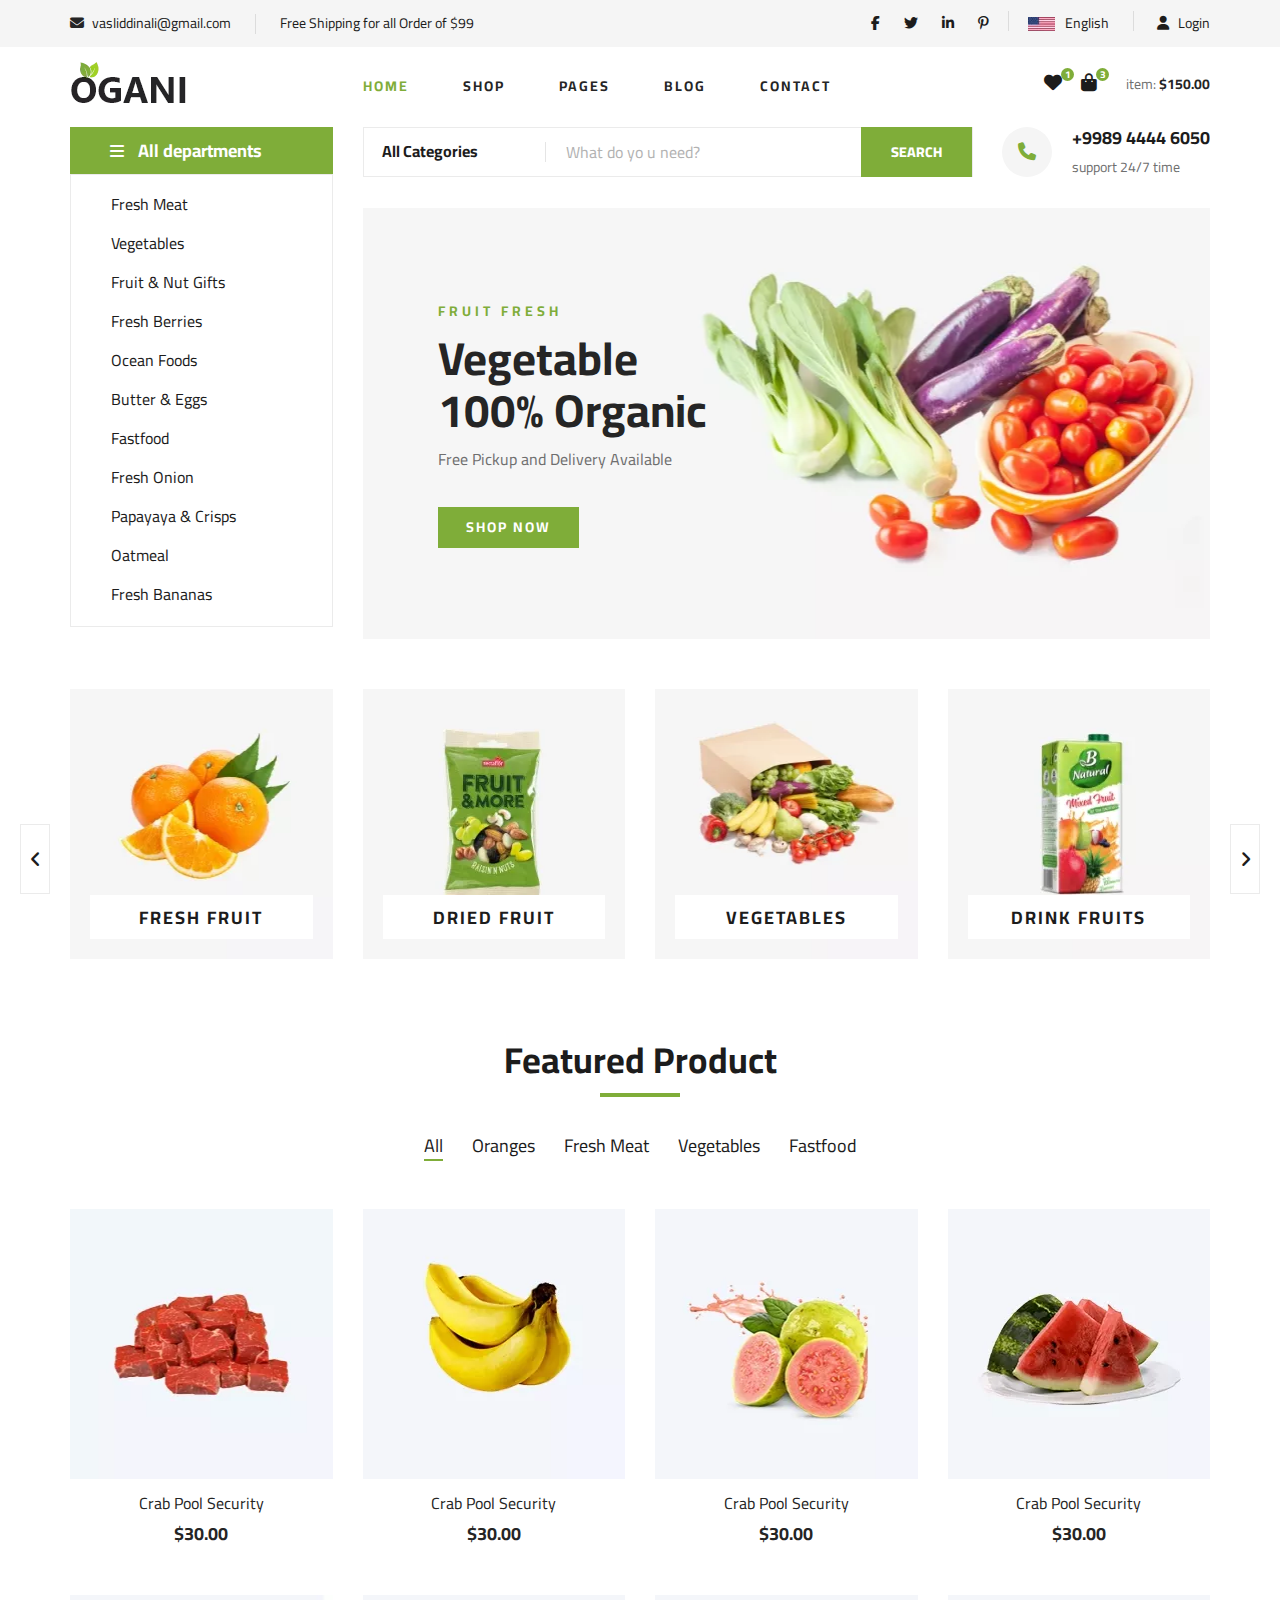
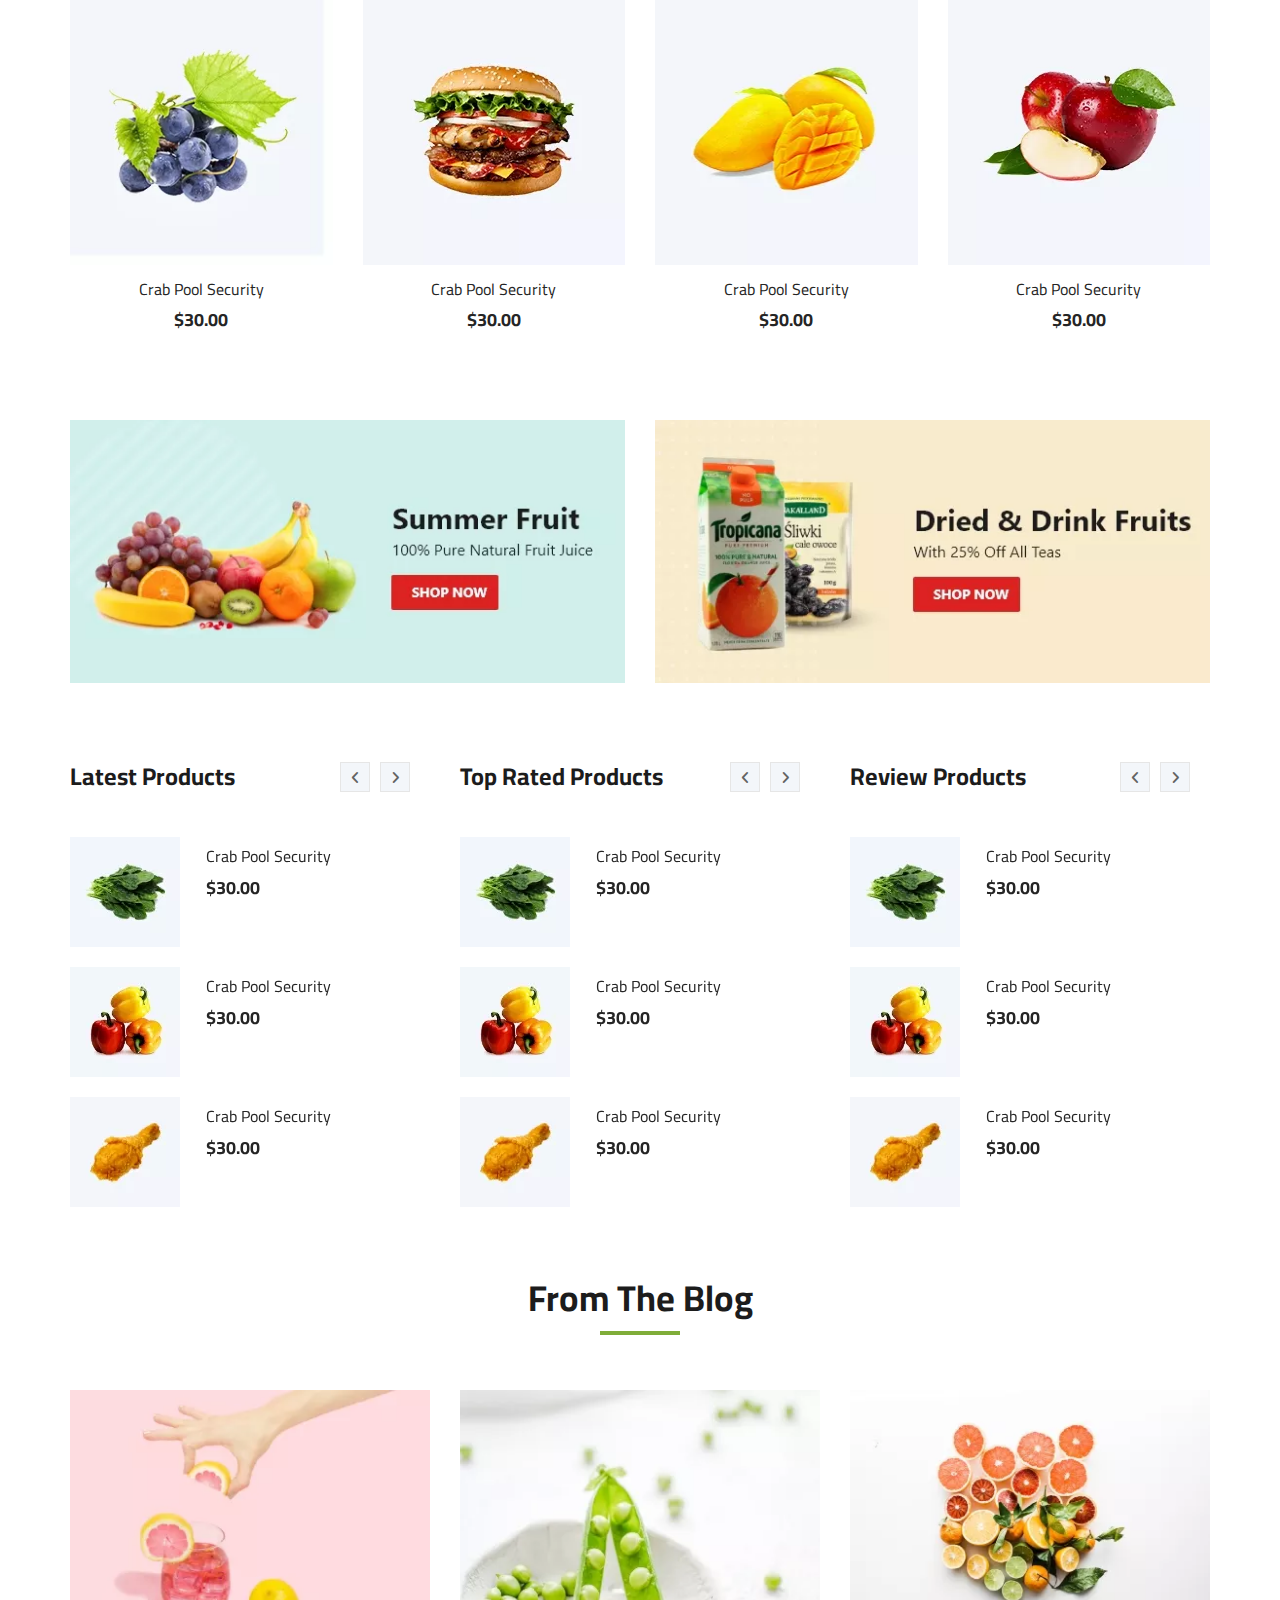
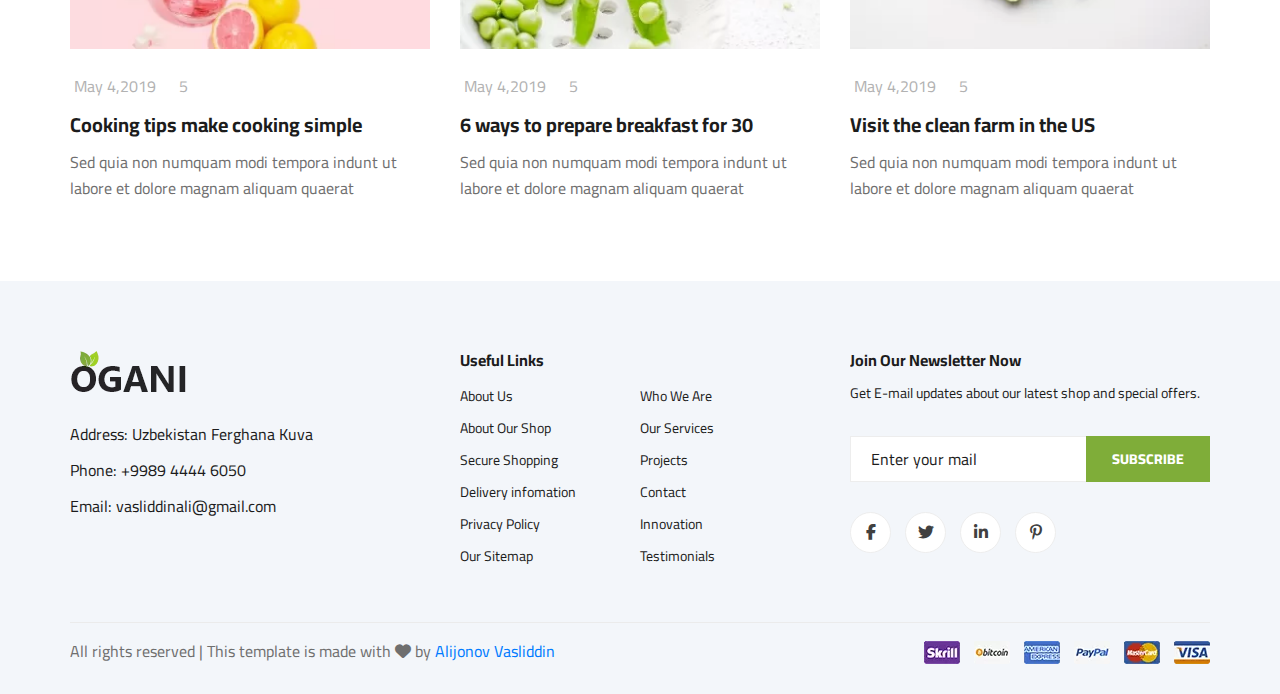
<file: index.html>
<!DOCTYPE html>
<html lang="en">

<head>
    <meta charset="UTF-8">
    <meta name="viewport" content="width=device-width, initial-scale=1.0">
    <meta http-equiv="X-UA-Compatible" content="ie=edge">
    <title>Ogani | Template</title>

    <link href="https://fonts.googleapis.com/css2?family=Cairo:wght@200;300;400;600;900&display=swap" rel="stylesheet">
    <link rel="stylesheet" href="./css/bootstrap.min.css" type="text/css">
    <link rel="stylesheet" href="https://cdnjs.cloudflare.com/ajax/libs/font-awesome/6.3.0/css/all.min.css" />
    <link rel="stylesheet" href="css/owl.carousel.css" type="text/css">
    <link rel="stylesheet" href="css/style.css" type="text/css">
    <link rel="stylesheet" href="./css/slicknav.min.css">
</head>

<body>

    <div id="preloder">
        <div class="loader"></div>
    </div>


    <div class="humberger__menu__overlay"></div>
    <div class="humberger__menu__wrapper">
        <div class="humberger__menu__logo">
            <a href="index.html"><img src="img/logo.png" alt=""></a>
        </div>
        <div class="humberger__menu__cart">
            <ul>
                <li><a href="#"><i class="fa fa-heart"></i> <span>1</span></a></li>
                <li><a href="#"><i class="fa fa-shopping-bag"></i> <span>3</span></a></li>
            </ul>
            <div class="header__cart__price">item: <span>$150.00</span></div>
        </div>
        <div class="humberger__menu__widget">
            <div class="header__top__right__language">
                <img src="img/language.png" alt="">
                <div>English</div>
                <span class="arrow_carrot-down"></span>
                <ul>
                    <li><a href="#">Spanis</a></li>
                    <li><a href="#">English</a></li>
                </ul>
            </div>
            <div class="header__top__right__auth">
                <a href="#"><i class="fa fa-user"></i> Login</a>
            </div>
        </div>
        <nav class="humberger__menu__nav mobile-menu">
            <ul>
                <li class="active"><a href="index.html">Home</a></li>
                <li><a href="shop.html">Shop</a></li>
                <li><a href="pages.html">Pages</a>
                    <ul class="header__menu__dropdown">
                        <li><a href="pages_shop.html">Shop Details</a></li>
                        <li><a href="pages_cart.html">Shoping Cart</a></li>
                        <li><a href="pages_check.html">Check Out</a></li>
                        <li><a href="pages_blog.html">Blog Details</a></li>
                    </ul>
                </li>
                <li><a href="blog.html">Blog</a></li>
                <li><a href="contact.html">Contact</a></li>
            </ul>
        </nav>
        <div id="mobile-menu-wrap"></div>
        <div class="header__top__right__social">
            <a href="#"><i class="fa-brands fa-facebook-f"></i></a>
            <a href="#"><i class="fa-brands fa-twitter"></i></a>
            <a href="#"><i class="fa-brands fa-linkedin"></i></a>
            <a href="#"><i class="fa-brands fa-pinterest-p"></i></a>
        </div>
        <div class="humberger__menu__contact">
            <ul>
                <li><i class="fa fa-envelope"></i> vasliddinali@gmail.com</li>
                <li>Free Shipping for all Order of $99</li>
            </ul>
        </div>
    </div>


    <header class="header">
        <div class="header__top">
            <div class="container">
                <div class="row">
                    <div class="col-lg-6 col-md-6">
                        <div class="header__top__left">
                            <ul>
                                <li><i class="fa fa-envelope"></i> vasliddinali@gmail.com</li>
                                <li>Free Shipping for all Order of $99</li>
                            </ul>
                        </div>
                    </div>
                    <div class="col-lg-6 col-md-6">
                        <div class="header__top__right">
                            <div class="header__top__right__social">
                                <a href="#"><i class="fa-brands fa-facebook-f"></i></a>
                                <a href="#"><i class="fa-brands fa-twitter"></i></a>
                                <a href="#"><i class="fa-brands fa-linkedin-in"></i></a>
                                <a href="#"><i class="fa-brands fa-pinterest-p"></i></a>
                            </div>
                            <div class="header__top__right__language">
                                <img src="img/language.png" alt="">
                                <div>English</div>
                                <span class="arrow_carrot-down"></span>
                                <ul>
                                    <li><a href="#">Spanis</a></li>
                                    <li><a href="#">English</a></li>
                                </ul>
                            </div>
                            <div class="header__top__right__auth">
                                <a href="#"><i class="fa fa-user"></i> Login</a>
                            </div>
                        </div>
                    </div>
                </div>
            </div>
        </div>
        <div class="container">
            <div class="row">
                <div class="col-lg-3">
                    <div class="header__logo">
                        <a href="./index.html"><img src="img/logo.png" alt=""></a>
                    </div>
                </div>
                <div class="col-lg-6">
                    <nav class="header__menu">
                        <ul>
                            <li class="active"><a href="index.html">Home</a></li>
                            <li><a href="shop.html">Shop</a></li>
                            <li><a href="pages.html">Pages</a>
                                <ul class="header__menu__dropdown">
                                    <li><a href="pages_shop.html">Shop Details</a></li>
                                    <li><a href="pages_cart.html">Shoping Cart</a></li>
                                    <li><a href="pages_check.html">Check Out</a></li>
                                    <li><a href="pages_blog.html">Blog Details</a></li>
                                </ul>
                            </li>
                            <li><a href="blog.html">Blog</a></li>
                            <li><a href="contact.html">Contact</a></li>
                        </ul>
                    </nav>
                </div>
                <div class="col-lg-3">
                    <div class="header__cart">
                        <ul>
                            <li><a href="#"><i class="fa fa-heart"></i> <span>1</span></a></li>
                            <li><a href="pages_cart.html"><i class="fa fa-shopping-bag"></i> <span>3</span></a></li>
                        </ul>
                        <div class="header__cart__price">item: <span>$150.00</span></div>
                    </div>
                </div>
            </div>
            <div class="humberger__open">
                <i class="fa fa-bars"></i>
            </div>
        </div>
    </header>


    <section class="hero">
        <div class="container">
            <div class="row">
                <div class="col-lg-3">
                    <div class="hero__categories">
                        <div class="hero__categories__all">
                            <i class="fa fa-bars"></i>
                            <span>All departments</span>
                        </div>
                        <ul>
                            <li><a href="#">Fresh Meat</a></li>
                            <li><a href="#">Vegetables</a></li>
                            <li><a href="#">Fruit & Nut Gifts</a></li>
                            <li><a href="#">Fresh Berries</a></li>
                            <li><a href="#">Ocean Foods</a></li>
                            <li><a href="#">Butter & Eggs</a></li>
                            <li><a href="#">Fastfood</a></li>
                            <li><a href="#">Fresh Onion</a></li>
                            <li><a href="#">Papayaya & Crisps</a></li>
                            <li><a href="#">Oatmeal</a></li>
                            <li><a href="#">Fresh Bananas</a></li>
                        </ul>
                    </div>
                </div>
                <div class="col-lg-9">
                    <div class="hero__search">
                        <div class="hero__search__form">
                            <form action="#">
                                <div class="hero__search__categories">
                                    All Categories
                                    <span class="arrow_carrot-down"></span>
                                </div>
                                <input type="text" placeholder="What do yo u need?">
                                <button type="submit" class="site-btn">SEARCH</button>
                            </form>
                        </div>
                        <div class="hero__search__phone">
                            <div class="hero__search__phone__icon">
                                <i class="fa fa-phone"></i>
                            </div>
                            <div class="hero__search__phone__text">
                                <h5>+9989 4444 6050</h5>
                                <span>support 24/7 time</span>
                            </div>
                        </div>
                    </div>
                    <div class="hero__item set-bg" data-setbg="img/banner.jpg">
                        <div class="hero__text">
                            <span>FRUIT FRESH</span>
                            <h2>Vegetable <br />100% Organic</h2>
                            <p>Free Pickup and Delivery Available</p>
                            <a href="#" class="primary-btn">SHOP NOW</a>
                        </div>
                    </div>
                </div>
            </div>
        </div>
    </section>



    <section class="categories">
        <div class="container">
            <div class="row">
                <div class="categories__slider owl-carousel">
                    <div class="col-lg-3">
                        <div class="categories__item set-bg" data-setbg="img/cat-1.jpg">
                            <h5><a href="#">Fresh Fruit</a></h5>
                        </div>
                    </div>
                    <div class="col-lg-3">
                        <div class="categories__item set-bg" data-setbg="img/cat-2.jpg">
                            <h5><a href="#">Dried Fruit</a></h5>
                        </div>
                    </div>
                    <div class="col-lg-3">
                        <div class="categories__item set-bg" data-setbg="img/cat-3.jpg">
                            <h5><a href="#">Vegetables</a></h5>
                        </div>
                    </div>
                    <div class="col-lg-3">
                        <div class="categories__item set-bg" data-setbg="img/cat-4.jpg">
                            <h5><a href="#">drink fruits</a></h5>
                        </div>
                    </div>
                    <div class="col-lg-3">
                        <div class="categories__item set-bg" data-setbg="img/cat-5.jpg">
                            <h5><a href="#">drink fruits</a></h5>
                        </div>
                    </div>
                </div>
            </div>
        </div>
    </section>


    <section class="featured spad">
        <div class="container">
            <div class="row">
                <div class="col-lg-12">
                    <div class="section-title">
                        <h2>Featured Product</h2>
                    </div>
                    <div class="featured__controls">
                        <ul>
                            <li class="active" data-filter="*">All</li>
                            <li data-filter=".oranges">Oranges</li>
                            <li data-filter=".fresh-meat">Fresh Meat</li>
                            <li data-filter=".vegetables">Vegetables</li>
                            <li data-filter=".fastfood">Fastfood</li>
                        </ul>
                    </div>
                </div>
            </div>
            <div class="row featured__filter">
                <div class="col-lg-3 col-md-4 col-sm-6 mix oranges fresh-meat">
                    <div class="featured__item">
                        <div class="featured__item__pic set-bg" data-setbg="img/feature-1.jpg">
                            <ul class="featured__item__pic__hover">
                                <li><a href="#"><i class="fa fa-heart"></i></a></li>
                                <li><a href="#"><i class="fa fa-retweet"></i></a></li>
                                <li><a href="#"><i class="fa fa-shopping-cart"></i></a></li>
                            </ul>
                        </div>
                        <div class="featured__item__text">
                            <h6><a href="#">Crab Pool Security</a></h6>
                            <h5>$30.00</h5>
                        </div>
                    </div>
                </div>
                <div class="col-lg-3 col-md-4 col-sm-6 mix vegetables fastfood">
                    <div class="featured__item">
                        <div class="featured__item__pic set-bg" data-setbg="img/feature-2.jpg">
                            <ul class="featured__item__pic__hover">
                                <li><a href="#"><i class="fa fa-heart"></i></a></li>
                                <li><a href="#"><i class="fa fa-retweet"></i></a></li>
                                <li><a href="#"><i class="fa fa-shopping-cart"></i></a></li>
                            </ul>
                        </div>
                        <div class="featured__item__text">
                            <h6><a href="#">Crab Pool Security</a></h6>
                            <h5>$30.00</h5>
                        </div>
                    </div>
                </div>
                <div class="col-lg-3 col-md-4 col-sm-6 mix vegetables fresh-meat">
                    <div class="featured__item">
                        <div class="featured__item__pic set-bg" data-setbg="img/feature-3.jpg">
                            <ul class="featured__item__pic__hover">
                                <li><a href="#"><i class="fa fa-heart"></i></a></li>
                                <li><a href="#"><i class="fa fa-retweet"></i></a></li>
                                <li><a href="#"><i class="fa fa-shopping-cart"></i></a></li>
                            </ul>
                        </div>
                        <div class="featured__item__text">
                            <h6><a href="#">Crab Pool Security</a></h6>
                            <h5>$30.00</h5>
                        </div>
                    </div>
                </div>
                <div class="col-lg-3 col-md-4 col-sm-6 mix fastfood oranges">
                    <div class="featured__item">
                        <div class="featured__item__pic set-bg" data-setbg="img/feature-4.jpg">
                            <ul class="featured__item__pic__hover">
                                <li><a href="#"><i class="fa fa-heart"></i></a></li>
                                <li><a href="#"><i class="fa fa-retweet"></i></a></li>
                                <li><a href="#"><i class="fa fa-shopping-cart"></i></a></li>
                            </ul>
                        </div>
                        <div class="featured__item__text">
                            <h6><a href="#">Crab Pool Security</a></h6>
                            <h5>$30.00</h5>
                        </div>
                    </div>
                </div>
                <div class="col-lg-3 col-md-4 col-sm-6 mix fresh-meat vegetables">
                    <div class="featured__item">
                        <div class="featured__item__pic set-bg" data-setbg="img/feature-5.jpg">
                            <ul class="featured__item__pic__hover">
                                <li><a href="#"><i class="fa fa-heart"></i></a></li>
                                <li><a href="#"><i class="fa fa-retweet"></i></a></li>
                                <li><a href="#"><i class="fa fa-shopping-cart"></i></a></li>
                            </ul>
                        </div>
                        <div class="featured__item__text">
                            <h6><a href="#">Crab Pool Security</a></h6>
                            <h5>$30.00</h5>
                        </div>
                    </div>
                </div>
                <div class="col-lg-3 col-md-4 col-sm-6 mix oranges fastfood">
                    <div class="featured__item">
                        <div class="featured__item__pic set-bg" data-setbg="img/feature-6.jpg">
                            <ul class="featured__item__pic__hover">
                                <li><a href="#"><i class="fa fa-heart"></i></a></li>
                                <li><a href="#"><i class="fa fa-retweet"></i></a></li>
                                <li><a href="#"><i class="fa fa-shopping-cart"></i></a></li>
                            </ul>
                        </div>
                        <div class="featured__item__text">
                            <h6><a href="#">Crab Pool Security</a></h6>
                            <h5>$30.00</h5>
                        </div>
                    </div>
                </div>
                <div class="col-lg-3 col-md-4 col-sm-6 mix fresh-meat vegetables">
                    <div class="featured__item">
                        <div class="featured__item__pic set-bg" data-setbg="img/feature-7.jpg">
                            <ul class="featured__item__pic__hover">
                                <li><a href="#"><i class="fa fa-heart"></i></a></li>
                                <li><a href="#"><i class="fa fa-retweet"></i></a></li>
                                <li><a href="#"><i class="fa fa-shopping-cart"></i></a></li>
                            </ul>
                        </div>
                        <div class="featured__item__text">
                            <h6><a href="#">Crab Pool Security</a></h6>
                            <h5>$30.00</h5>
                        </div>
                    </div>
                </div>
                <div class="col-lg-3 col-md-4 col-sm-6 mix fastfood vegetables">
                    <div class="featured__item">
                        <div class="featured__item__pic set-bg" data-setbg="img/feature-8.jpg">
                            <ul class="featured__item__pic__hover">
                                <li><a href="#"><i class="fa fa-heart"></i></a></li>
                                <li><a href="#"><i class="fa fa-retweet"></i></a></li>
                                <li><a href="#"><i class="fa fa-shopping-cart"></i></a></li>
                            </ul>
                        </div>
                        <div class="featured__item__text">
                            <h6><a href="#">Crab Pool Security</a></h6>
                            <h5>$30.00</h5>
                        </div>
                    </div>
                </div>
            </div>
        </div>
    </section>



    <div class="banner">
        <div class="container">
            <div class="row">
                <div class="col-lg-6 col-md-6 col-sm-6">
                    <div class="banner__pic">
                        <img src="img/banner-1.jpg" alt="">
                    </div>
                </div>
                <div class="col-lg-6 col-md-6 col-sm-6">
                    <div class="banner__pic">
                        <img src="img/banner-2.jpg" alt="">
                    </div>
                </div>
            </div>
        </div>
    </div>


    <section class="latest-product spad">
        <div class="container">
            <div class="row">
                <div class="col-lg-4 col-md-6">
                    <div class="latest-product__text">
                        <h4>Latest Products</h4>
                        <div class="latest-product__slider owl-carousel">
                            <div class="latest-prdouct__slider__item">
                                <a href="#" class="latest-product__item">
                                    <div class="latest-product__item__pic">
                                        <img src="img/lp-1.jpg" alt="">
                                    </div>
                                    <div class="latest-product__item__text">
                                        <h6>Crab Pool Security</h6>
                                        <span>$30.00</span>
                                    </div>
                                </a>
                                <a href="#" class="latest-product__item">
                                    <div class="latest-product__item__pic">
                                        <img src="img/lp-2.jpg" alt="">
                                    </div>
                                    <div class="latest-product__item__text">
                                        <h6>Crab Pool Security</h6>
                                        <span>$30.00</span>
                                    </div>
                                </a>
                                <a href="#" class="latest-product__item">
                                    <div class="latest-product__item__pic">
                                        <img src="img/lp-3.jpg" alt="">
                                    </div>
                                    <div class="latest-product__item__text">
                                        <h6>Crab Pool Security</h6>
                                        <span>$30.00</span>
                                    </div>
                                </a>
                            </div>
                            <div class="latest-prdouct__slider__item">
                                <a href="#" class="latest-product__item">
                                    <div class="latest-product__item__pic">
                                        <img src="img/lp-1.jpg" alt="">
                                    </div>
                                    <div class="latest-product__item__text">
                                        <h6>Crab Pool Security</h6>
                                        <span>$30.00</span>
                                    </div>
                                </a>
                                <a href="#" class="latest-product__item">
                                    <div class="latest-product__item__pic">
                                        <img src="img/lp-2.jpg" alt="">
                                    </div>
                                    <div class="latest-product__item__text">
                                        <h6>Crab Pool Security</h6>
                                        <span>$30.00</span>
                                    </div>
                                </a>
                                <a href="#" class="latest-product__item">
                                    <div class="latest-product__item__pic">
                                        <img src="img/lp-3.jpg" alt="">
                                    </div>
                                    <div class="latest-product__item__text">
                                        <h6>Crab Pool Security</h6>
                                        <span>$30.00</span>
                                    </div>
                                </a>
                            </div>
                        </div>
                    </div>
                </div>
                <div class="col-lg-4 col-md-6">
                    <div class="latest-product__text">
                        <h4>Top Rated Products</h4>
                        <div class="latest-product__slider owl-carousel">
                            <div class="latest-prdouct__slider__item">
                                <a href="#" class="latest-product__item">
                                    <div class="latest-product__item__pic">
                                        <img src="img/lp-1.jpg" alt="">
                                    </div>
                                    <div class="latest-product__item__text">
                                        <h6>Crab Pool Security</h6>
                                        <span>$30.00</span>
                                    </div>
                                </a>
                                <a href="#" class="latest-product__item">
                                    <div class="latest-product__item__pic">
                                        <img src="img/lp-2.jpg" alt="">
                                    </div>
                                    <div class="latest-product__item__text">
                                        <h6>Crab Pool Security</h6>
                                        <span>$30.00</span>
                                    </div>
                                </a>
                                <a href="#" class="latest-product__item">
                                    <div class="latest-product__item__pic">
                                        <img src="img/lp-3.jpg" alt="">
                                    </div>
                                    <div class="latest-product__item__text">
                                        <h6>Crab Pool Security</h6>
                                        <span>$30.00</span>
                                    </div>
                                </a>
                            </div>
                            <div class="latest-prdouct__slider__item">
                                <a href="#" class="latest-product__item">
                                    <div class="latest-product__item__pic">
                                        <img src="img/lp-1.jpg" alt="">
                                    </div>
                                    <div class="latest-product__item__text">
                                        <h6>Crab Pool Security</h6>
                                        <span>$30.00</span>
                                    </div>
                                </a>
                                <a href="#" class="latest-product__item">
                                    <div class="latest-product__item__pic">
                                        <img src="img/lp-2.jpg" alt="">
                                    </div>
                                    <div class="latest-product__item__text">
                                        <h6>Crab Pool Security</h6>
                                        <span>$30.00</span>
                                    </div>
                                </a>
                                <a href="#" class="latest-product__item">
                                    <div class="latest-product__item__pic">
                                        <img src="img/lp-3.jpg" alt="">
                                    </div>
                                    <div class="latest-product__item__text">
                                        <h6>Crab Pool Security</h6>
                                        <span>$30.00</span>
                                    </div>
                                </a>
                            </div>
                        </div>
                    </div>
                </div>
                <div class="col-lg-4 col-md-6">
                    <div class="latest-product__text">
                        <h4>Review Products</h4>
                        <div class="latest-product__slider owl-carousel">
                            <div class="latest-prdouct__slider__item">
                                <a href="#" class="latest-product__item">
                                    <div class="latest-product__item__pic">
                                        <img src="img/lp-1.jpg" alt="">
                                    </div>
                                    <div class="latest-product__item__text">
                                        <h6>Crab Pool Security</h6>
                                        <span>$30.00</span>
                                    </div>
                                </a>
                                <a href="#" class="latest-product__item">
                                    <div class="latest-product__item__pic">
                                        <img src="img/lp-2.jpg" alt="">
                                    </div>
                                    <div class="latest-product__item__text">
                                        <h6>Crab Pool Security</h6>
                                        <span>$30.00</span>
                                    </div>
                                </a>
                                <a href="#" class="latest-product__item">
                                    <div class="latest-product__item__pic">
                                        <img src="img/lp-3.jpg" alt="">
                                    </div>
                                    <div class="latest-product__item__text">
                                        <h6>Crab Pool Security</h6>
                                        <span>$30.00</span>
                                    </div>
                                </a>
                            </div>
                            <div class="latest-prdouct__slider__item">
                                <a href="#" class="latest-product__item">
                                    <div class="latest-product__item__pic">
                                        <img src="img/lp-1.jpg" alt="">
                                    </div>
                                    <div class="latest-product__item__text">
                                        <h6>Crab Pool Security</h6>
                                        <span>$30.00</span>
                                    </div>
                                </a>
                                <a href="#" class="latest-product__item">
                                    <div class="latest-product__item__pic">
                                        <img src="img/lp-2.jpg" alt="">
                                    </div>
                                    <div class="latest-product__item__text">
                                        <h6>Crab Pool Security</h6>
                                        <span>$30.00</span>
                                    </div>
                                </a>
                                <a href="#" class="latest-product__item">
                                    <div class="latest-product__item__pic">
                                        <img src="img/lp-3.jpg" alt="">
                                    </div>
                                    <div class="latest-product__item__text">
                                        <h6>Crab Pool Security</h6>
                                        <span>$30.00</span>
                                    </div>
                                </a>
                            </div>
                        </div>
                    </div>
                </div>
            </div>
        </div>
    </section>


    <section class="from-blog spad">
        <div class="container">
            <div class="row">
                <div class="col-lg-12">
                    <div class="section-title from-blog__title">
                        <h2>From The Blog</h2>
                    </div>
                </div>
            </div>
            <div class="row">
                <div class="col-lg-4 col-md-4 col-sm-6">
                    <div class="blog__item">
                        <div class="blog__item__pic">
                            <img src="img/blog-1.jpg" alt="">
                        </div>
                        <div class="blog__item__text">
                            <ul>
                                <li><i class="fa fa-calendar-o"></i> May 4,2019</li>
                                <li><i class="fa fa-comment-o"></i> 5</li>
                            </ul>
                            <h5><a href="#">Cooking tips make cooking simple</a></h5>
                            <p>Sed quia non numquam modi tempora indunt ut labore et dolore magnam aliquam quaerat </p>
                        </div>
                    </div>
                </div>
                <div class="col-lg-4 col-md-4 col-sm-6">
                    <div class="blog__item">
                        <div class="blog__item__pic">
                            <img src="img/blog-2.jpg" alt="">
                        </div>
                        <div class="blog__item__text">
                            <ul>
                                <li><i class="fa fa-calendar-o"></i> May 4,2019</li>
                                <li><i class="fa fa-comment-o"></i> 5</li>
                            </ul>
                            <h5><a href="#">6 ways to prepare breakfast for 30</a></h5>
                            <p>Sed quia non numquam modi tempora indunt ut labore et dolore magnam aliquam quaerat </p>
                        </div>
                    </div>
                </div>
                <div class="col-lg-4 col-md-4 col-sm-6">
                    <div class="blog__item">
                        <div class="blog__item__pic">
                            <img src="img/blog-3.jpg" alt="">
                        </div>
                        <div class="blog__item__text">
                            <ul>
                                <li><i class="fa fa-calendar-o"></i> May 4,2019</li>
                                <li><i class="fa fa-comment-o"></i> 5</li>
                            </ul>
                            <h5><a href="#">Visit the clean farm in the US</a></h5>
                            <p>Sed quia non numquam modi tempora indunt ut labore et dolore magnam aliquam quaerat </p>
                        </div>
                    </div>
                </div>
            </div>
        </div>
    </section>


    <footer class="footer spad">
        <div class="container">
            <div class="row">
                <div class="col-lg-3 col-md-6 col-sm-6">
                    <div class="footer__about">
                        <div class="footer__about__logo">
                            <a href="./index.html"><img src="img/logo.png" alt=""></a>
                        </div>
                        <ul>
                            <li>Address: Uzbekistan Ferghana Kuva</li>
                            <li>Phone: <a href="tel:+99894 444 60 50" style="color: #1c1c1c;">+9989 4444 6050</a></li>
                            <li>Email: vasliddinali@gmail.com</li>
                        </ul>
                    </div>
                </div>
                <div class="col-lg-4 col-md-6 col-sm-6 offset-lg-1">
                    <div class="footer__widget">
                        <h6>Useful Links</h6>
                        <ul>
                            <li><a href="#">About Us</a></li>
                            <li><a href="#">About Our Shop</a></li>
                            <li><a href="#">Secure Shopping</a></li>
                            <li><a href="#">Delivery infomation</a></li>
                            <li><a href="#">Privacy Policy</a></li>
                            <li><a href="#">Our Sitemap</a></li>
                        </ul>
                        <ul>
                            <li><a href="#">Who We Are</a></li>
                            <li><a href="#">Our Services</a></li>
                            <li><a href="#">Projects</a></li>
                            <li><a href="#">Contact</a></li>
                            <li><a href="#">Innovation</a></li>
                            <li><a href="#">Testimonials</a></li>
                        </ul>
                    </div>
                </div>
                <div class="col-lg-4 col-md-12">
                    <div class="footer__widget">
                        <h6>Join Our Newsletter Now</h6>
                        <p>Get E-mail updates about our latest shop and special offers.</p>
                        <form>
                            <input type="email" name="email" placeholder="Enter your mail" required>
                            <button type="submit" class="site-btn">Subscribe</button>
                        </form>
                        <div class="footer__widget__social">
                            <a href="#"><i class="fa-brands fa-facebook-f"></i></a>
                            <a href="#"><i class="fa-brands fa-twitter"></i></a>
                            <a href="#"><i class="fa-brands fa-linkedin-in"></i></a>
                            <a href="#"><i class="fa-brands fa-pinterest-p"></i></a>
                        </div>
                    </div>
                </div>
            </div>
            <div class="row">
                <div class="col-lg-12">
                    <div class="footer__copyright">
                        <div class="footer__copyright__text">
                            <p> All rights reserved | This template is made with <i class="fa fa-heart"
                                    aria-hidden="true"></i> by <a href="https://t.me/dasturchi_4444"
                                    target="_blank">Alijonov Vasliddin</a></p>
                        </div>
                        <div class="footer__copyright__payment"><img src="img/payment-item.png" alt=""></div>
                    </div>
                </div>
            </div>
        </div>
    </footer>




    <script src="https://cdn.jsdelivr.net/npm/bootstrap@5.0.2/dist/js/bootstrap.bundle.min.js"></script>
    <script src="./js/jquery.min.js"></script>
    <script src="./js/owl.carousel.js"></script>
    <script src="./js/jquery.slicknav.js"></script>
    <script src="./js/mixtup.min.js"></script>
    <script src="./js/script.js"></script>


</body>

</html>
</file>
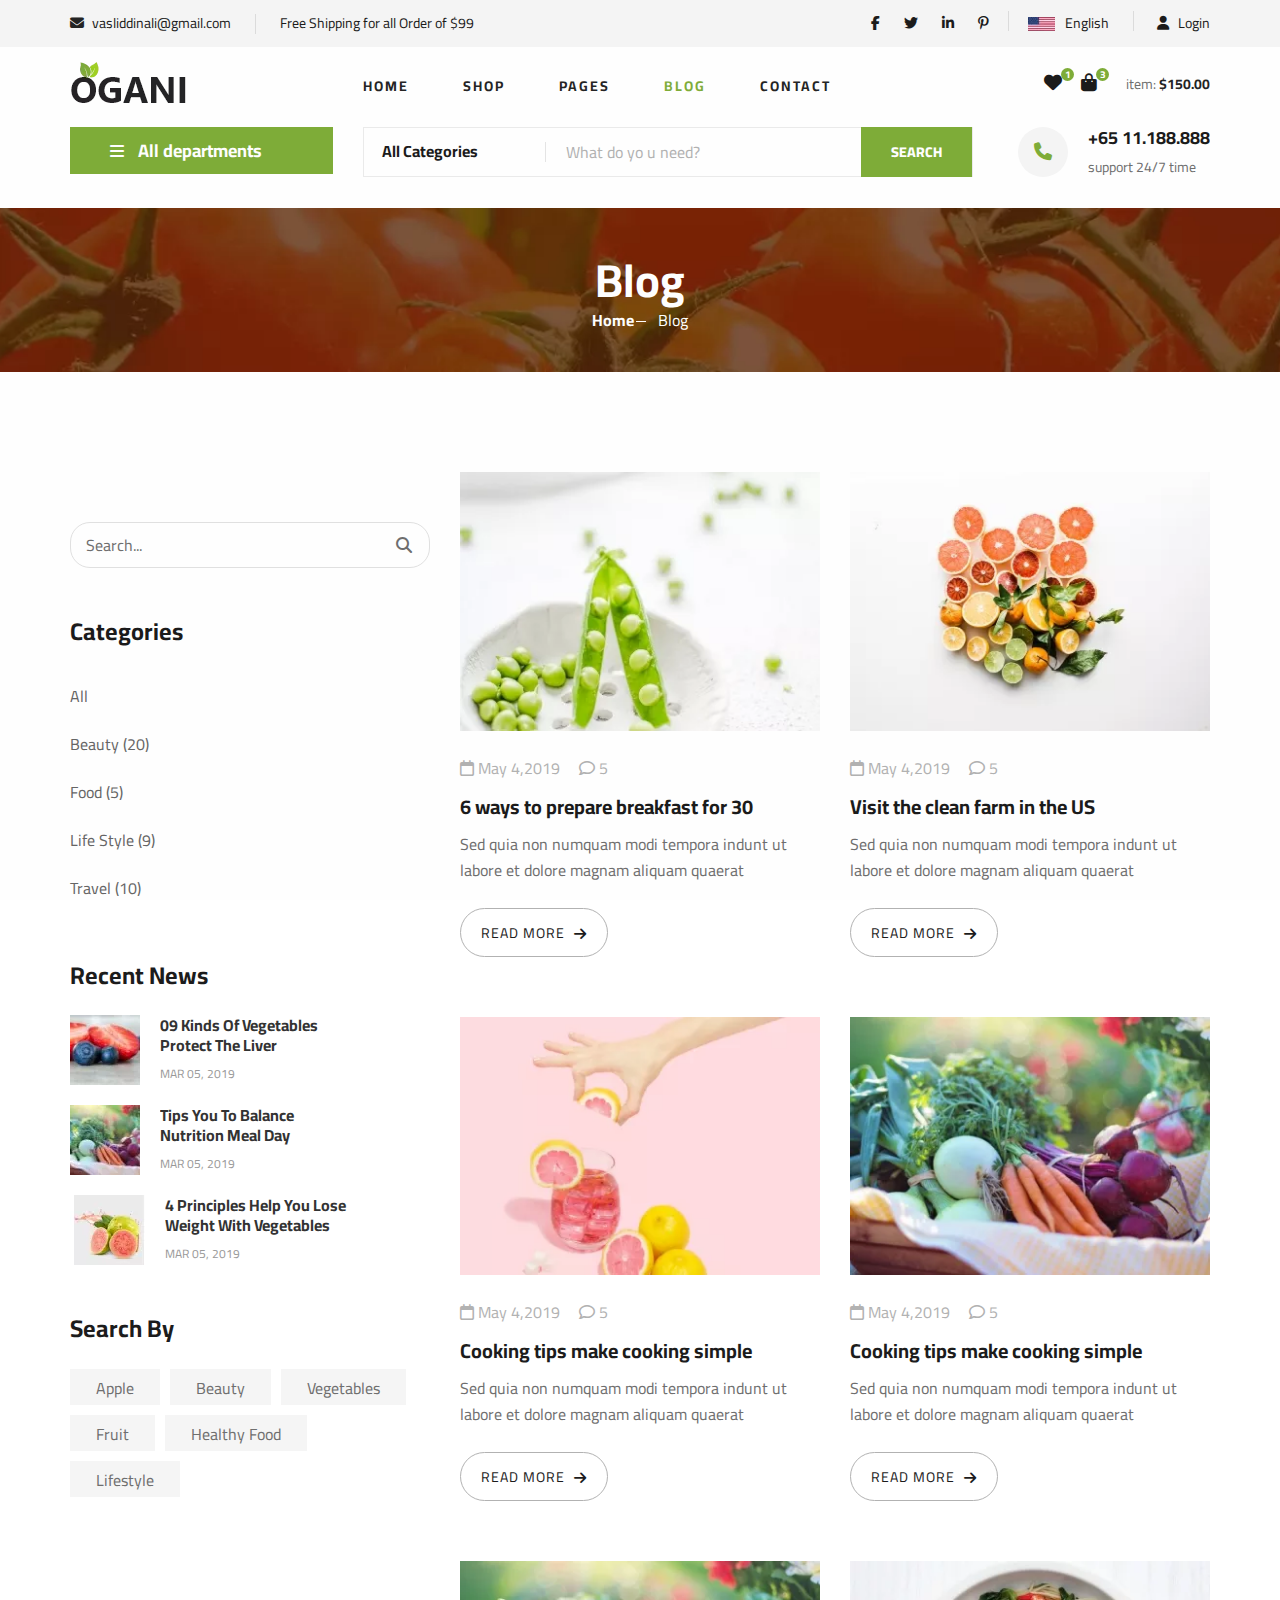
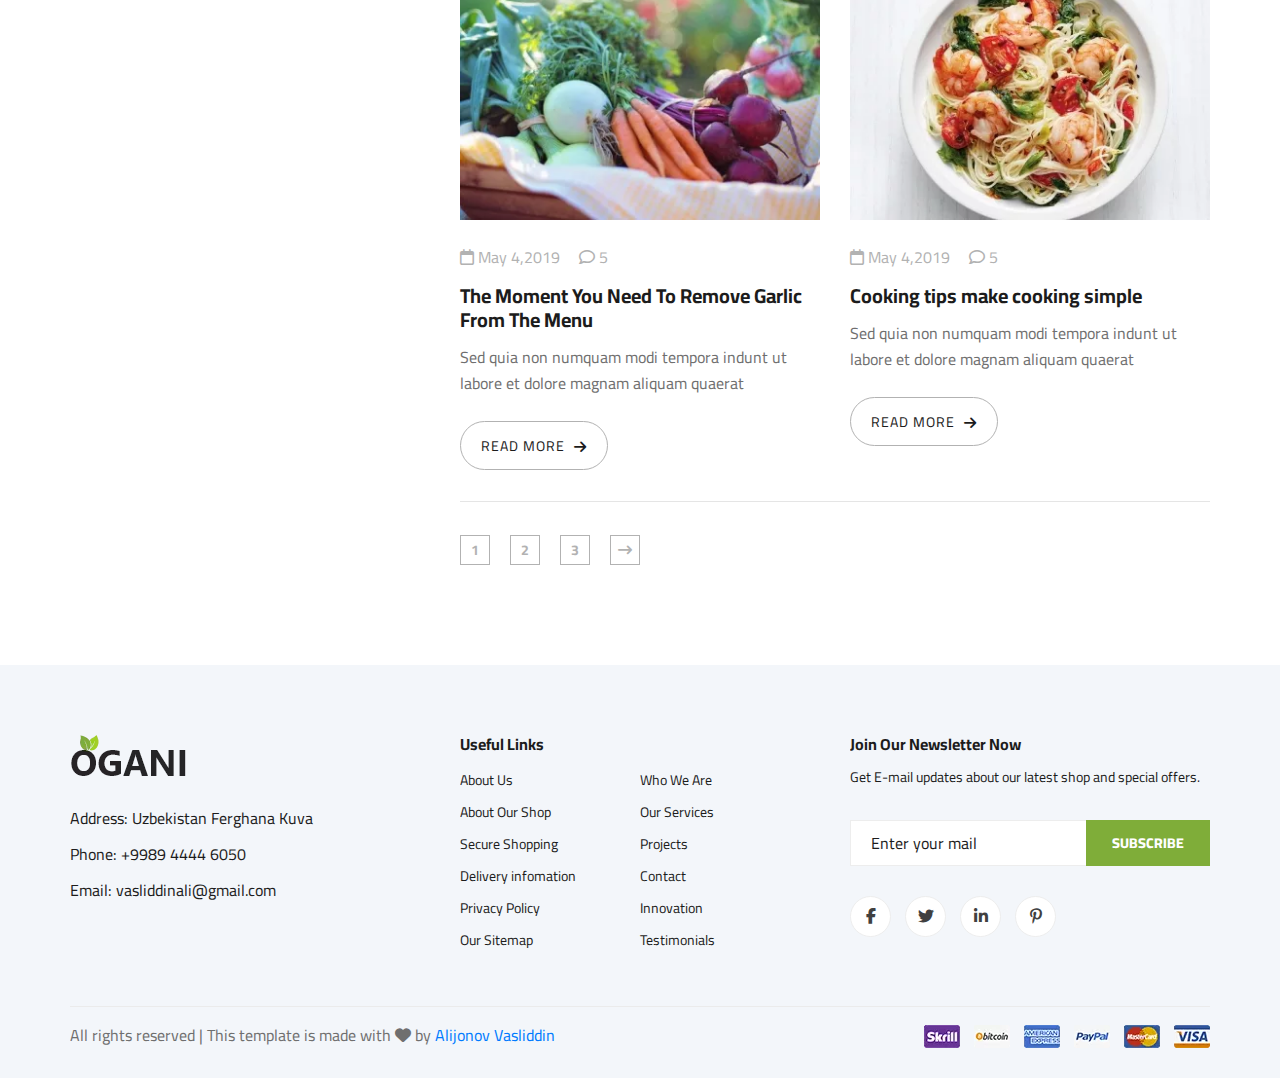
<file: blog.html>
<!DOCTYPE html>
<html lang="en">

<head>
    <meta charset="UTF-8">
    <meta name="viewport" content="width=device-width, initial-scale=1.0">
    <meta http-equiv="X-UA-Compatible" content="ie=edge">
    <title>Ogani | Template</title>

    <link href="https://fonts.googleapis.com/css2?family=Cairo:wght@200;300;400;600;900&display=swap" rel="stylesheet">
    <link rel="stylesheet" href="./css/bootstrap.min.css" type="text/css">
    <link rel="stylesheet" href="https://cdnjs.cloudflare.com/ajax/libs/font-awesome/6.3.0/css/all.min.css" />
    <link rel="stylesheet" href="css/owl.carousel.css" type="text/css">
    <link rel="stylesheet" href="css/style.css" type="text/css">
    <link rel="stylesheet" href="./css/slicknav.min.css">
</head>

<body>

    <div id="preloder">
        <div class="loader"></div>
    </div>


    <div class="humberger__menu__overlay"></div>

    <div class="humberger__menu__wrapper">
        <div class="humberger__menu__logo">
            <a href="index.html"><img src="img/logo.png" alt=""></a>
        </div>
        <div class="humberger__menu__cart">
            <ul>
                <li><a href="#"><i class="fa fa-heart"></i> <span>1</span></a></li>
                <li><a href="#"><i class="fa fa-shopping-bag"></i> <span>3</span></a></li>
            </ul>
            <div class="header__cart__price">item: <span>$150.00</span></div>
        </div>
        <div class="humberger__menu__widget">
            <div class="header__top__right__language">
                <img src="img/language.png" alt="">
                <div>English</div>
                <span class="arrow_carrot-down"></span>
                <ul>
                    <li><a href="#">Spanis</a></li>
                    <li><a href="#">English</a></li>
                </ul>
            </div>
            <div class="header__top__right__auth">
                <a href="#"><i class="fa fa-user"></i> Login</a>
            </div>
        </div>
        <nav class="humberger__menu__nav mobile-menu">
            <ul>
                <li class="active"><a href="index.html">Home</a></li>
                <li><a href="shop.html">Shop</a></li>
                <li><a href="pages.html">Pages</a>
                    <ul class="header__menu__dropdown">
                        <li><a href="pages_shop.html">Shop Details</a></li>
                        <li><a href="pages_cart.html">Shoping Cart</a></li>
                        <li><a href="pages_check.html">Check Out</a></li>
                        <li><a href="pages_blog.html">Blog Details</a></li>
                    </ul>
                </li>
                <li><a href="blog.html">Blog</a></li>
                <li><a href="contact.html">Contact</a></li>
            </ul>
        </nav>
        <div id="mobile-menu-wrap"></div>
        <div class="header__top__right__social">
            <a href="#"><i class="fa-brands fa-facebook-f"></i></a>
            <a href="#"><i class="fa-brands fa-twitter"></i></a>
            <a href="#"><i class="fa-brands fa-linkedin"></i></a>
            <a href="#"><i class="fa-brands fa-pinterest-p"></i></a>
        </div>
        <div class="humberger__menu__contact">
            <ul>
                <li><i class="fa fa-envelope"></i> vasliddinali@gmail.com</li>
                <li>Free Shipping for all Order of $99</li>
            </ul>
        </div>
    </div>


    <header class="header">
        <div class="header__top">
            <div class="container">
                <div class="row">
                    <div class="col-lg-6 col-md-6">
                        <div class="header__top__left">
                            <ul>
                                <li><i class="fa fa-envelope"></i> vasliddinali@gmail.com</li>
                                <li>Free Shipping for all Order of $99</li>
                            </ul>
                        </div>
                    </div>
                    <div class="col-lg-6 col-md-6">
                        <div class="header__top__right">
                            <div class="header__top__right__social">
                                <a href="#"><i class="fa-brands fa-facebook-f"></i></a>
                                <a href="#"><i class="fa-brands fa-twitter"></i></a>
                                <a href="#"><i class="fa-brands fa-linkedin-in"></i></a>
                                <a href="#"><i class="fa-brands fa-pinterest-p"></i></a>
                            </div>
                            <div class="header__top__right__language">
                                <img src="img/language.png" alt="">
                                <div>English</div>
                                <span class="arrow_carrot-down"></span>
                                <ul>
                                    <li><a href="#">Spanis</a></li>
                                    <li><a href="#">English</a></li>
                                </ul>
                            </div>
                            <div class="header__top__right__auth">
                                <a href="#"><i class="fa fa-user"></i> Login</a>
                            </div>
                        </div>
                    </div>
                </div>
            </div>
        </div>
        <div class="container">
            <div class="row">
                <div class="col-lg-3">
                    <div class="header__logo">
                        <a href="./index.html"><img src="img/logo.png" alt=""></a>
                    </div>
                </div>
                <div class="col-lg-6">
                    <nav class="header__menu">
                        <ul>
                            <li><a href="index.html">Home</a></li>
                            <li><a href="shop.html">Shop</a></li>
                            <li><a href="#">Pages</a>
                                <ul class="header__menu__dropdown">
                                    <li><a href="pages_shop.html">Shop Details</a></li>
                                    <li><a href="pages_cart.html">Shoping Cart</a></li>
                                    <li><a href="pages_check.html">Check Out</a></li>
                                    <li><a href="pages_blog.html">Blog Details</a></li>
                                </ul>
                            </li>
                            <li class="active"><a href="blog.html">Blog</a></li>
                            <li><a href="contact.html">Contact</a></li>
                        </ul>
                    </nav>
                </div>
                <div class="col-lg-3">
                    <div class="header__cart">
                        <ul>
                            <li><a href="#"><i class="fa fa-heart"></i> <span>1</span></a></li>
                            <li><a href="pages_cart.html"><i class="fa fa-shopping-bag"></i> <span>3</span></a></li>
                        </ul>
                        <div class="header__cart__price">item: <span>$150.00</span></div>
                    </div>
                </div>
            </div>
            <div class="humberger__open">
                <i class="fa fa-bars"></i>
            </div>
        </div>
    </header>



    <section class="hero hero-normal">
        <div class="container">
            <div class="row">
                <div class="col-lg-3">
                    <div class="hero__categories">
                        <div class="hero__categories__all">
                            <i class="fa fa-bars"></i>
                            <span>All departments</span>
                        </div>
                        <ul>
                            <li><a href="#">Fresh Meat</a></li>
                            <li><a href="#">Vegetables</a></li>
                            <li><a href="#">Fruit & Nut Gifts</a></li>
                            <li><a href="#">Fresh Berries</a></li>
                            <li><a href="#">Ocean Foods</a></li>
                            <li><a href="#">Butter & Eggs</a></li>
                            <li><a href="#">Fastfood</a></li>
                            <li><a href="#">Fresh Onion</a></li>
                            <li><a href="#">Papayaya & Crisps</a></li>
                            <li><a href="#">Oatmeal</a></li>
                            <li><a href="#">Fresh Bananas</a></li>
                        </ul>
                    </div>
                </div>
                <div class="col-lg-9">
                    <div class="hero__search">
                        <div class="hero__search__form">
                            <form action="#">
                                <div class="hero__search__categories">
                                    All Categories
                                    <span class="arrow_carrot-down"></span>
                                </div>
                                <input type="text" placeholder="What do yo u need?">
                                <button type="submit" class="site-btn">SEARCH</button>
                            </form>
                        </div>
                        <div class="hero__search__phone">
                            <div class="hero__search__phone__icon">
                                <i class="fa fa-phone"></i>
                            </div>
                            <div class="hero__search__phone__text">
                                <h5>+65 11.188.888</h5>
                                <span>support 24/7 time</span>
                            </div>
                        </div>
                    </div>
                </div>
            </div>
        </div>
    </section>


    <section class="breadcrumb-section set-bg" data-setbg="img/breadcrumb.jpg">
        <div class="container">
            <div class="row">
                <div class="col-lg-12 text-center">
                    <div class="breadcrumb__text">
                        <h2>Blog</h2>
                        <div class="breadcrumb__option">
                            <a href="./index.html">Home</a>
                            <span>Blog</span>
                        </div>
                    </div>
                </div>
            </div>
        </div>
    </section>


    <section class="blog spad">
        <div class="container">
            <div class="row">
                <div class="col-lg-4 col-md-5">
                    <div class="blog__sidebar">
                        <div class="blog__sidebar__search">
                            <form action="#">
                                <input type="text" placeholder="Search...">
                                <button type="submit"><span class="icon_search"><i
                                            class="fa-solid fa-magnifying-glass"></i></span></button>
                            </form>
                        </div>
                        <div class="blog__sidebar__item">
                            <h4>Categories</h4>
                            <ul>
                                <li><a href="#">All</a></li>
                                <li><a href="#">Beauty (20)</a></li>
                                <li><a href="#">Food (5)</a></li>
                                <li><a href="#">Life Style (9)</a></li>
                                <li><a href="#">Travel (10)</a></li>
                            </ul>
                        </div>
                        <div class="blog__sidebar__item">
                            <h4>Recent News</h4>
                            <div class="blog__sidebar__recent">
                                <a href="#" class="blog__sidebar__recent__item">
                                    <div class="blog__sidebar__recent__item__pic">
                                        <img src="img/blog/sidebar/sr-1.jpg" alt="">
                                    </div>
                                    <div class="blog__sidebar__recent__item__text">
                                        <h6>09 Kinds Of Vegetables<br /> Protect The Liver</h6>
                                        <span>MAR 05, 2019</span>
                                    </div>
                                </a>
                                <a href="#" class="blog__sidebar__recent__item">
                                    <div class="blog__sidebar__recent__item__pic">
                                        <img src="img/blog/sidebar/sr-2.jpg" alt="">
                                    </div>
                                    <div class="blog__sidebar__recent__item__text">
                                        <h6>Tips You To Balance<br /> Nutrition Meal Day</h6>
                                        <span>MAR 05, 2019</span>
                                    </div>
                                </a>
                                <a href="#" class="blog__sidebar__recent__item">
                                    <div class="blog__sidebar__recent__item__pic">
                                        <img src="img/blog/sidebar/sr-3.jpg" alt="">
                                    </div>
                                    <div class="blog__sidebar__recent__item__text">
                                        <h6>4 Principles Help You Lose <br />Weight With Vegetables</h6>
                                        <span>MAR 05, 2019</span>
                                    </div>
                                </a>
                            </div>
                        </div>
                        <div class="blog__sidebar__item">
                            <h4>Search By</h4>
                            <div class="blog__sidebar__item__tags">
                                <a href="#">Apple</a>
                                <a href="#">Beauty</a>
                                <a href="#">Vegetables</a>
                                <a href="#">Fruit</a>
                                <a href="#">Healthy Food</a>
                                <a href="#">Lifestyle</a>
                            </div>
                        </div>
                    </div>
                </div>
                <div class="col-lg-8 col-md-7">
                    <div class="row">
                        <div class="col-lg-6 col-md-6 col-sm-6">
                            <div class="blog__item">
                                <div class="blog__item__pic">
                                    <img src="img/blog/blog-2.jpg" alt="">
                                </div>
                                <div class="blog__item__text">
                                    <ul>
                                        <li><i class="fa-regular fa-calendar"></i> May 4,2019</li>
                                        <li><i class="fa-regular fa-comment"></i> 5</li>
                                    </ul>
                                    <h5><a href="#">6 ways to prepare breakfast for 30</a></h5>
                                    <p>Sed quia non numquam modi tempora indunt ut labore et dolore magnam aliquam
                                        quaerat </p>
                                    <a href="#" class="blog__btn">READ MORE <span class="arrow_right"><i
                                                class="fa-solid fa-arrow-right"></i></span></a>
                                </div>
                            </div>
                        </div>
                        <div class="col-lg-6 col-md-6 col-sm-6">
                            <div class="blog__item">
                                <div class="blog__item__pic">
                                    <img src="img/blog/blog-3.jpg" alt="">
                                </div>
                                <div class="blog__item__text">
                                    <ul>
                                        <li><i class="fa-regular fa-calendar"></i> May 4,2019</li>
                                        <li><i class="fa-regular fa-comment"></i> 5</li>
                                    </ul>
                                    <h5><a href="#">Visit the clean farm in the US</a></h5>
                                    <p>Sed quia non numquam modi tempora indunt ut labore et dolore magnam aliquam
                                        quaerat </p>
                                    <a href="#" class="blog__btn">READ MORE <span class="arrow_right"><i
                                                class="fa-solid fa-arrow-right"></i></span></a>
                                </div>
                            </div>
                        </div>
                        <div class="col-lg-6 col-md-6 col-sm-6">
                            <div class="blog__item">
                                <div class="blog__item__pic">
                                    <img src="img/blog/blog-1.jpg" alt="">
                                </div>
                                <div class="blog__item__text">
                                    <ul>
                                        <li><i class="fa-regular fa-calendar"></i> May 4,2019</li>
                                        <li><i class="fa-regular fa-comment"></i> 5</li>
                                    </ul>
                                    <h5><a href="#">Cooking tips make cooking simple</a></h5>
                                    <p>Sed quia non numquam modi tempora indunt ut labore et dolore magnam aliquam
                                        quaerat </p>
                                    <a href="#" class="blog__btn">READ MORE <span class="arrow_right"><i
                                                class="fa-solid fa-arrow-right"></i></span></a>
                                </div>
                            </div>
                        </div>
                        <div class="col-lg-6 col-md-6 col-sm-6">
                            <div class="blog__item">
                                <div class="blog__item__pic">
                                    <img src="img/blog/blog-4.jpg" alt="">
                                </div>
                                <div class="blog__item__text">
                                    <ul>
                                        <li><i class="fa-regular fa-calendar"></i> May 4,2019</li>
                                        <li><i class="fa-regular fa-comment"></i> 5</li>
                                    </ul>
                                    <h5><a href="#">Cooking tips make cooking simple</a></h5>
                                    <p>Sed quia non numquam modi tempora indunt ut labore et dolore magnam aliquam
                                        quaerat </p>
                                    <a href="#" class="blog__btn">READ MORE <span class="arrow_right"><i
                                                class="fa-solid fa-arrow-right"></i></span></a>
                                </div>
                            </div>
                        </div>
                        <div class="col-lg-6 col-md-6 col-sm-6">
                            <div class="blog__item">
                                <div class="blog__item__pic">
                                    <img src="img/blog/blog-4.jpg" alt="">
                                </div>
                                <div class="blog__item__text">
                                    <ul>
                                        <li><i class="fa-regular fa-calendar"></i> May 4,2019</li>
                                        <li><i class="fa-regular fa-comment"></i> 5</li>
                                    </ul>
                                    <h5><a href="#">The Moment You Need To Remove Garlic From The Menu</a></h5>
                                    <p>Sed quia non numquam modi tempora indunt ut labore et dolore magnam aliquam
                                        quaerat </p>
                                    <a href="#" class="blog__btn">READ MORE <span class="arrow_right"><i
                                                class="fa-solid fa-arrow-right"></i></span></a>
                                </div>
                            </div>
                        </div>
                        <div class="col-lg-6 col-md-6 col-sm-6">
                            <div class="blog__item">
                                <div class="blog__item__pic">
                                    <img src="img/blog/blog-6.jpg" alt="">
                                </div>
                                <div class="blog__item__text">
                                    <ul>
                                        <li><i class="fa-regular fa-calendar"></i> May 4,2019</li>
                                        <li><i class="fa-regular fa-comment"></i> 5</li>
                                    </ul>
                                    <h5><a href="#">Cooking tips make cooking simple</a></h5>
                                    <p>Sed quia non numquam modi tempora indunt ut labore et dolore magnam aliquam
                                        quaerat </p>
                                    <a href="#" class="blog__btn">READ MORE <span class="arrow_right"><i
                                                class="fa-solid fa-arrow-right"></i></span></a>
                                </div>
                            </div>
                        </div>
                        <div class="col-lg-12">
                            <div class="product__pagination blog__pagination">
                                <a href="#">1</a>
                                <a href="#">2</a>
                                <a href="#">3</a>
                                <a href="#"><i class="fa fa-long-arrow-right"></i></a>
                            </div>
                        </div>
                    </div>
                </div>
            </div>
        </div>
    </section>


    <footer class="footer spad">
        <div class="container">
            <div class="row">
                <div class="col-lg-3 col-md-6 col-sm-6">
                    <div class="footer__about">
                        <div class="footer__about__logo">
                            <a href="./index.html"><img src="img/logo.png" alt=""></a>
                        </div>
                        <ul>
                            <li>Address: Uzbekistan Ferghana Kuva</li>
                            <li>Phone: <a href="tel:+99894 444 60 50" style="color: #1c1c1c;">+9989 4444 6050</a></li>
                            <li>Email: vasliddinali@gmail.com</li>
                        </ul>
                    </div>
                </div>
                <div class="col-lg-4 col-md-6 col-sm-6 offset-lg-1">
                    <div class="footer__widget">
                        <h6>Useful Links</h6>
                        <ul>
                            <li><a href="#">About Us</a></li>
                            <li><a href="#">About Our Shop</a></li>
                            <li><a href="#">Secure Shopping</a></li>
                            <li><a href="#">Delivery infomation</a></li>
                            <li><a href="#">Privacy Policy</a></li>
                            <li><a href="#">Our Sitemap</a></li>
                        </ul>
                        <ul>
                            <li><a href="#">Who We Are</a></li>
                            <li><a href="#">Our Services</a></li>
                            <li><a href="#">Projects</a></li>
                            <li><a href="#">Contact</a></li>
                            <li><a href="#">Innovation</a></li>
                            <li><a href="#">Testimonials</a></li>
                        </ul>
                    </div>
                </div>
                <div class="col-lg-4 col-md-12">
                    <div class="footer__widget">
                        <h6>Join Our Newsletter Now</h6>
                        <p>Get E-mail updates about our latest shop and special offers.</p>
                        <form>
                            <input type="email" name="email" placeholder="Enter your mail" required>
                            <button type="submit" class="site-btn">Subscribe</button>
                        </form>
                        <div class="footer__widget__social">
                            <a href="#"><i class="fa-brands fa-facebook-f"></i></a>
                            <a href="#"><i class="fa-brands fa-twitter"></i></a>
                            <a href="#"><i class="fa-brands fa-linkedin-in"></i></a>
                            <a href="#"><i class="fa-brands fa-pinterest-p"></i></a>
                        </div>
                    </div>
                </div>
            </div>
            <div class="row">
                <div class="col-lg-12">
                    <div class="footer__copyright">
                        <div class="footer__copyright__text">
                            <p> All rights reserved | This template is made with <i class="fa fa-heart"
                                    aria-hidden="true"></i> by <a href="https://t.me/dasturchi_4444"
                                    target="_blank">Alijonov Vasliddin</a></p>
                        </div>
                        <div class="footer__copyright__payment"><img src="img/payment-item.png" alt=""></div>
                    </div>
                </div>
            </div>
        </div>
    </footer>




    <script src="https://cdn.jsdelivr.net/npm/bootstrap@5.0.2/dist/js/bootstrap.bundle.min.js"></script>
    <script src="./js/jquery.min.js"></script>
    <script src="./js/owl.carousel.js"></script>
    <script src="./js/jquery.slicknav.js"></script>
    <script src="./js/mixtup.min.js"></script>
    <script src="./js/script.js"></script>


</body>

</html>
</file>
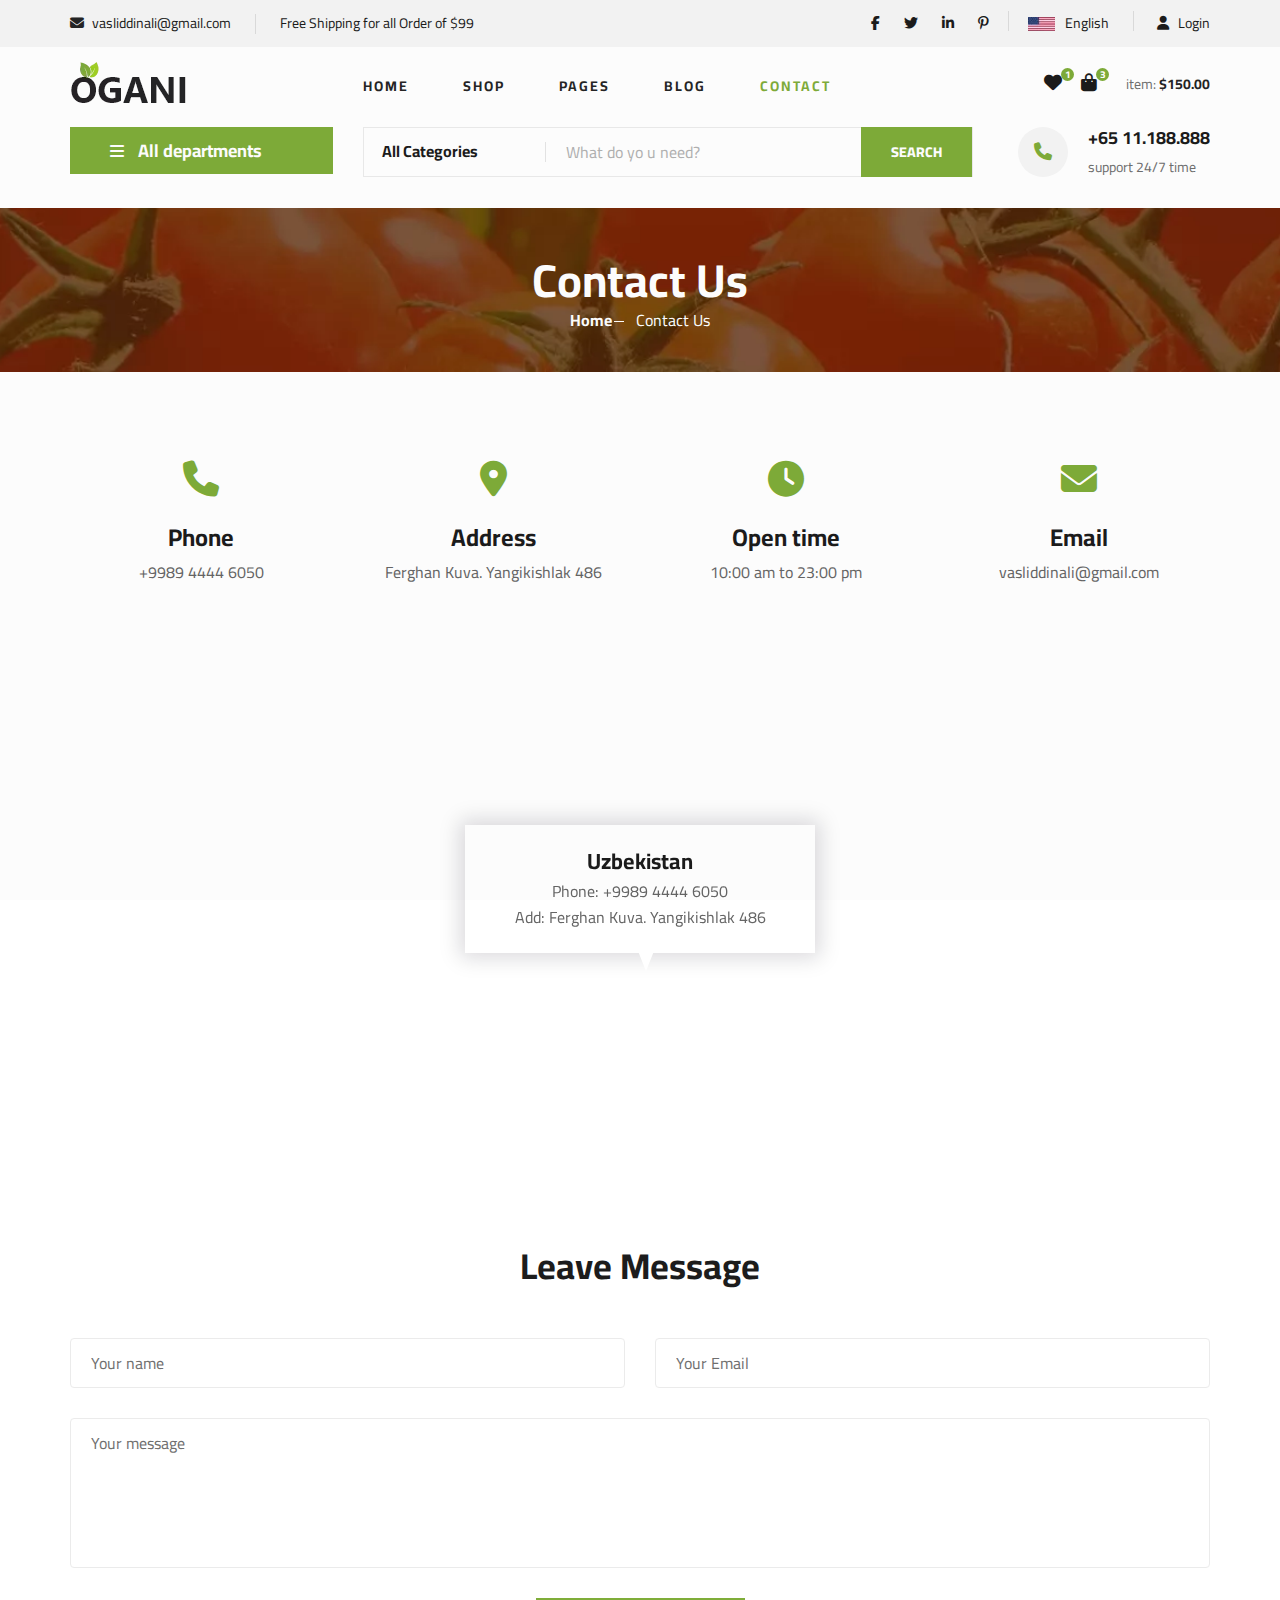
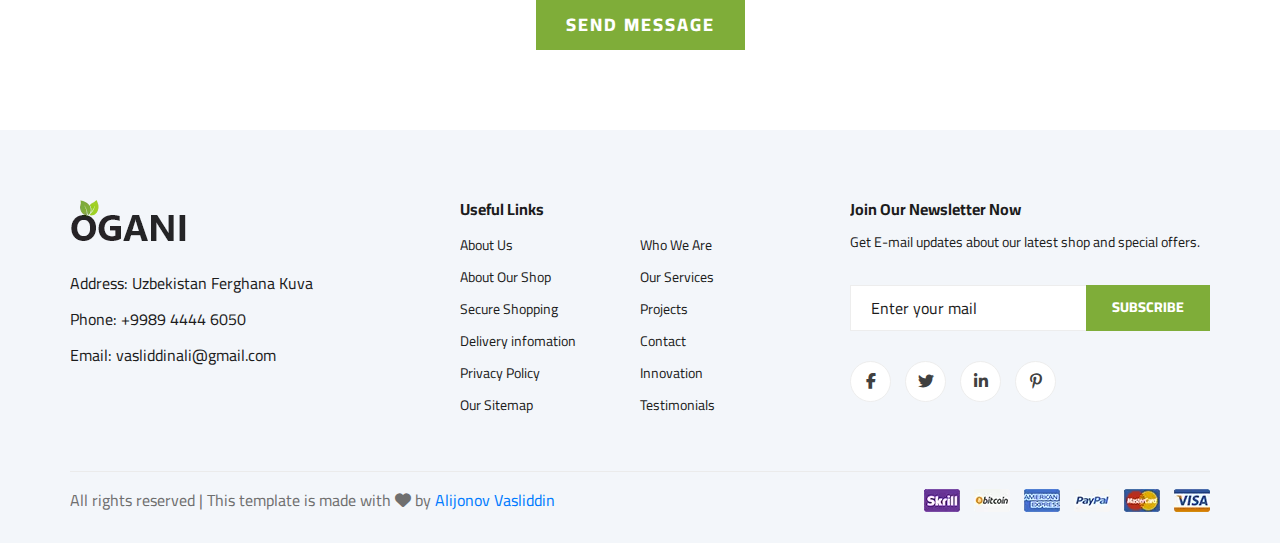
<file: contact.html>
<!DOCTYPE html>
<html lang="en">

<head>
    <meta charset="UTF-8">
    <meta name="viewport" content="width=device-width, initial-scale=1.0">
    <meta http-equiv="X-UA-Compatible" content="ie=edge">
    <title>Ogani | Template</title>

    <link href="https://fonts.googleapis.com/css2?family=Cairo:wght@200;300;400;600;900&display=swap" rel="stylesheet">
    <link rel="stylesheet" href="./css/bootstrap.min.css" type="text/css">
    <link rel="stylesheet" href="https://cdnjs.cloudflare.com/ajax/libs/font-awesome/6.3.0/css/all.min.css" />
    <link rel="stylesheet" href="css/owl.carousel.css" type="text/css">
    <link rel="stylesheet" href="css/style.css" type="text/css">
    <link rel="stylesheet" href="./css/slicknav.min.css">
</head>

<body>

    <div id="preloder">
        <div class="loader"></div>
    </div>


    <div class="humberger__menu__overlay"></div>
    <div class="humberger__menu__wrapper">
        <div class="humberger__menu__logo">
            <a href="index.html"><img src="img/logo.png" alt=""></a>
        </div>
        <div class="humberger__menu__cart">
            <ul>
                <li><a href="#"><i class="fa fa-heart"></i> <span>1</span></a></li>
                <li><a href="#"><i class="fa fa-shopping-bag"></i> <span>3</span></a></li>
            </ul>
            <div class="header__cart__price">item: <span>$150.00</span></div>
        </div>
        <div class="humberger__menu__widget">
            <div class="header__top__right__language">
                <img src="img/language.png" alt="">
                <div>English</div>
                <span class="arrow_carrot-down"></span>
                <ul>
                    <li><a href="#">Spanis</a></li>
                    <li><a href="#">English</a></li>
                </ul>
            </div>
            <div class="header__top__right__auth">
                <a href="#"><i class="fa fa-user"></i> Login</a>
            </div>
        </div>
        <nav class="humberger__menu__nav mobile-menu">
            <ul>
                <li class="active"><a href="index.html">Home</a></li>
                <li><a href="shop.html">Shop</a></li>
                <li><a href="pages.html">Pages</a>
                    <ul class="header__menu__dropdown">
                        <li><a href="pages_shop.html">Shop Details</a></li>
                        <li><a href="pages_cart.html">Shoping Cart</a></li>
                        <li><a href="pages_check.html">Check Out</a></li>
                        <li><a href="pages_blog.html">Blog Details</a></li>
                    </ul>
                </li>
                <li><a href="blog.html">Blog</a></li>
                <li><a href="contact.html">Contact</a></li>
            </ul>
        </nav>
        <div id="mobile-menu-wrap"></div>
        <div class="header__top__right__social">
            <a href="#"><i class="fa-brands fa-facebook-f"></i></a>
            <a href="#"><i class="fa-brands fa-twitter"></i></a>
            <a href="#"><i class="fa-brands fa-linkedin"></i></a>
            <a href="#"><i class="fa-brands fa-pinterest-p"></i></a>
        </div>
        <div class="humberger__menu__contact">
            <ul>
                <li><i class="fa fa-envelope"></i> vasliddinali@gmail.com</li>
                <li>Free Shipping for all Order of $99</li>
            </ul>
        </div>
    </div>


    <header class="header">
        <div class="header__top">
            <div class="container">
                <div class="row">
                    <div class="col-lg-6 col-md-6">
                        <div class="header__top__left">
                            <ul>
                                <li><i class="fa fa-envelope"></i> vasliddinali@gmail.com</li>
                                <li>Free Shipping for all Order of $99</li>
                            </ul>
                        </div>
                    </div>
                    <div class="col-lg-6 col-md-6">
                        <div class="header__top__right">
                            <div class="header__top__right__social">
                                <a href="#"><i class="fa-brands fa-facebook-f"></i></a>
                                <a href="#"><i class="fa-brands fa-twitter"></i></a>
                                <a href="#"><i class="fa-brands fa-linkedin-in"></i></a>
                                <a href="#"><i class="fa-brands fa-pinterest-p"></i></a>
                            </div>
                            <div class="header__top__right__language">
                                <img src="img/language.png" alt="">
                                <div>English</div>
                                <span class="arrow_carrot-down"></span>
                                <ul>
                                    <li><a href="#">Spanis</a></li>
                                    <li><a href="#">English</a></li>
                                </ul>
                            </div>
                            <div class="header__top__right__auth">
                                <a href="#"><i class="fa fa-user"></i> Login</a>
                            </div>
                        </div>
                    </div>
                </div>
            </div>
        </div>
        <div class="container">
            <div class="row">
                <div class="col-lg-3">
                    <div class="header__logo">
                        <a href="./index.html"><img src="img/logo.png" alt=""></a>
                    </div>
                </div>
                <div class="col-lg-6">
                    <nav class="header__menu">
                        <ul>
                            <li><a href="index.html">Home</a></li>
                            <li><a href="shop.html">Shop</a></li>
                            <li><a href="#">Pages</a>
                                <ul class="header__menu__dropdown">
                                    <li><a href="pages_shop.html">Shop Details</a></li>
                                    <li><a href="pages_cart.html">Shoping Cart</a></li>
                                    <li><a href="pages_check.html">Check Out</a></li>
                                    <li><a href="pages_blog.html">Blog Details</a></li>
                                </ul>
                            </li>
                            <li><a href="blog.html">Blog</a></li>
                            <li class="active"><a href="contact.html">Contact</a></li>
                        </ul>
                    </nav>
                </div>
                <div class="col-lg-3">
                    <div class="header__cart">
                        <ul>
                            <li><a href="#"><i class="fa fa-heart"></i> <span>1</span></a></li>
                            <li><a href="pages_cart.html"><i class="fa fa-shopping-bag"></i> <span>3</span></a></li>
                        </ul>
                        <div class="header__cart__price">item: <span>$150.00</span></div>
                    </div>
                </div>
            </div>
            <div class="humberger__open">
                <i class="fa fa-bars"></i>
            </div>
        </div>
    </header>


    <section class="hero hero-normal">
        <div class="container">
            <div class="row">
                <div class="col-lg-3">
                    <div class="hero__categories">
                        <div class="hero__categories__all">
                            <i class="fa fa-bars"></i>
                            <span>All departments</span>
                        </div>
                        <ul>
                            <li><a href="#">Fresh Meat</a></li>
                            <li><a href="#">Vegetables</a></li>
                            <li><a href="#">Fruit & Nut Gifts</a></li>
                            <li><a href="#">Fresh Berries</a></li>
                            <li><a href="#">Ocean Foods</a></li>
                            <li><a href="#">Butter & Eggs</a></li>
                            <li><a href="#">Fastfood</a></li>
                            <li><a href="#">Fresh Onion</a></li>
                            <li><a href="#">Papayaya & Crisps</a></li>
                            <li><a href="#">Oatmeal</a></li>
                            <li><a href="#">Fresh Bananas</a></li>
                        </ul>
                    </div>
                </div>
                <div class="col-lg-9">
                    <div class="hero__search">
                        <div class="hero__search__form">
                            <form action="#">
                                <div class="hero__search__categories">
                                    All Categories
                                    <span class="arrow_carrot-down"></span>
                                </div>
                                <input type="text" placeholder="What do yo u need?">
                                <button type="submit" class="site-btn">SEARCH</button>
                            </form>
                        </div>
                        <div class="hero__search__phone">
                            <div class="hero__search__phone__icon">
                                <i class="fa fa-phone"></i>
                            </div>
                            <div class="hero__search__phone__text">
                                <h5>+65 11.188.888</h5>
                                <span>support 24/7 time</span>
                            </div>
                        </div>
                    </div>
                </div>
            </div>
        </div>
    </section>


    <section class="breadcrumb-section set-bg" data-setbg="img/breadcrumb.jpg">
        <div class="container">
            <div class="row">
                <div class="col-lg-12 text-center">
                    <div class="breadcrumb__text">
                        <h2>Contact Us</h2>
                        <div class="breadcrumb__option">
                            <a href="./index.html">Home</a>
                            <span>Contact Us</span>
                        </div>
                    </div>
                </div>
            </div>
        </div>
    </section>


    <section class="contact spad">
        <div class="container">
            <div class="row">
                <div class="col-lg-3 col-md-3 col-sm-6 text-center">
                    <div class="contact__widget">
                        <span class="icon_phone"><i class="fa-solid fa-phone"></i></span>
                        <h4>Phone</h4>
                        <p>+9989 4444 6050</p>
                    </div>
                </div>
                <div class="col-lg-3 col-md-3 col-sm-6 text-center">
                    <div class="contact__widget">
                        <span class="icon_pin_alt"><i class="fa-solid fa-location-dot"></i></span>
                        <h4>Address</h4>
                        <p>Ferghan Kuva. Yangikishlak 486</p>
                    </div>
                </div>
                <div class="col-lg-3 col-md-3 col-sm-6 text-center">
                    <div class="contact__widget">
                        <span class="icon_clock_alt"><i class="fa-solid fa-clock"></i></span>
                        <h4>Open time</h4>
                        <p>10:00 am to 23:00 pm</p>
                    </div>
                </div>
                <div class="col-lg-3 col-md-3 col-sm-6 text-center">
                    <div class="contact__widget">
                        <span class="icon_mail_alt"><i class="fa-solid fa-envelope"></i></span>
                        <h4>Email</h4>
                        <p>vasliddinali@gmail.com</p>
                    </div>
                </div>
            </div>
        </div>
    </section>


    <div class="map">
        <!-- <iframe src="https://goo.gl/maps/TY92JFHfEjxZLp3XA" height="500" style="border:0;" allowfullscreen="" aria-hidden="false" tabindex="0"></iframe> -->
            <iframe src="https://www.google.com/maps/embed?pb=!1m18!1m12!1m3!1d97258.01795927195!2d71.7204214988401!3d40.379753673036404!2m3!1f0!2f0!3f0!3m2!1i1024!2i768!4f13.1!3m3!1m2!1s0x38bb83431937abc5%3A0xcfa4d876b34e7bbc!2z0KTQtdGA0LPQsNC90LAsINCj0LfQsdC10LrQuNGB0YLQsNC9!5e0!3m2!1sru!2s!4v1678941500677!5m2!1sru!2s" height="500" style="border:0;" allowfullscreen="" aria-hidden="false" tabindex="0"></iframe>
        <div class="map-inside">
            <i class="icon_pin"></i>
            <div class="inside-widget">
                <h4>Uzbekistan</h4>
                <ul>
                    <li>Phone: +9989 4444 6050</li>
                    <li>Add: Ferghan Kuva. Yangikishlak 486</li>
                </ul>
            </div>
        </div>
    </div>


    <div class="contact-form spad">
        <div class="container">
            <div class="row">
                <div class="col-lg-12">
                    <div class="contact__form__title">
                        <h2>Leave Message</h2>
                    </div>
                </div>
            </div>
            <form action="#">
                <div class="row">
                    <div class="col-lg-6 col-md-6">
                        <input type="text" placeholder="Your name">
                    </div>
                    <div class="col-lg-6 col-md-6">
                        <input type="text" placeholder="Your Email">
                    </div>
                    <div class="col-lg-12 text-center">
                        <textarea placeholder="Your message"></textarea>
                        <button type="submit" class="site-btn">SEND MESSAGE</button>
                    </div>
                </div>
            </form>
        </div>
    </div>



    <footer class="footer spad">
        <div class="container">
            <div class="row">
                <div class="col-lg-3 col-md-6 col-sm-6">
                    <div class="footer__about">
                        <div class="footer__about__logo">
                            <a href="./index.html"><img src="img/logo.png" alt=""></a>
                        </div>
                        <ul>
                            <li>Address: Uzbekistan Ferghana Kuva</li>
                            <li>Phone: <a href="tel:+99894 444 60 50" style="color: #1c1c1c;">+9989 4444 6050</a></li>
                            <li>Email: vasliddinali@gmail.com</li>
                        </ul>
                    </div>
                </div>
                <div class="col-lg-4 col-md-6 col-sm-6 offset-lg-1">
                    <div class="footer__widget">
                        <h6>Useful Links</h6>
                        <ul>
                            <li><a href="#">About Us</a></li>
                            <li><a href="#">About Our Shop</a></li>
                            <li><a href="#">Secure Shopping</a></li>
                            <li><a href="#">Delivery infomation</a></li>
                            <li><a href="#">Privacy Policy</a></li>
                            <li><a href="#">Our Sitemap</a></li>
                        </ul>
                        <ul>
                            <li><a href="#">Who We Are</a></li>
                            <li><a href="#">Our Services</a></li>
                            <li><a href="#">Projects</a></li>
                            <li><a href="#">Contact</a></li>
                            <li><a href="#">Innovation</a></li>
                            <li><a href="#">Testimonials</a></li>
                        </ul>
                    </div>
                </div>
                <div class="col-lg-4 col-md-12">
                    <div class="footer__widget">
                        <h6>Join Our Newsletter Now</h6>
                        <p>Get E-mail updates about our latest shop and special offers.</p>
                        <form>
                            <input type="email" name="email" placeholder="Enter your mail" required>
                            <button type="submit" class="site-btn">Subscribe</button>
                        </form>
                        <div class="footer__widget__social">
                            <a href="#"><i class="fa-brands fa-facebook-f"></i></a>
                            <a href="#"><i class="fa-brands fa-twitter"></i></a>
                            <a href="#"><i class="fa-brands fa-linkedin-in"></i></a>
                            <a href="#"><i class="fa-brands fa-pinterest-p"></i></a>
                        </div>
                    </div>
                </div>
            </div>
            <div class="row">
                <div class="col-lg-12">
                    <div class="footer__copyright">
                        <div class="footer__copyright__text">
                            <p> All rights reserved | This template is made with <i class="fa fa-heart"
                                    aria-hidden="true"></i> by <a href="https://t.me/dasturchi_4444"
                                    target="_blank">Alijonov Vasliddin</a></p>
                        </div>
                        <div class="footer__copyright__payment"><img src="img/payment-item.png" alt=""></div>
                    </div>
                </div>
            </div>
        </div>
    </footer>




    <script src="https://cdn.jsdelivr.net/npm/bootstrap@5.0.2/dist/js/bootstrap.bundle.min.js"></script>
    <script src="./js/jquery.min.js"></script>
    <script src="./js/owl.carousel.js"></script>
    <script src="./js/jquery.slicknav.js"></script>
    <script src="./js/mixtup.min.js"></script>
    <script src="./js/script.js"></script>


</body>

</html>
</file>
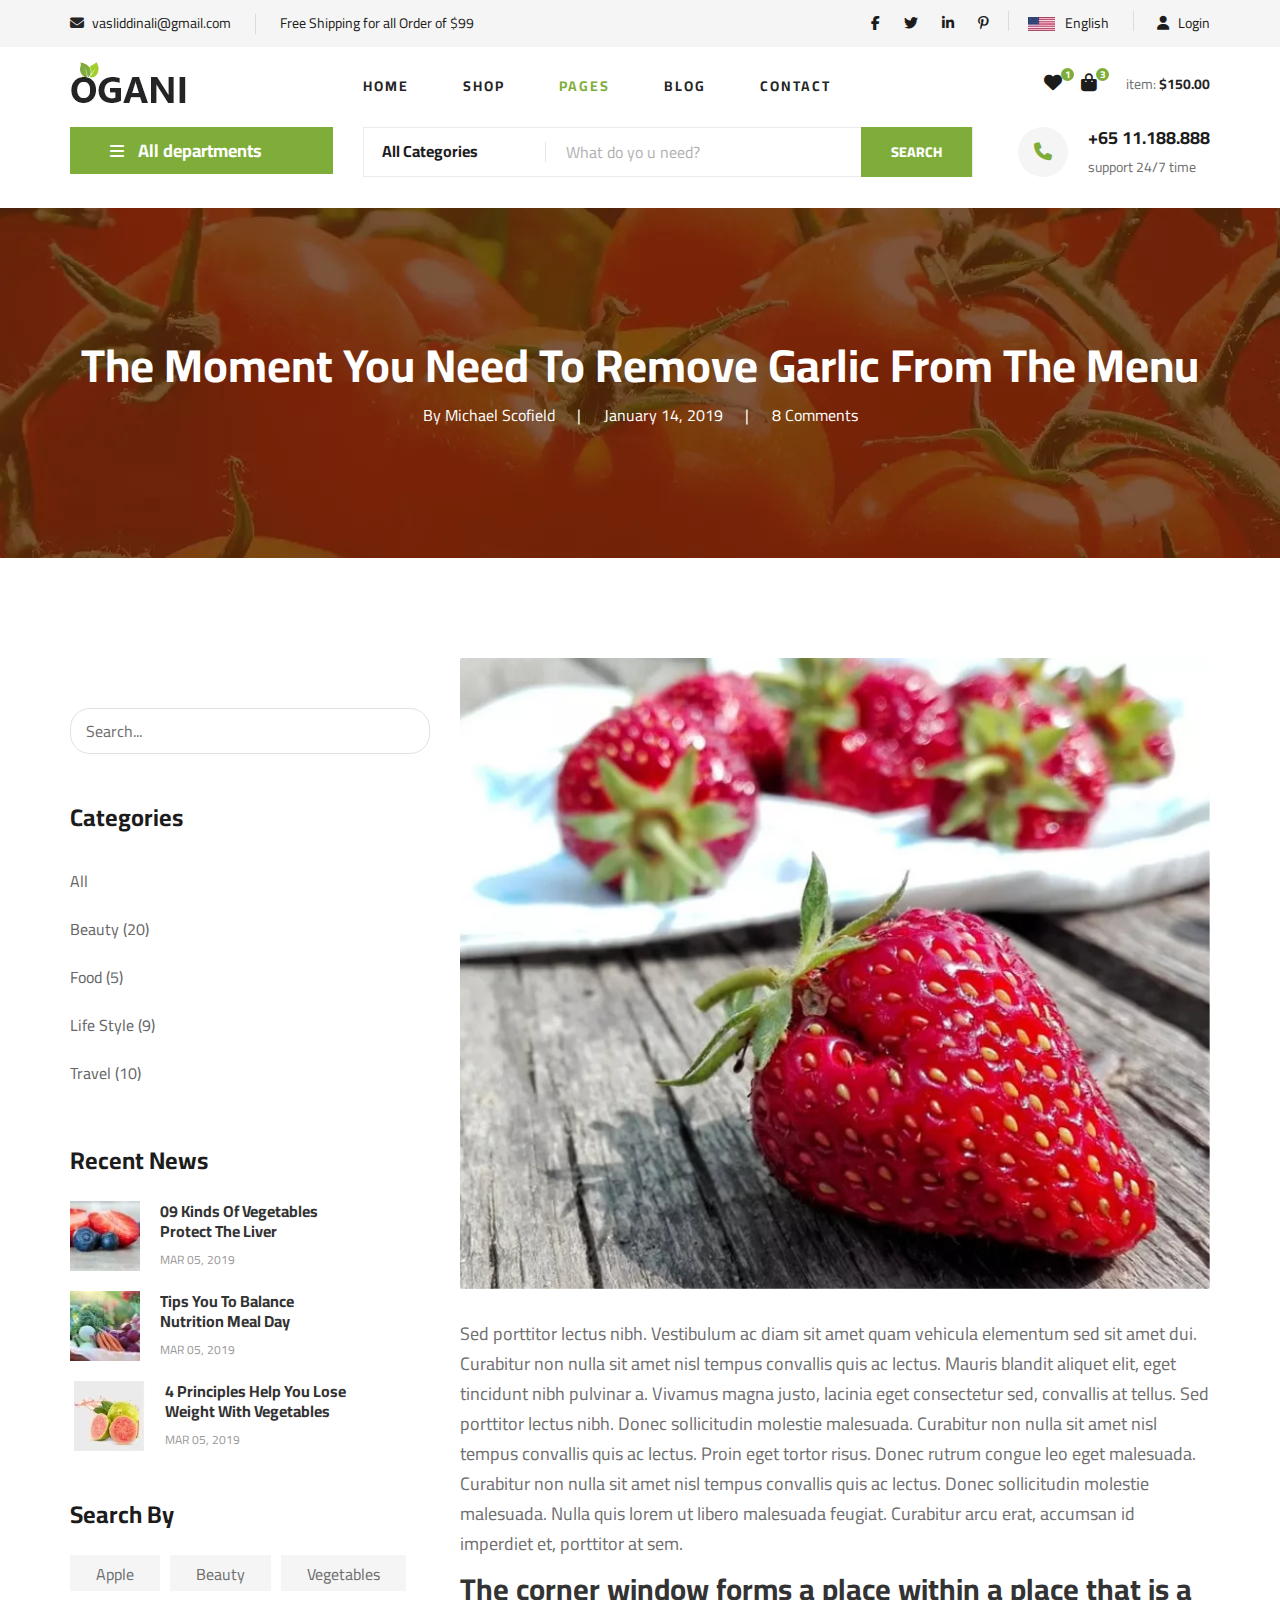
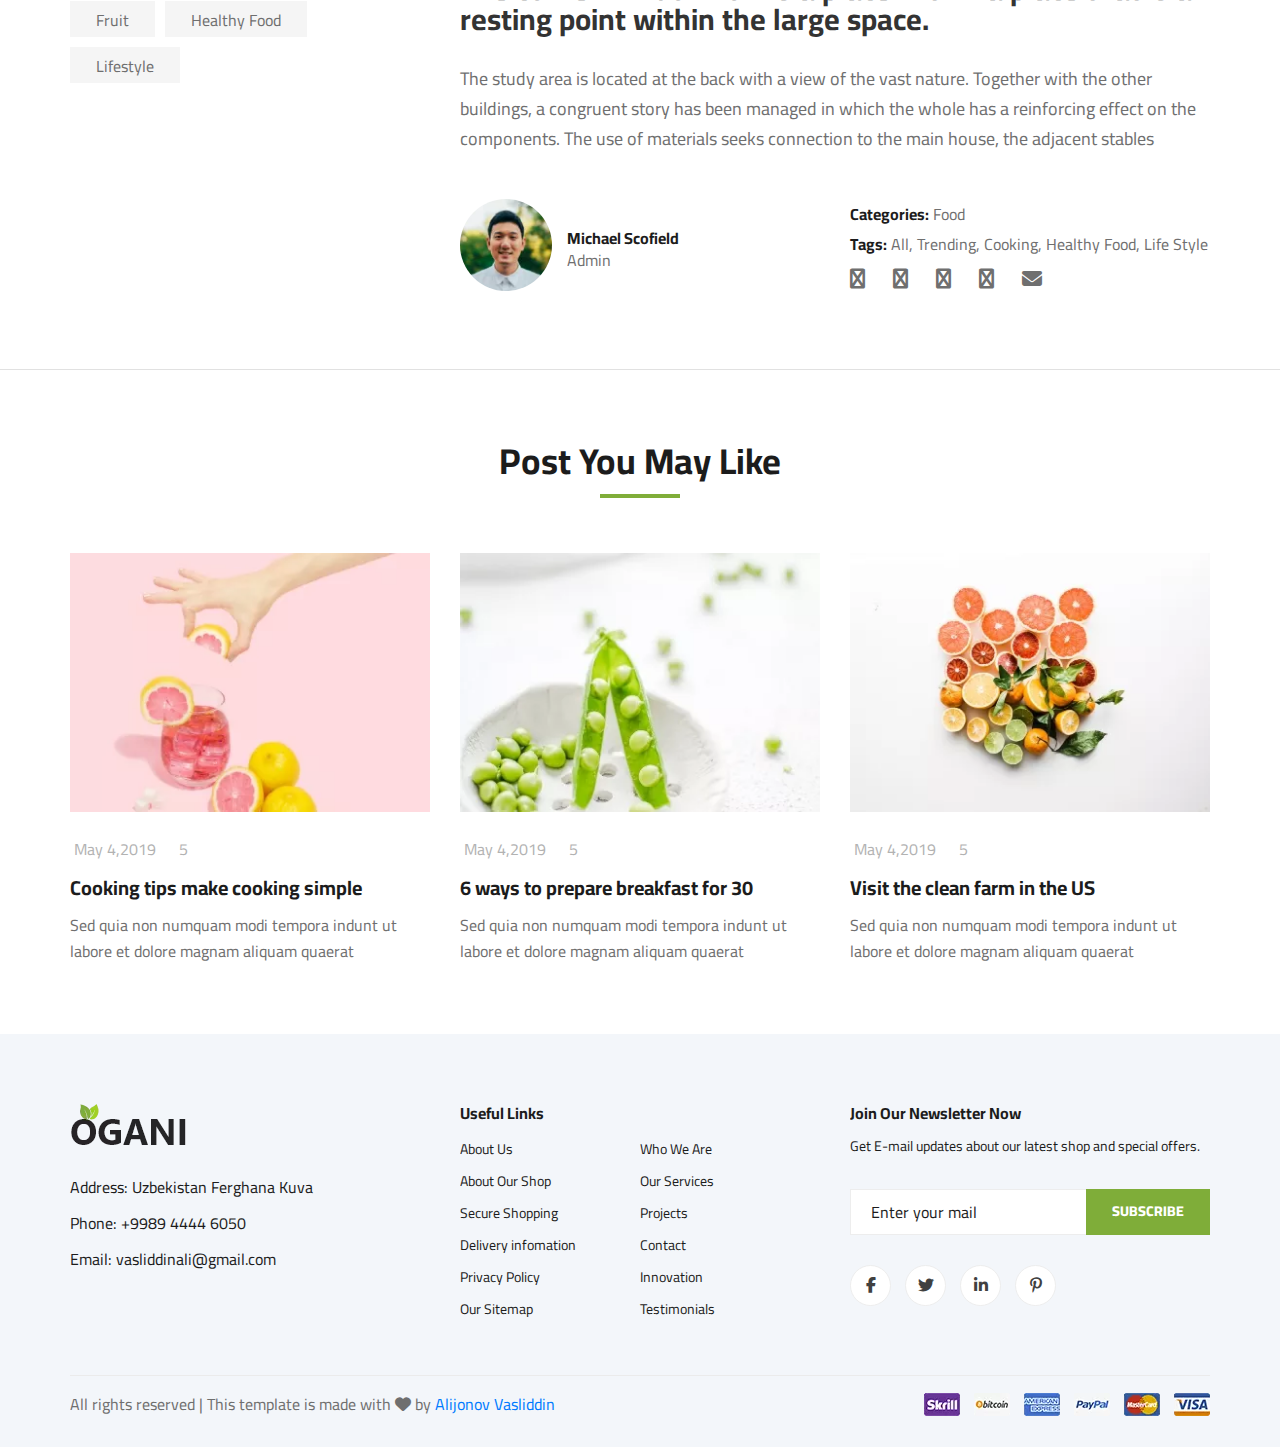
<file: pages_blog.html>
<!DOCTYPE html>
<html lang="en">

<head>
    <meta charset="UTF-8">
    <meta name="viewport" content="width=device-width, initial-scale=1.0">
    <meta http-equiv="X-UA-Compatible" content="ie=edge">
    <title>Ogani | Template</title>

    <link href="https://fonts.googleapis.com/css2?family=Cairo:wght@200;300;400;600;900&display=swap" rel="stylesheet">
    <link rel="stylesheet" href="./css/bootstrap.min.css" type="text/css">
    <link rel="stylesheet" href="https://cdnjs.cloudflare.com/ajax/libs/font-awesome/6.3.0/css/all.min.css" />
    <link rel="stylesheet" href="css/owl.carousel.css" type="text/css">
    <link rel="stylesheet" href="css/style.css" type="text/css">
    <link rel="stylesheet" href="./css/slicknav.min.css">
</head>

<body>

    <div id="preloder">
        <div class="loader"></div>
    </div>


    <div class="humberger__menu__overlay"></div>
    <div class="humberger__menu__wrapper">
        <div class="humberger__menu__logo">
            <a href="index.html"><img src="img/logo.png" alt=""></a>
        </div>
        <div class="humberger__menu__cart">
            <ul>
                <li><a href="#"><i class="fa fa-heart"></i> <span>1</span></a></li>
                <li><a href="#"><i class="fa fa-shopping-bag"></i> <span>3</span></a></li>
            </ul>
            <div class="header__cart__price">item: <span>$150.00</span></div>
        </div>
        <div class="humberger__menu__widget">
            <div class="header__top__right__language">
                <img src="img/language.png" alt="">
                <div>English</div>
                <span class="arrow_carrot-down"></span>
                <ul>
                    <li><a href="#">Spanis</a></li>
                    <li><a href="#">English</a></li>
                </ul>
            </div>
            <div class="header__top__right__auth">
                <a href="#"><i class="fa fa-user"></i> Login</a>
            </div>
        </div>
        <nav class="humberger__menu__nav mobile-menu">
            <ul>
                <li class="active"><a href="index.html">Home</a></li>
                <li><a href="shop.html">Shop</a></li>
                <li><a href="pages.html">Pages</a>
                    <ul class="header__menu__dropdown">
                        <li><a href="pages_shop.html">Shop Details</a></li>
                        <li><a href="pages_cart.html">Shoping Cart</a></li>
                        <li><a href="pages_check.html">Check Out</a></li>
                        <li><a href="pages_blog.html">Blog Details</a></li>
                    </ul>
                </li>
                <li><a href="blog.html">Blog</a></li>
                <li><a href="contact.html">Contact</a></li>
            </ul>
        </nav>
        <div id="mobile-menu-wrap"></div>
        <div class="header__top__right__social">
            <a href="#"><i class="fa-brands fa-facebook-f"></i></a>
            <a href="#"><i class="fa-brands fa-twitter"></i></a>
            <a href="#"><i class="fa-brands fa-linkedin"></i></a>
            <a href="#"><i class="fa-brands fa-pinterest-p"></i></a>
        </div>
        <div class="humberger__menu__contact">
            <ul>
                <li><i class="fa fa-envelope"></i> vasliddinali@gmail.com</li>
                <li>Free Shipping for all Order of $99</li>
            </ul>
        </div>
    </div>


    <header class="header">
        <div class="header__top">
            <div class="container">
                <div class="row">
                    <div class="col-lg-6 col-md-6">
                        <div class="header__top__left">
                            <ul>
                                <li><i class="fa fa-envelope"></i> vasliddinali@gmail.com</li>
                                <li>Free Shipping for all Order of $99</li>
                            </ul>
                        </div>
                    </div>
                    <div class="col-lg-6 col-md-6">
                        <div class="header__top__right">
                            <div class="header__top__right__social">
                                <a href="#"><i class="fa-brands fa-facebook-f"></i></a>
                                <a href="#"><i class="fa-brands fa-twitter"></i></a>
                                <a href="#"><i class="fa-brands fa-linkedin-in"></i></a>
                                <a href="#"><i class="fa-brands fa-pinterest-p"></i></a>
                            </div>
                            <div class="header__top__right__language">
                                <img src="img/language.png" alt="">
                                <div>English</div>
                                <span class="arrow_carrot-down"></span>
                                <ul>
                                    <li><a href="#">Spanis</a></li>
                                    <li><a href="#">English</a></li>
                                </ul>
                            </div>
                            <div class="header__top__right__auth">
                                <a href="#"><i class="fa fa-user"></i> Login</a>
                            </div>
                        </div>
                    </div>
                </div>
            </div>
        </div>
        <div class="container">
            <div class="row">
                <div class="col-lg-3">
                    <div class="header__logo">
                        <a href="./index.html"><img src="img/logo.png" alt=""></a>
                    </div>
                </div>
                <div class="col-lg-6">
                    <nav class="header__menu">
                        <ul>
                            <li><a href="index.html">Home</a></li>
                            <li><a href="shop.html">Shop</a></li>
                            <li class="active"><a href="#">Pages</a>
                                <ul class="header__menu__dropdown">
                                    <li><a href="pages_shop.html">Shop Details</a></li>
                                    <li><a href="pages_cart.html">Shoping Cart</a></li>
                                    <li><a href="pages_check.html">Check Out</a></li>
                                    <li><a href="pages_blog.html">Blog Details</a></li>
                                </ul>
                            </li>
                            <li><a href="blog.html">Blog</a></li>
                            <li><a href="contact.html">Contact</a></li>
                        </ul>
                    </nav>
                </div>
                <div class="col-lg-3">
                    <div class="header__cart">
                        <ul>
                            <li><a href="#"><i class="fa fa-heart"></i> <span>1</span></a></li>
                            <li><a href="pages_cart.html"><i class="fa fa-shopping-bag"></i> <span>3</span></a></li>
                        </ul>
                        <div class="header__cart__price">item: <span>$150.00</span></div>
                    </div>
                </div>
            </div>
            <div class="humberger__open">
                <i class="fa fa-bars"></i>
            </div>
        </div>
    </header>




    <section class="hero hero-normal">
        <div class="container">
            <div class="row">
                <div class="col-lg-3">
                    <div class="hero__categories">
                        <div class="hero__categories__all">
                            <i class="fa fa-bars"></i>
                            <span>All departments</span>
                        </div>
                        <ul>
                            <li><a href="#">Fresh Meat</a></li>
                            <li><a href="#">Vegetables</a></li>
                            <li><a href="#">Fruit & Nut Gifts</a></li>
                            <li><a href="#">Fresh Berries</a></li>
                            <li><a href="#">Ocean Foods</a></li>
                            <li><a href="#">Butter & Eggs</a></li>
                            <li><a href="#">Fastfood</a></li>
                            <li><a href="#">Fresh Onion</a></li>
                            <li><a href="#">Papayaya & Crisps</a></li>
                            <li><a href="#">Oatmeal</a></li>
                            <li><a href="#">Fresh Bananas</a></li>
                        </ul>
                    </div>
                </div>
                <div class="col-lg-9">
                    <div class="hero__search">
                        <div class="hero__search__form">
                            <form action="#">
                                <div class="hero__search__categories">
                                    All Categories
                                    <span class="arrow_carrot-down"></span>
                                </div>
                                <input type="text" placeholder="What do yo u need?">
                                <button type="submit" class="site-btn">SEARCH</button>
                            </form>
                        </div>
                        <div class="hero__search__phone">
                            <div class="hero__search__phone__icon">
                                <i class="fa fa-phone"></i>
                            </div>
                            <div class="hero__search__phone__text">
                                <h5>+65 11.188.888</h5>
                                <span>support 24/7 time</span>
                            </div>
                        </div>
                    </div>
                </div>
            </div>
        </div>
    </section>


    <section class="blog-details-hero set-bg" data-setbg="img/blog/details/details-hero.jpg">
        <div class="container">
            <div class="row">
                <div class="col-lg-12">
                    <div class="blog__details__hero__text">
                        <h2>The Moment You Need To Remove Garlic From The Menu</h2>
                        <ul>
                            <li>By Michael Scofield</li>
                            <li>January 14, 2019</li>
                            <li>8 Comments</li>
                        </ul>
                    </div>
                </div>
            </div>
        </div>
    </section>


    <section class="blog-details spad">
        <div class="container">
            <div class="row">
                <div class="col-lg-4 col-md-5 order-md-1 order-2">
                    <div class="blog__sidebar">
                        <div class="blog__sidebar__search">
                            <form action="#">
                                <input type="text" placeholder="Search...">
                                <button type="submit"><span class="icon_search"></span></button>
                            </form>
                        </div>
                        <div class="blog__sidebar__item">
                            <h4>Categories</h4>
                            <ul>
                                <li><a href="#">All</a></li>
                                <li><a href="#">Beauty (20)</a></li>
                                <li><a href="#">Food (5)</a></li>
                                <li><a href="#">Life Style (9)</a></li>
                                <li><a href="#">Travel (10)</a></li>
                            </ul>
                        </div>
                        <div class="blog__sidebar__item">
                            <h4>Recent News</h4>
                            <div class="blog__sidebar__recent">
                                <a href="#" class="blog__sidebar__recent__item">
                                    <div class="blog__sidebar__recent__item__pic">
                                        <img src="img/blog/sidebar/sr-1.jpg" alt="">
                                    </div>
                                    <div class="blog__sidebar__recent__item__text">
                                        <h6>09 Kinds Of Vegetables<br /> Protect The Liver</h6>
                                        <span>MAR 05, 2019</span>
                                    </div>
                                </a>
                                <a href="#" class="blog__sidebar__recent__item">
                                    <div class="blog__sidebar__recent__item__pic">
                                        <img src="img/blog/sidebar/sr-2.jpg" alt="">
                                    </div>
                                    <div class="blog__sidebar__recent__item__text">
                                        <h6>Tips You To Balance<br /> Nutrition Meal Day</h6>
                                        <span>MAR 05, 2019</span>
                                    </div>
                                </a>
                                <a href="#" class="blog__sidebar__recent__item">
                                    <div class="blog__sidebar__recent__item__pic">
                                        <img src="img/blog/sidebar/sr-3.jpg" alt="">
                                    </div>
                                    <div class="blog__sidebar__recent__item__text">
                                        <h6>4 Principles Help You Lose <br />Weight With Vegetables</h6>
                                        <span>MAR 05, 2019</span>
                                    </div>
                                </a>
                            </div>
                        </div>
                        <div class="blog__sidebar__item">
                            <h4>Search By</h4>
                            <div class="blog__sidebar__item__tags">
                                <a href="#">Apple</a>
                                <a href="#">Beauty</a>
                                <a href="#">Vegetables</a>
                                <a href="#">Fruit</a>
                                <a href="#">Healthy Food</a>
                                <a href="#">Lifestyle</a>
                            </div>
                        </div>
                    </div>
                </div>
                <div class="col-lg-8 col-md-7 order-md-1 order-1">
                    <div class="blog__details__text">
                        <img src="img/blog/details/details-pic.jpg" alt="">
                        <p>Sed porttitor lectus nibh. Vestibulum ac diam sit amet quam vehicula elementum sed sit amet
                            dui. Curabitur non nulla sit amet nisl tempus convallis quis ac lectus. Mauris blandit
                            aliquet elit, eget tincidunt nibh pulvinar a. Vivamus magna justo, lacinia eget consectetur
                            sed, convallis at tellus. Sed porttitor lectus nibh. Donec sollicitudin molestie malesuada.
                            Curabitur non nulla sit amet nisl tempus convallis quis ac lectus. Proin eget tortor risus.
                            Donec rutrum congue leo eget malesuada. Curabitur non nulla sit amet nisl tempus convallis
                            quis ac lectus. Donec sollicitudin molestie malesuada. Nulla quis lorem ut libero malesuada
                            feugiat. Curabitur arcu erat, accumsan id imperdiet et, porttitor at sem.</p>
                        <h3>The corner window forms a place within a place that is a resting point within the large
                            space.</h3>
                        <p>The study area is located at the back with a view of the vast nature. Together with the other
                            buildings, a congruent story has been managed in which the whole has a reinforcing effect on
                            the components. The use of materials seeks connection to the main house, the adjacent
                            stables</p>
                    </div>
                    <div class="blog__details__content">
                        <div class="row">
                            <div class="col-lg-6">
                                <div class="blog__details__author">
                                    <div class="blog__details__author__pic">
                                        <img src="img/blog/details/details-author.jpg" alt="">
                                    </div>
                                    <div class="blog__details__author__text">
                                        <h6>Michael Scofield</h6>
                                        <span>Admin</span>
                                    </div>
                                </div>
                            </div>
                            <div class="col-lg-6">
                                <div class="blog__details__widget">
                                    <ul>
                                        <li><span>Categories:</span> Food</li>
                                        <li><span>Tags:</span> All, Trending, Cooking, Healthy Food, Life Style</li>
                                    </ul>
                                    <div class="blog__details__social">
                                        <a href="#"><i class="fa fa-facebook"></i></a>
                                        <a href="#"><i class="fa fa-twitter"></i></a>
                                        <a href="#"><i class="fa fa-google-plus"></i></a>
                                        <a href="#"><i class="fa fa-linkedin"></i></a>
                                        <a href="#"><i class="fa fa-envelope"></i></a>
                                    </div>
                                </div>
                            </div>
                        </div>
                    </div>
                </div>
            </div>
        </div>
    </section>


    <section class="related-blog spad">
        <div class="container">
            <div class="row">
                <div class="col-lg-12">
                    <div class="section-title related-blog-title">
                        <h2>Post You May Like</h2>
                    </div>
                </div>
            </div>
            <div class="row">
                <div class="col-lg-4 col-md-4 col-sm-6">
                    <div class="blog__item">
                        <div class="blog__item__pic">
                            <img src="img/blog/blog-1.jpg" alt="">
                        </div>
                        <div class="blog__item__text">
                            <ul>
                                <li><i class="fa fa-calendar-o"></i> May 4,2019</li>
                                <li><i class="fa fa-comment-o"></i> 5</li>
                            </ul>
                            <h5><a href="#">Cooking tips make cooking simple</a></h5>
                            <p>Sed quia non numquam modi tempora indunt ut labore et dolore magnam aliquam quaerat </p>
                        </div>
                    </div>
                </div>
                <div class="col-lg-4 col-md-4 col-sm-6">
                    <div class="blog__item">
                        <div class="blog__item__pic">
                            <img src="img/blog/blog-2.jpg" alt="">
                        </div>
                        <div class="blog__item__text">
                            <ul>
                                <li><i class="fa fa-calendar-o"></i> May 4,2019</li>
                                <li><i class="fa fa-comment-o"></i> 5</li>
                            </ul>
                            <h5><a href="#">6 ways to prepare breakfast for 30</a></h5>
                            <p>Sed quia non numquam modi tempora indunt ut labore et dolore magnam aliquam quaerat </p>
                        </div>
                    </div>
                </div>
                <div class="col-lg-4 col-md-4 col-sm-6">
                    <div class="blog__item">
                        <div class="blog__item__pic">
                            <img src="img/blog/blog-3.jpg" alt="">
                        </div>
                        <div class="blog__item__text">
                            <ul>
                                <li><i class="fa fa-calendar-o"></i> May 4,2019</li>
                                <li><i class="fa fa-comment-o"></i> 5</li>
                            </ul>
                            <h5><a href="#">Visit the clean farm in the US</a></h5>
                            <p>Sed quia non numquam modi tempora indunt ut labore et dolore magnam aliquam quaerat </p>
                        </div>
                    </div>
                </div>
            </div>
        </div>
    </section>




    <footer class="footer spad">
        <div class="container">
            <div class="row">
                <div class="col-lg-3 col-md-6 col-sm-6">
                    <div class="footer__about">
                        <div class="footer__about__logo">
                            <a href="./index.html"><img src="img/logo.png" alt=""></a>
                        </div>
                        <ul>
                            <li>Address: Uzbekistan Ferghana Kuva</li>
                            <li>Phone: <a href="tel:+99894 444 60 50" style="color: #1c1c1c;">+9989 4444 6050</a></li>
                            <li>Email: vasliddinali@gmail.com</li>
                        </ul>
                    </div>
                </div>
                <div class="col-lg-4 col-md-6 col-sm-6 offset-lg-1">
                    <div class="footer__widget">
                        <h6>Useful Links</h6>
                        <ul>
                            <li><a href="#">About Us</a></li>
                            <li><a href="#">About Our Shop</a></li>
                            <li><a href="#">Secure Shopping</a></li>
                            <li><a href="#">Delivery infomation</a></li>
                            <li><a href="#">Privacy Policy</a></li>
                            <li><a href="#">Our Sitemap</a></li>
                        </ul>
                        <ul>
                            <li><a href="#">Who We Are</a></li>
                            <li><a href="#">Our Services</a></li>
                            <li><a href="#">Projects</a></li>
                            <li><a href="#">Contact</a></li>
                            <li><a href="#">Innovation</a></li>
                            <li><a href="#">Testimonials</a></li>
                        </ul>
                    </div>
                </div>
                <div class="col-lg-4 col-md-12">
                    <div class="footer__widget">
                        <h6>Join Our Newsletter Now</h6>
                        <p>Get E-mail updates about our latest shop and special offers.</p>
                        <form>
                            <input type="email" name="email" placeholder="Enter your mail" required>
                            <button type="submit" class="site-btn">Subscribe</button>
                        </form>
                        <div class="footer__widget__social">
                            <a href="#"><i class="fa-brands fa-facebook-f"></i></a>
                            <a href="#"><i class="fa-brands fa-twitter"></i></a>
                            <a href="#"><i class="fa-brands fa-linkedin-in"></i></a>
                            <a href="#"><i class="fa-brands fa-pinterest-p"></i></a>
                        </div>
                    </div>
                </div>
            </div>
            <div class="row">
                <div class="col-lg-12">
                    <div class="footer__copyright">
                        <div class="footer__copyright__text">
                            <p> All rights reserved | This template is made with <i class="fa fa-heart"
                                    aria-hidden="true"></i> by <a href="https://t.me/dasturchi_4444"
                                    target="_blank">Alijonov Vasliddin</a></p>
                        </div>
                        <div class="footer__copyright__payment"><img src="img/payment-item.png" alt=""></div>
                    </div>
                </div>
            </div>
        </div>
    </footer>




    <script src="https://cdn.jsdelivr.net/npm/bootstrap@5.0.2/dist/js/bootstrap.bundle.min.js"></script>
    <script src="./js/jquery.min.js"></script>
    <script src="./js/owl.carousel.js"></script>
    <script src="./js/jquery.slicknav.js"></script>
    <script src="./js/mixtup.min.js"></script>
    <script src="./js/script.js"></script>


</body>

</html>
</file>
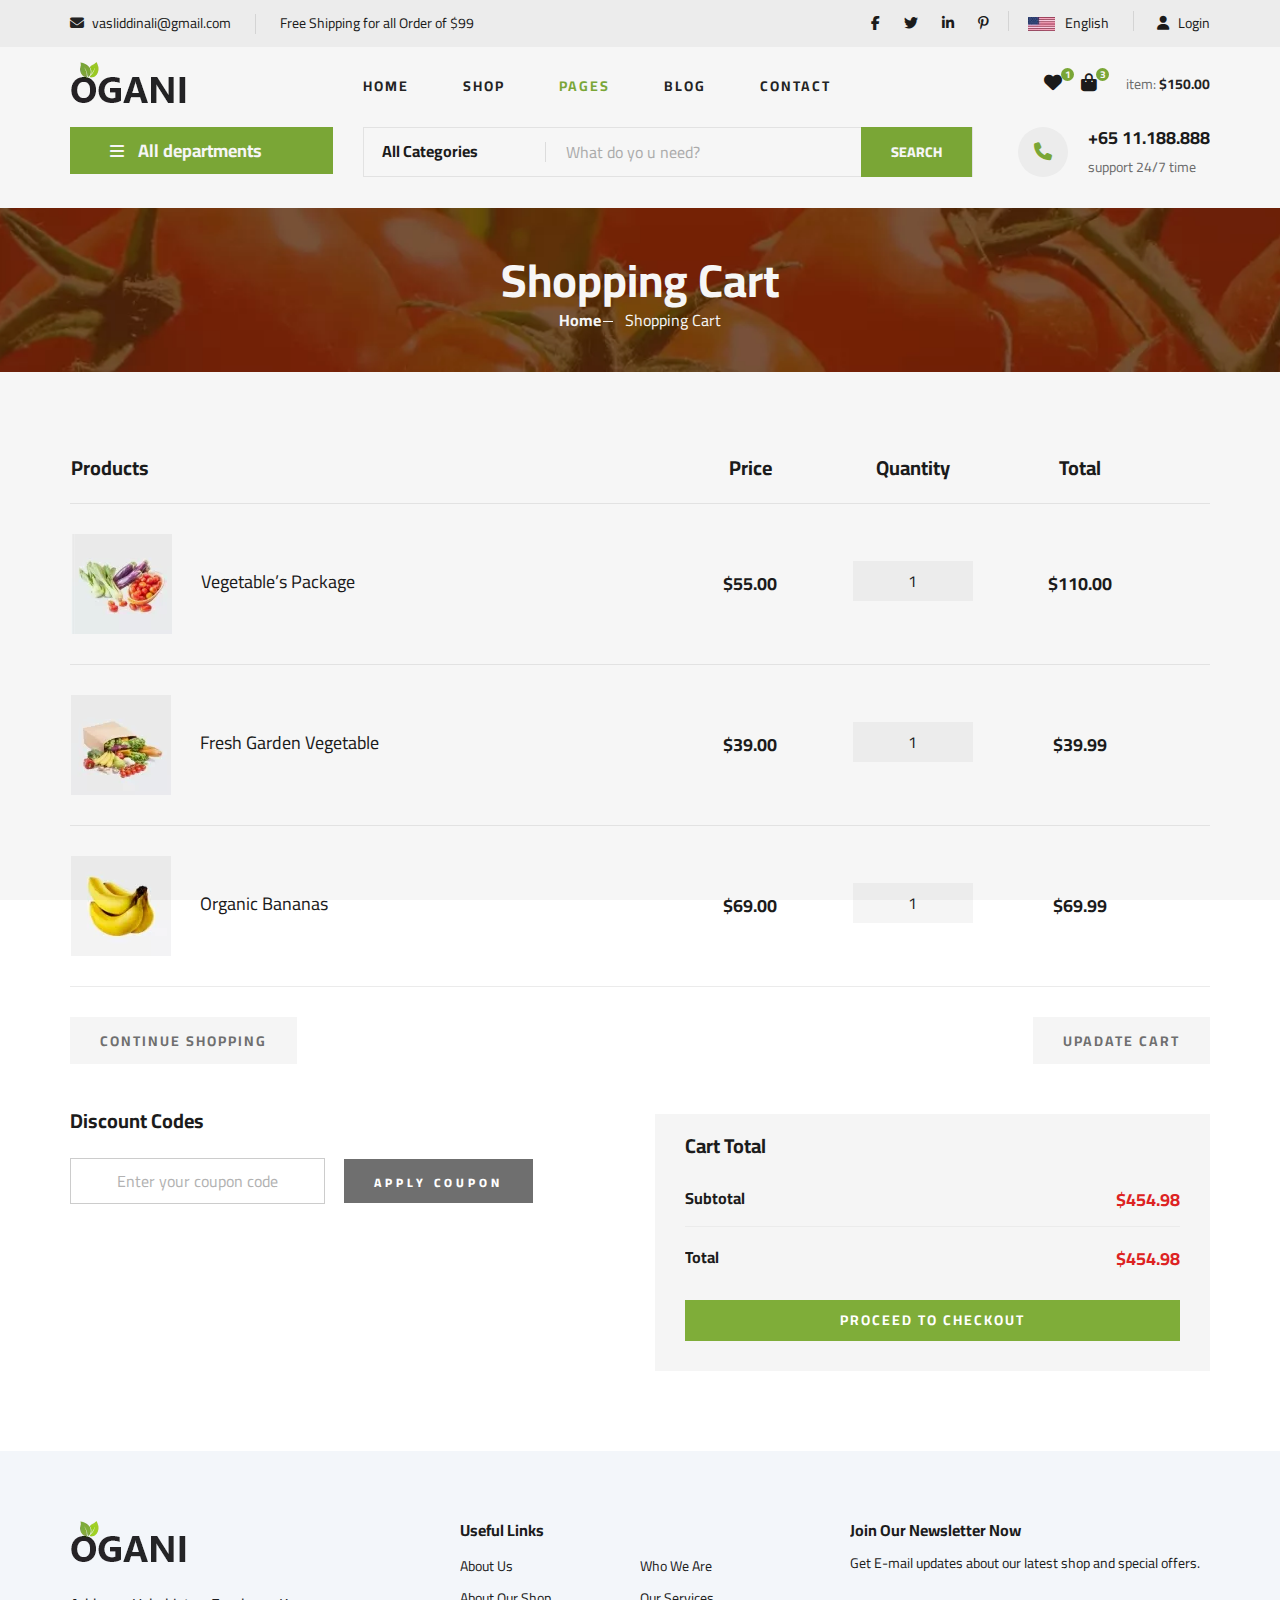
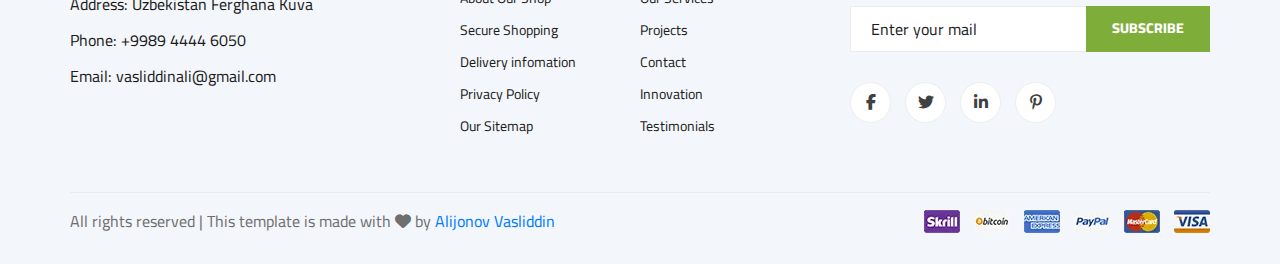
<file: pages_cart.html>
<!DOCTYPE html>
<html lang="en">

<head>
    <meta charset="UTF-8">
    <meta name="viewport" content="width=device-width, initial-scale=1.0">
    <meta http-equiv="X-UA-Compatible" content="ie=edge">
    <title>Ogani | Template</title>

    <link href="https://fonts.googleapis.com/css2?family=Cairo:wght@200;300;400;600;900&display=swap" rel="stylesheet">
    <link rel="stylesheet" href="./css/bootstrap.min.css" type="text/css">
    <link rel="stylesheet" href="https://cdnjs.cloudflare.com/ajax/libs/font-awesome/6.3.0/css/all.min.css" />
    <link rel="stylesheet" href="css/owl.carousel.css" type="text/css">
    <link rel="stylesheet" href="css/style.css" type="text/css">
    <link rel="stylesheet" href="./css/slicknav.min.css">
</head>

<body>

    <div id="preloder">
        <div class="loader"></div>
    </div>


    <div class="humberger__menu__overlay"></div>
    <div class="humberger__menu__wrapper">
        <div class="humberger__menu__logo">
            <a href="index.html"><img src="img/logo.png" alt=""></a>
        </div>
        <div class="humberger__menu__cart">
            <ul>
                <li><a href="#"><i class="fa fa-heart"></i> <span>1</span></a></li>
                <li><a href="#"><i class="fa fa-shopping-bag"></i> <span>3</span></a></li>
            </ul>
            <div class="header__cart__price">item: <span>$150.00</span></div>
        </div>
        <div class="humberger__menu__widget">
            <div class="header__top__right__language">
                <img src="img/language.png" alt="">
                <div>English</div>
                <span class="arrow_carrot-down"></span>
                <ul>
                    <li><a href="#">Spanis</a></li>
                    <li><a href="#">English</a></li>
                </ul>
            </div>
            <div class="header__top__right__auth">
                <a href="#"><i class="fa fa-user"></i> Login</a>
            </div>
        </div>
        <nav class="humberger__menu__nav mobile-menu">
            <ul>
                <li class="active"><a href="index.html">Home</a></li>
                <li><a href="shop.html">Shop</a></li>
                <li><a href="pages.html">Pages</a>
                    <ul class="header__menu__dropdown">
                        <li><a href="pages_shop.html">Shop Details</a></li>
                        <li><a href="pages_cart.html">Shoping Cart</a></li>
                        <li><a href="pages_check.html">Check Out</a></li>
                        <li><a href="pages_blog.html">Blog Details</a></li>
                    </ul>
                </li>
                <li><a href="blog.html">Blog</a></li>
                <li><a href="contact.html">Contact</a></li>
            </ul>
        </nav>
        <div id="mobile-menu-wrap"></div>
        <div class="header__top__right__social">
            <a href="#"><i class="fa-brands fa-facebook-f"></i></a>
            <a href="#"><i class="fa-brands fa-twitter"></i></a>
            <a href="#"><i class="fa-brands fa-linkedin"></i></a>
            <a href="#"><i class="fa-brands fa-pinterest-p"></i></a>
        </div>
        <div class="humberger__menu__contact">
            <ul>
                <li><i class="fa fa-envelope"></i> vasliddinali@gmail.com</li>
                <li>Free Shipping for all Order of $99</li>
            </ul>
        </div>
    </div>


    <header class="header">
        <div class="header__top">
            <div class="container">
                <div class="row">
                    <div class="col-lg-6 col-md-6">
                        <div class="header__top__left">
                            <ul>
                                <li><i class="fa fa-envelope"></i> vasliddinali@gmail.com</li>
                                <li>Free Shipping for all Order of $99</li>
                            </ul>
                        </div>
                    </div>
                    <div class="col-lg-6 col-md-6">
                        <div class="header__top__right">
                            <div class="header__top__right__social">
                                <a href="#"><i class="fa-brands fa-facebook-f"></i></a>
                                <a href="#"><i class="fa-brands fa-twitter"></i></a>
                                <a href="#"><i class="fa-brands fa-linkedin-in"></i></a>
                                <a href="#"><i class="fa-brands fa-pinterest-p"></i></a>
                            </div>
                            <div class="header__top__right__language">
                                <img src="img/language.png" alt="">
                                <div>English</div>
                                <span class="arrow_carrot-down"></span>
                                <ul>
                                    <li><a href="#">Spanis</a></li>
                                    <li><a href="#">English</a></li>
                                </ul>
                            </div>
                            <div class="header__top__right__auth">
                                <a href="#"><i class="fa fa-user"></i> Login</a>
                            </div>
                        </div>
                    </div>
                </div>
            </div>
        </div>
        <div class="container">
            <div class="row">
                <div class="col-lg-3">
                    <div class="header__logo">
                        <a href="./index.html"><img src="img/logo.png" alt=""></a>
                    </div>
                </div>
                <div class="col-lg-6">
                    <nav class="header__menu">
                        <ul>
                            <li><a href="index.html">Home</a></li>
                            <li><a href="shop.html">Shop</a></li>
                            <li class="active"><a href="#">Pages</a>
                                <ul class="header__menu__dropdown">
                                    <li><a href="pages_shop.html">Shop Details</a></li>
                                    <li><a href="pages_cart.html">Shoping Cart</a></li>
                                    <li><a href="pages_check.html">Check Out</a></li>
                                    <li><a href="pages_blog.html">Blog Details</a></li>
                                </ul>
                            </li>
                            <li><a href="blog.html">Blog</a></li>
                            <li><a href="contact.html">Contact</a></li>
                        </ul>
                    </nav>
                </div>
                <div class="col-lg-3">
                    <div class="header__cart">
                        <ul>
                            <li><a href="#"><i class="fa fa-heart"></i> <span>1</span></a></li>
                            <li><a href="pages_cart.html"><i class="fa fa-shopping-bag"></i> <span>3</span></a></li>
                        </ul>
                        <div class="header__cart__price">item: <span>$150.00</span></div>
                    </div>
                </div>
            </div>
            <div class="humberger__open">
                <i class="fa fa-bars"></i>
            </div>
        </div>
    </header>



    <section class="hero hero-normal">
        <div class="container">
            <div class="row">
                <div class="col-lg-3">
                    <div class="hero__categories">
                        <div class="hero__categories__all">
                            <i class="fa fa-bars"></i>
                            <span>All departments</span>
                        </div>
                        <ul>
                            <li><a href="#">Fresh Meat</a></li>
                            <li><a href="#">Vegetables</a></li>
                            <li><a href="#">Fruit & Nut Gifts</a></li>
                            <li><a href="#">Fresh Berries</a></li>
                            <li><a href="#">Ocean Foods</a></li>
                            <li><a href="#">Butter & Eggs</a></li>
                            <li><a href="#">Fastfood</a></li>
                            <li><a href="#">Fresh Onion</a></li>
                            <li><a href="#">Papayaya & Crisps</a></li>
                            <li><a href="#">Oatmeal</a></li>
                            <li><a href="#">Fresh Bananas</a></li>
                        </ul>
                    </div>
                </div>
                <div class="col-lg-9">
                    <div class="hero__search">
                        <div class="hero__search__form">
                            <form action="#">
                                <div class="hero__search__categories">
                                    All Categories
                                    <span class="arrow_carrot-down"></span>
                                </div>
                                <input type="text" placeholder="What do yo u need?">
                                <button type="submit" class="site-btn">SEARCH</button>
                            </form>
                        </div>
                        <div class="hero__search__phone">
                            <div class="hero__search__phone__icon">
                                <i class="fa fa-phone"></i>
                            </div>
                            <div class="hero__search__phone__text">
                                <h5>+65 11.188.888</h5>
                                <span>support 24/7 time</span>
                            </div>
                        </div>
                    </div>
                </div>
            </div>
        </div>
    </section>


    <section class="breadcrumb-section set-bg" data-setbg="img/breadcrumb.jpg">
        <div class="container">
            <div class="row">
                <div class="col-lg-12 text-center">
                    <div class="breadcrumb__text">
                        <h2>Shopping Cart</h2>
                        <div class="breadcrumb__option">
                            <a href="./index.html">Home</a>
                            <span>Shopping Cart</span>
                        </div>
                    </div>
                </div>
            </div>
        </div>
    </section>


    <section class="shoping-cart spad">
        <div class="container">
            <div class="row">
                <div class="col-lg-12">
                    <div class="shoping__cart__table">
                        <table>
                            <thead>
                                <tr>
                                    <th class="shoping__product">Products</th>
                                    <th>Price</th>
                                    <th>Quantity</th>
                                    <th>Total</th>
                                    <th></th>
                                </tr>
                            </thead>
                            <tbody>
                                <tr>
                                    <td class="shoping__cart__item">
                                        <img src="img/cart/cart-1.jpg" alt="">
                                        <h5>Vegetable’s Package</h5>
                                    </td>
                                    <td class="shoping__cart__price">
                                        $55.00
                                    </td>
                                    <td class="shoping__cart__quantity">
                                        <div class="quantity">
                                            <div class="pro-qty">
                                                <input type="text" value="1">
                                            </div>
                                        </div>
                                    </td>
                                    <td class="shoping__cart__total">
                                        $110.00
                                    </td>
                                    <td class="shoping__cart__item__close">
                                        <span class="icon_close"></span>
                                    </td>
                                </tr>
                                <tr>
                                    <td class="shoping__cart__item">
                                        <img src="img/cart/cart-2.jpg" alt="">
                                        <h5>Fresh Garden Vegetable</h5>
                                    </td>
                                    <td class="shoping__cart__price">
                                        $39.00
                                    </td>
                                    <td class="shoping__cart__quantity">
                                        <div class="quantity">
                                            <div class="pro-qty">
                                                <input type="text" value="1">
                                            </div>
                                        </div>
                                    </td>
                                    <td class="shoping__cart__total">
                                        $39.99
                                    </td>
                                    <td class="shoping__cart__item__close">
                                        <span class="icon_close"></span>
                                    </td>
                                </tr>
                                <tr>
                                    <td class="shoping__cart__item">
                                        <img src="img/cart/cart-3.jpg" alt="">
                                        <h5>Organic Bananas</h5>
                                    </td>
                                    <td class="shoping__cart__price">
                                        $69.00
                                    </td>
                                    <td class="shoping__cart__quantity">
                                        <div class="quantity">
                                            <div class="pro-qty">
                                                <input type="text" value="1">
                                            </div>
                                        </div>
                                    </td>
                                    <td class="shoping__cart__total">
                                        $69.99
                                    </td>
                                    <td class="shoping__cart__item__close">
                                        <span class="icon_close"></span>
                                    </td>
                                </tr>
                            </tbody>
                        </table>
                    </div>
                </div>
            </div>
            <div class="row">
                <div class="col-lg-12">
                    <div class="shoping__cart__btns">
                        <a href="#" class="primary-btn cart-btn">CONTINUE SHOPPING</a>
                        <a href="#" class="primary-btn cart-btn cart-btn-right"><span class="icon_loading"></span>
                            Upadate Cart</a>
                    </div>
                </div>
                <div class="col-lg-6">
                    <div class="shoping__continue">
                        <div class="shoping__discount">
                            <h5>Discount Codes</h5>
                            <form action="#">
                                <input type="text" placeholder="Enter your coupon code">
                                <button type="submit" class="site-btn">APPLY COUPON</button>
                            </form>
                        </div>
                    </div>
                </div>
                <div class="col-lg-6">
                    <div class="shoping__checkout">
                        <h5>Cart Total</h5>
                        <ul>
                            <li>Subtotal <span>$454.98</span></li>
                            <li>Total <span>$454.98</span></li>
                        </ul>
                        <a href="#" class="primary-btn">PROCEED TO CHECKOUT</a>
                    </div>
                </div>
            </div>
        </div>
    </section>


    <footer class="footer spad">
        <div class="container">
            <div class="row">
                <div class="col-lg-3 col-md-6 col-sm-6">
                    <div class="footer__about">
                        <div class="footer__about__logo">
                            <a href="./index.html"><img src="img/logo.png" alt=""></a>
                        </div>
                        <ul>
                            <li>Address: Uzbekistan Ferghana Kuva</li>
                            <li>Phone: <a href="tel:+99894 444 60 50" style="color: #1c1c1c;">+9989 4444 6050</a></li>
                            <li>Email: vasliddinali@gmail.com</li>
                        </ul>
                    </div>
                </div>
                <div class="col-lg-4 col-md-6 col-sm-6 offset-lg-1">
                    <div class="footer__widget">
                        <h6>Useful Links</h6>
                        <ul>
                            <li><a href="#">About Us</a></li>
                            <li><a href="#">About Our Shop</a></li>
                            <li><a href="#">Secure Shopping</a></li>
                            <li><a href="#">Delivery infomation</a></li>
                            <li><a href="#">Privacy Policy</a></li>
                            <li><a href="#">Our Sitemap</a></li>
                        </ul>
                        <ul>
                            <li><a href="#">Who We Are</a></li>
                            <li><a href="#">Our Services</a></li>
                            <li><a href="#">Projects</a></li>
                            <li><a href="#">Contact</a></li>
                            <li><a href="#">Innovation</a></li>
                            <li><a href="#">Testimonials</a></li>
                        </ul>
                    </div>
                </div>
                <div class="col-lg-4 col-md-12">
                    <div class="footer__widget">
                        <h6>Join Our Newsletter Now</h6>
                        <p>Get E-mail updates about our latest shop and special offers.</p>
                        <form>
                            <input type="email" name="email" placeholder="Enter your mail" required>
                            <button type="submit" class="site-btn">Subscribe</button>
                        </form>
                        <div class="footer__widget__social">
                            <a href="#"><i class="fa-brands fa-facebook-f"></i></a>
                            <a href="#"><i class="fa-brands fa-twitter"></i></a>
                            <a href="#"><i class="fa-brands fa-linkedin-in"></i></a>
                            <a href="#"><i class="fa-brands fa-pinterest-p"></i></a>
                        </div>
                    </div>
                </div>
            </div>
            <div class="row">
                <div class="col-lg-12">
                    <div class="footer__copyright">
                        <div class="footer__copyright__text">
                            <p> All rights reserved | This template is made with <i class="fa fa-heart"
                                    aria-hidden="true"></i> by <a href="https://t.me/dasturchi_4444"
                                    target="_blank">Alijonov Vasliddin</a></p>
                        </div>
                        <div class="footer__copyright__payment"><img src="img/payment-item.png" alt=""></div>
                    </div>
                </div>
            </div>
        </div>
    </footer>




    <script src="https://cdn.jsdelivr.net/npm/bootstrap@5.0.2/dist/js/bootstrap.bundle.min.js"></script>
    <script src="./js/jquery.min.js"></script>
    <script src="./js/owl.carousel.js"></script>
    <script src="./js/jquery.slicknav.js"></script>
    <script src="./js/mixtup.min.js"></script>
    <script src="./js/script.js"></script>


</body>

</html>
</file>
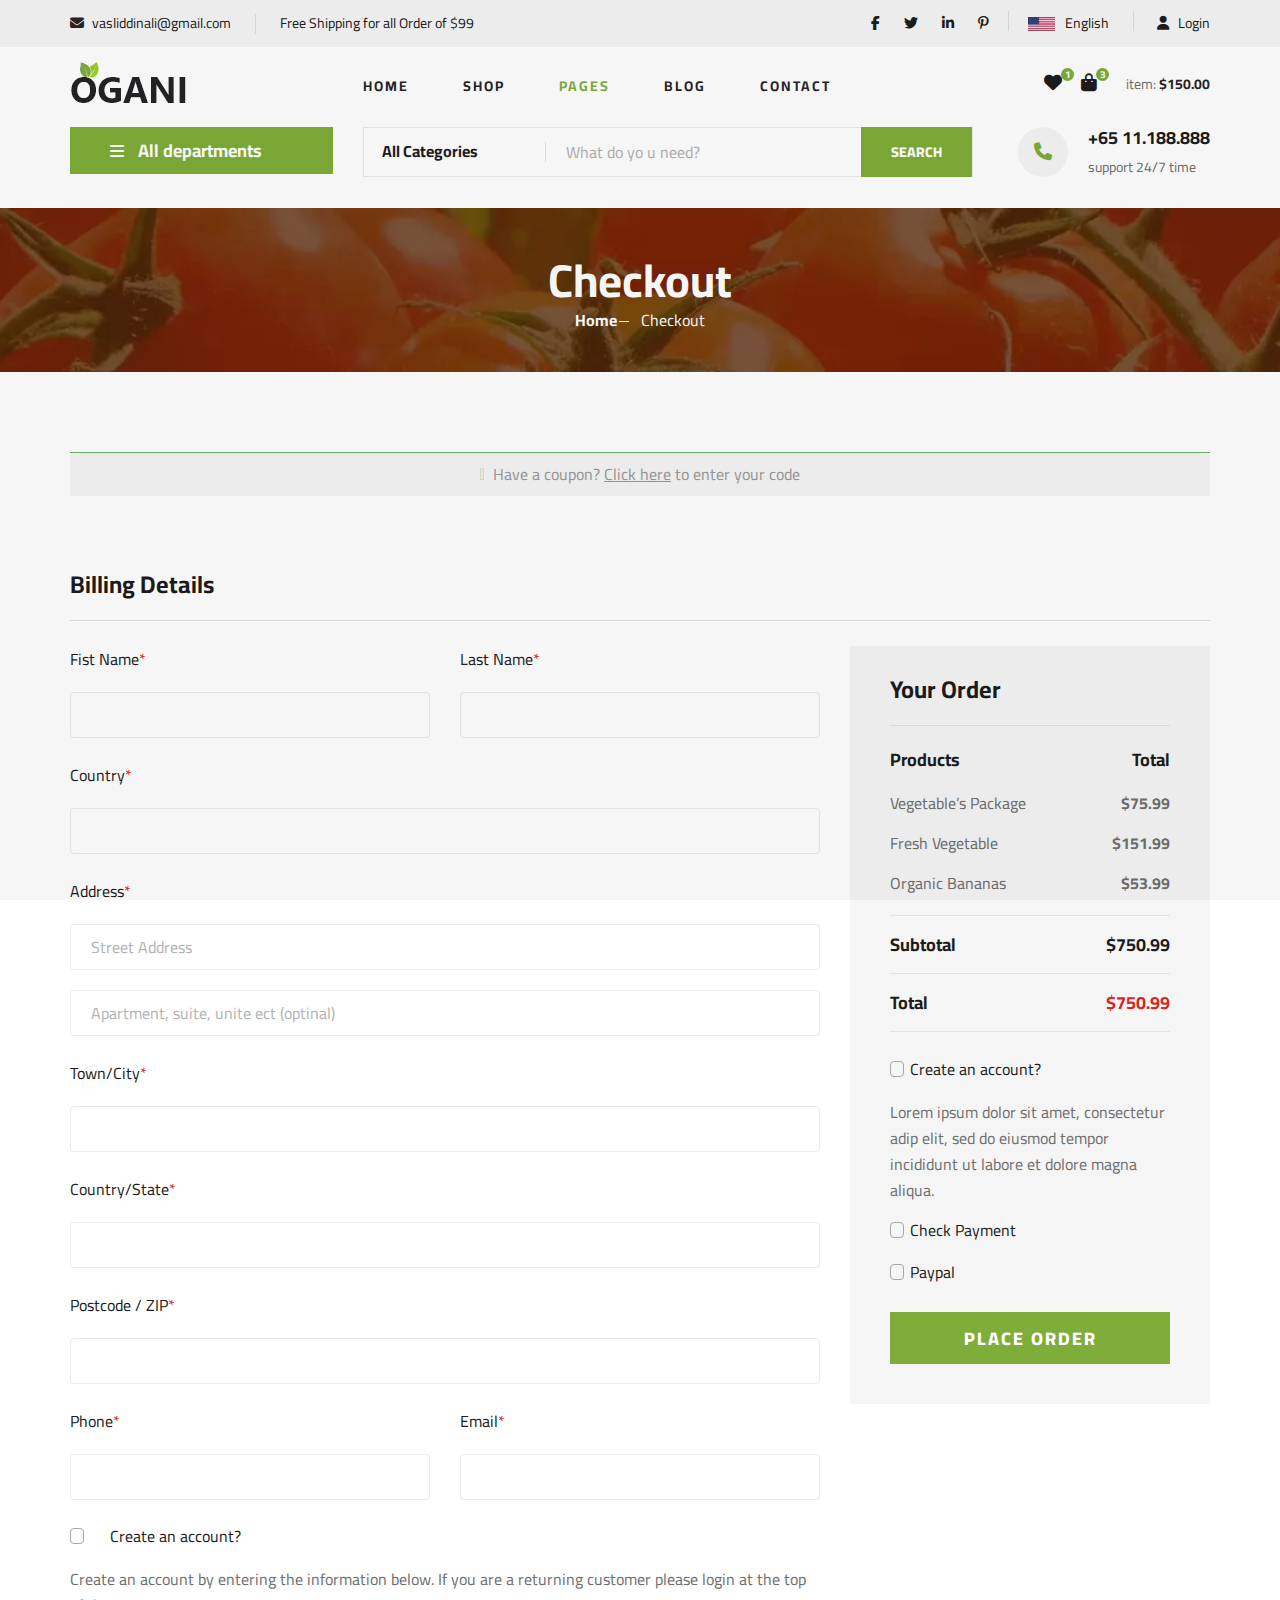
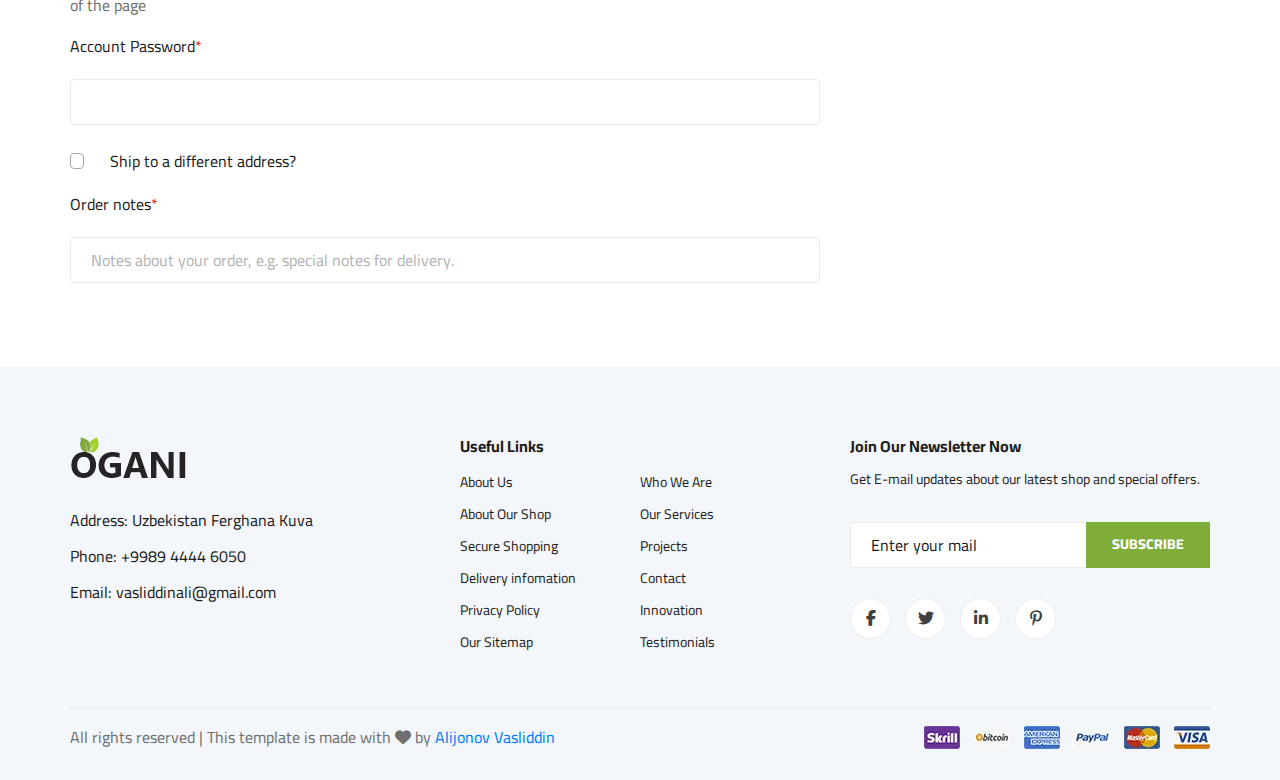
<file: pages_check.html>
<!DOCTYPE html>
<html lang="en">

<head>
    <meta charset="UTF-8">
    <meta name="viewport" content="width=device-width, initial-scale=1.0">
    <meta http-equiv="X-UA-Compatible" content="ie=edge">
    <title>Ogani | Template</title>

    <link href="https://fonts.googleapis.com/css2?family=Cairo:wght@200;300;400;600;900&display=swap" rel="stylesheet">
    <link rel="stylesheet" href="./css/bootstrap.min.css" type="text/css">
    <link rel="stylesheet" href="https://cdnjs.cloudflare.com/ajax/libs/font-awesome/6.3.0/css/all.min.css" />
    <link rel="stylesheet" href="css/owl.carousel.css" type="text/css">
    <link rel="stylesheet" href="css/style.css" type="text/css">
    <link rel="stylesheet" href="./css/slicknav.min.css">
</head>

<body>

    <div id="preloder">
        <div class="loader"></div>
    </div>


    <div class="humberger__menu__overlay"></div>
    <div class="humberger__menu__wrapper">
        <div class="humberger__menu__logo">
            <a href="index.html"><img src="img/logo.png" alt=""></a>
        </div>
        <div class="humberger__menu__cart">
            <ul>
                <li><a href="#"><i class="fa fa-heart"></i> <span>1</span></a></li>
                <li><a href="#"><i class="fa fa-shopping-bag"></i> <span>3</span></a></li>
            </ul>
            <div class="header__cart__price">item: <span>$150.00</span></div>
        </div>
        <div class="humberger__menu__widget">
            <div class="header__top__right__language">
                <img src="img/language.png" alt="">
                <div>English</div>
                <span class="arrow_carrot-down"></span>
                <ul>
                    <li><a href="#">Spanis</a></li>
                    <li><a href="#">English</a></li>
                </ul>
            </div>
            <div class="header__top__right__auth">
                <a href="#"><i class="fa fa-user"></i> Login</a>
            </div>
        </div>
        <nav class="humberger__menu__nav mobile-menu">
            <ul>
                <li class="active"><a href="index.html">Home</a></li>
                <li><a href="shop.html">Shop</a></li>
                <li><a href="pages.html">Pages</a>
                    <ul class="header__menu__dropdown">
                        <li><a href="pages_shop.html">Shop Details</a></li>
                        <li><a href="pages_cart.html">Shoping Cart</a></li>
                        <li><a href="pages_check.html">Check Out</a></li>
                        <li><a href="pages_blog.html">Blog Details</a></li>
                    </ul>
                </li>
                <li><a href="blog.html">Blog</a></li>
                <li><a href="contact.html">Contact</a></li>
            </ul>
        </nav>
        <div id="mobile-menu-wrap"></div>
        <div class="header__top__right__social">
            <a href="#"><i class="fa-brands fa-facebook-f"></i></a>
            <a href="#"><i class="fa-brands fa-twitter"></i></a>
            <a href="#"><i class="fa-brands fa-linkedin"></i></a>
            <a href="#"><i class="fa-brands fa-pinterest-p"></i></a>
        </div>
        <div class="humberger__menu__contact">
            <ul>
                <li><i class="fa fa-envelope"></i> vasliddinali@gmail.com</li>
                <li>Free Shipping for all Order of $99</li>
            </ul>
        </div>
    </div>


    <header class="header">
        <div class="header__top">
            <div class="container">
                <div class="row">
                    <div class="col-lg-6 col-md-6">
                        <div class="header__top__left">
                            <ul>
                                <li><i class="fa fa-envelope"></i> vasliddinali@gmail.com</li>
                                <li>Free Shipping for all Order of $99</li>
                            </ul>
                        </div>
                    </div>
                    <div class="col-lg-6 col-md-6">
                        <div class="header__top__right">
                            <div class="header__top__right__social">
                                <a href="#"><i class="fa-brands fa-facebook-f"></i></a>
                                <a href="#"><i class="fa-brands fa-twitter"></i></a>
                                <a href="#"><i class="fa-brands fa-linkedin-in"></i></a>
                                <a href="#"><i class="fa-brands fa-pinterest-p"></i></a>
                            </div>
                            <div class="header__top__right__language">
                                <img src="img/language.png" alt="">
                                <div>English</div>
                                <span class="arrow_carrot-down"></span>
                                <ul>
                                    <li><a href="#">Spanis</a></li>
                                    <li><a href="#">English</a></li>
                                </ul>
                            </div>
                            <div class="header__top__right__auth">
                                <a href="#"><i class="fa fa-user"></i> Login</a>
                            </div>
                        </div>
                    </div>
                </div>
            </div>
        </div>
        <div class="container">
            <div class="row">
                <div class="col-lg-3">
                    <div class="header__logo">
                        <a href="./index.html"><img src="img/logo.png" alt=""></a>
                    </div>
                </div>
                <div class="col-lg-6">
                    <nav class="header__menu">
                        <ul>
                            <li><a href="index.html">Home</a></li>
                            <li><a href="shop.html">Shop</a></li>
                            <li class="active"><a href="#">Pages</a>
                                <ul class="header__menu__dropdown">
                                    <li><a href="pages_shop.html">Shop Details</a></li>
                                    <li><a href="pages_cart.html">Shoping Cart</a></li>
                                    <li><a href="pages_check.html">Check Out</a></li>
                                    <li><a href="pages_blog.html">Blog Details</a></li>
                                </ul>
                            </li>
                            <li><a href="blog.html">Blog</a></li>
                            <li><a href="contact.html">Contact</a></li>
                        </ul>
                    </nav>
                </div>
                <div class="col-lg-3">
                    <div class="header__cart">
                        <ul>
                            <li><a href="#"><i class="fa fa-heart"></i> <span>1</span></a></li>
                            <li><a href="pages_cart.html"><i class="fa fa-shopping-bag"></i> <span>3</span></a></li>
                        </ul>
                        <div class="header__cart__price">item: <span>$150.00</span></div>
                    </div>
                </div>
            </div>
            <div class="humberger__open">
                <i class="fa fa-bars"></i>
            </div>
        </div>
    </header>

    <section class="hero hero-normal">
        <div class="container">
            <div class="row">
                <div class="col-lg-3">
                    <div class="hero__categories">
                        <div class="hero__categories__all">
                            <i class="fa fa-bars"></i>
                            <span>All departments</span>
                        </div>
                        <ul>
                            <li><a href="#">Fresh Meat</a></li>
                            <li><a href="#">Vegetables</a></li>
                            <li><a href="#">Fruit & Nut Gifts</a></li>
                            <li><a href="#">Fresh Berries</a></li>
                            <li><a href="#">Ocean Foods</a></li>
                            <li><a href="#">Butter & Eggs</a></li>
                            <li><a href="#">Fastfood</a></li>
                            <li><a href="#">Fresh Onion</a></li>
                            <li><a href="#">Papayaya & Crisps</a></li>
                            <li><a href="#">Oatmeal</a></li>
                            <li><a href="#">Fresh Bananas</a></li>
                        </ul>
                    </div>
                </div>
                <div class="col-lg-9">
                    <div class="hero__search">
                        <div class="hero__search__form">
                            <form action="#">
                                <div class="hero__search__categories">
                                    All Categories
                                    <span class="arrow_carrot-down"></span>
                                </div>
                                <input type="text" placeholder="What do yo u need?">
                                <button type="submit" class="site-btn">SEARCH</button>
                            </form>
                        </div>
                        <div class="hero__search__phone">
                            <div class="hero__search__phone__icon">
                                <i class="fa fa-phone"></i>
                            </div>
                            <div class="hero__search__phone__text">
                                <h5>+65 11.188.888</h5>
                                <span>support 24/7 time</span>
                            </div>
                        </div>
                    </div>
                </div>
            </div>
        </div>
    </section>


    <section class="breadcrumb-section set-bg" data-setbg="img/breadcrumb.jpg">
        <div class="container">
            <div class="row">
                <div class="col-lg-12 text-center">
                    <div class="breadcrumb__text">
                        <h2>Checkout</h2>
                        <div class="breadcrumb__option">
                            <a href="./index.html">Home</a>
                            <span>Checkout</span>
                        </div>
                    </div>
                </div>
            </div>
        </div>
    </section>


    <section class="checkout spad">
        <div class="container">
            <div class="row">
                <div class="col-lg-12">
                    <h6><span class="icon_tag_alt"></span> Have a coupon? <a href="#">Click here</a> to enter your code
                    </h6>
                </div>
            </div>
            <div class="checkout__form">
                <h4>Billing Details</h4>
                <form action="#">
                    <div class="row">
                        <div class="col-lg-8 col-md-6">
                            <div class="row">
                                <div class="col-lg-6">
                                    <div class="checkout__input">
                                        <p>Fist Name<span>*</span></p>
                                        <input type="text">
                                    </div>
                                </div>
                                <div class="col-lg-6">
                                    <div class="checkout__input">
                                        <p>Last Name<span>*</span></p>
                                        <input type="text">
                                    </div>
                                </div>
                            </div>
                            <div class="checkout__input">
                                <p>Country<span>*</span></p>
                                <input type="text">
                            </div>
                            <div class="checkout__input">
                                <p>Address<span>*</span></p>
                                <input type="text" placeholder="Street Address" class="checkout__input__add">
                                <input type="text" placeholder="Apartment, suite, unite ect (optinal)">
                            </div>
                            <div class="checkout__input">
                                <p>Town/City<span>*</span></p>
                                <input type="text">
                            </div>
                            <div class="checkout__input">
                                <p>Country/State<span>*</span></p>
                                <input type="text">
                            </div>
                            <div class="checkout__input">
                                <p>Postcode / ZIP<span>*</span></p>
                                <input type="text">
                            </div>
                            <div class="row">
                                <div class="col-lg-6">
                                    <div class="checkout__input">
                                        <p>Phone<span>*</span></p>
                                        <input type="text">
                                    </div>
                                </div>
                                <div class="col-lg-6">
                                    <div class="checkout__input">
                                        <p>Email<span>*</span></p>
                                        <input type="text">
                                    </div>
                                </div>
                            </div>
                            <div class="checkout__input__checkbox">
                                <label for="acc">
                                    Create an account?
                                    <input type="checkbox" id="acc">
                                    <span class="checkmark"></span>
                                </label>
                            </div>
                            <p>Create an account by entering the information below. If you are a returning customer
                                please login at the top of the page</p>
                            <div class="checkout__input">
                                <p>Account Password<span>*</span></p>
                                <input type="text">
                            </div>
                            <div class="checkout__input__checkbox">
                                <label for="diff-acc">
                                    Ship to a different address?
                                    <input type="checkbox" id="diff-acc">
                                    <span class="checkmark"></span>
                                </label>
                            </div>
                            <div class="checkout__input">
                                <p>Order notes<span>*</span></p>
                                <input type="text"
                                    placeholder="Notes about your order, e.g. special notes for delivery.">
                            </div>
                        </div>
                        <div class="col-lg-4 col-md-6">
                            <div class="checkout__order">
                                <h4>Your Order</h4>
                                <div class="checkout__order__products">Products <span>Total</span></div>
                                <ul>
                                    <li>Vegetable’s Package <span>$75.99</span></li>
                                    <li>Fresh Vegetable <span>$151.99</span></li>
                                    <li>Organic Bananas <span>$53.99</span></li>
                                </ul>
                                <div class="checkout__order__subtotal">Subtotal <span>$750.99</span></div>
                                <div class="checkout__order__total">Total <span>$750.99</span></div>
                                <div class="checkout__input__checkbox">
                                    <label for="acc-or">
                                        Create an account?
                                        <input type="checkbox" id="acc-or">
                                        <span class="checkmark"></span>
                                    </label>
                                </div>
                                <p>Lorem ipsum dolor sit amet, consectetur adip elit, sed do eiusmod tempor incididunt
                                    ut labore et dolore magna aliqua.</p>
                                <div class="checkout__input__checkbox">
                                    <label for="payment">
                                        Check Payment
                                        <input type="checkbox" id="payment">
                                        <span class="checkmark"></span>
                                    </label>
                                </div>
                                <div class="checkout__input__checkbox">
                                    <label for="paypal">
                                        Paypal
                                        <input type="checkbox" id="paypal">
                                        <span class="checkmark"></span>
                                    </label>
                                </div>
                                <button type="submit" class="site-btn">PLACE ORDER</button>
                            </div>
                        </div>
                    </div>
                </form>
            </div>
        </div>
    </section>

    <footer class="footer spad">
        <div class="container">
            <div class="row">
                <div class="col-lg-3 col-md-6 col-sm-6">
                    <div class="footer__about">
                        <div class="footer__about__logo">
                            <a href="./index.html"><img src="img/logo.png" alt=""></a>
                        </div>
                        <ul>
                            <li>Address: Uzbekistan Ferghana Kuva</li>
                            <li>Phone: <a href="tel:+99894 444 60 50" style="color: #1c1c1c;">+9989 4444 6050</a></li>
                            <li>Email: vasliddinali@gmail.com</li>
                        </ul>
                    </div>
                </div>
                <div class="col-lg-4 col-md-6 col-sm-6 offset-lg-1">
                    <div class="footer__widget">
                        <h6>Useful Links</h6>
                        <ul>
                            <li><a href="#">About Us</a></li>
                            <li><a href="#">About Our Shop</a></li>
                            <li><a href="#">Secure Shopping</a></li>
                            <li><a href="#">Delivery infomation</a></li>
                            <li><a href="#">Privacy Policy</a></li>
                            <li><a href="#">Our Sitemap</a></li>
                        </ul>
                        <ul>
                            <li><a href="#">Who We Are</a></li>
                            <li><a href="#">Our Services</a></li>
                            <li><a href="#">Projects</a></li>
                            <li><a href="#">Contact</a></li>
                            <li><a href="#">Innovation</a></li>
                            <li><a href="#">Testimonials</a></li>
                        </ul>
                    </div>
                </div>
                <div class="col-lg-4 col-md-12">
                    <div class="footer__widget">
                        <h6>Join Our Newsletter Now</h6>
                        <p>Get E-mail updates about our latest shop and special offers.</p>
                        <form>
                            <input type="email" name="email" placeholder="Enter your mail" required>
                            <button type="submit" class="site-btn">Subscribe</button>
                        </form>
                        <div class="footer__widget__social">
                            <a href="#"><i class="fa-brands fa-facebook-f"></i></a>
                            <a href="#"><i class="fa-brands fa-twitter"></i></a>
                            <a href="#"><i class="fa-brands fa-linkedin-in"></i></a>
                            <a href="#"><i class="fa-brands fa-pinterest-p"></i></a>
                        </div>
                    </div>
                </div>
            </div>
            <div class="row">
                <div class="col-lg-12">
                    <div class="footer__copyright">
                        <div class="footer__copyright__text">
                            <p> All rights reserved | This template is made with <i class="fa fa-heart"
                                    aria-hidden="true"></i> by <a href="https://t.me/dasturchi_4444"
                                    target="_blank">Alijonov Vasliddin</a></p>
                        </div>
                        <div class="footer__copyright__payment"><img src="img/payment-item.png" alt=""></div>
                    </div>
                </div>
            </div>
        </div>
    </footer>




    <script src="https://cdn.jsdelivr.net/npm/bootstrap@5.0.2/dist/js/bootstrap.bundle.min.js"></script>
    <script src="./js/jquery.min.js"></script>
    <script src="./js/owl.carousel.js"></script>
    <script src="./js/jquery.slicknav.js"></script>
    <script src="./js/mixtup.min.js"></script>
    <script src="./js/script.js"></script>


</body>

</html>
</file>
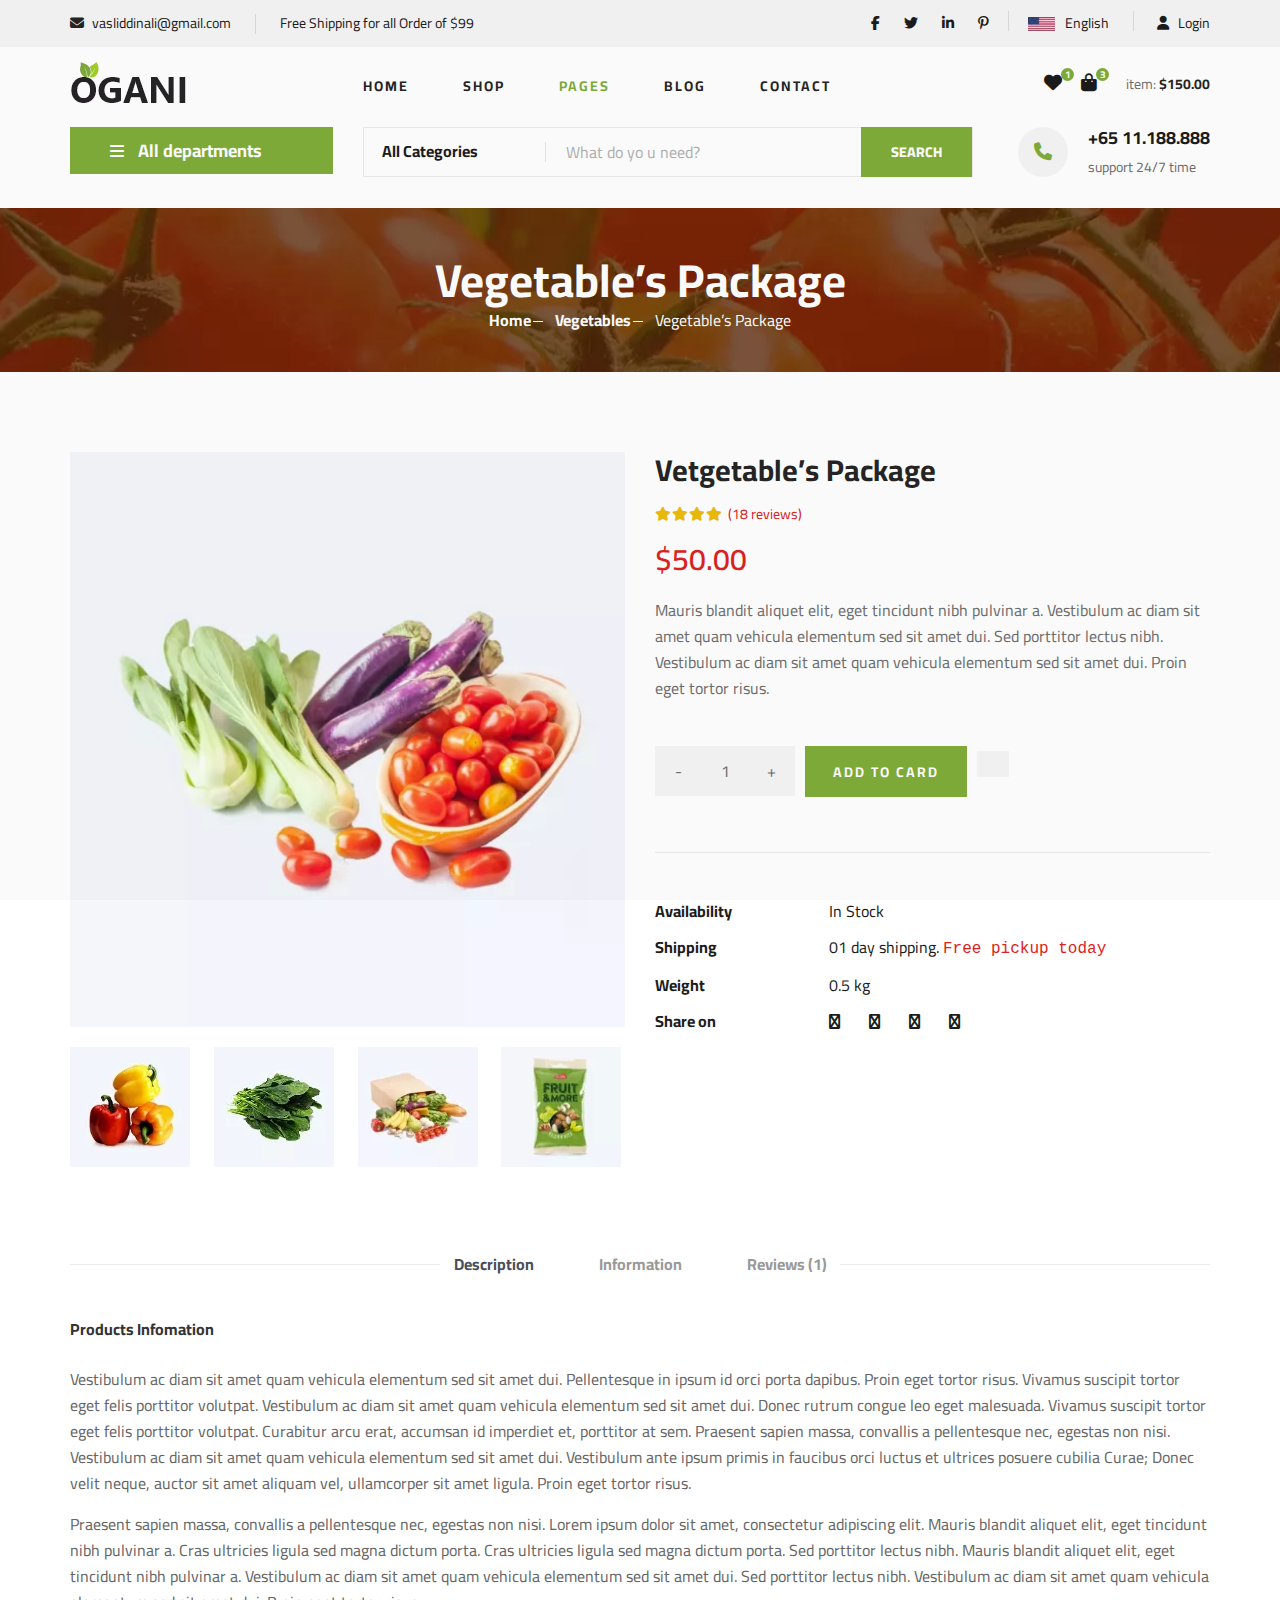
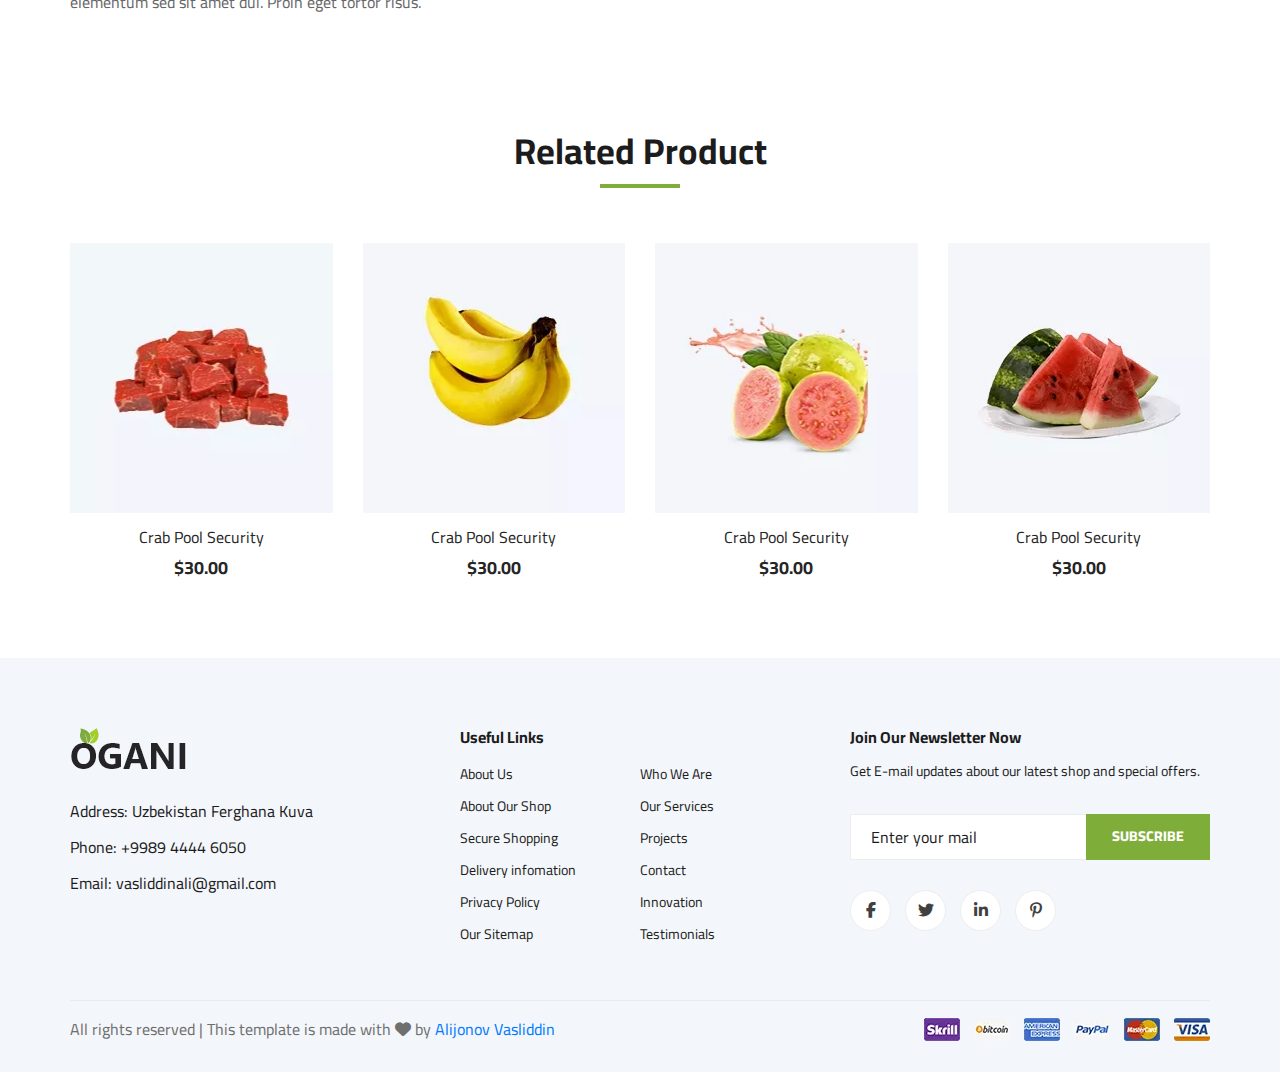
<file: pages_shop.html>
<!DOCTYPE html>
<html lang="en">

<head>
    <meta charset="UTF-8">
    <meta name="viewport" content="width=device-width, initial-scale=1.0">
    <meta http-equiv="X-UA-Compatible" content="ie=edge">
    <title>Ogani | Template</title>

    <link href="https://fonts.googleapis.com/css2?family=Cairo:wght@200;300;400;600;900&display=swap" rel="stylesheet">
    <link rel="stylesheet" href="./css/bootstrap.min.css" type="text/css">
    <link rel="stylesheet" href="https://cdnjs.cloudflare.com/ajax/libs/font-awesome/6.3.0/css/all.min.css" />
    <link rel="stylesheet" href="css/owl.carousel.css" type="text/css">
    <link rel="stylesheet" href="css/style.css" type="text/css">
    <link rel="stylesheet" href="./css/slicknav.min.css">
</head>

<body>

    <div id="preloder">
        <div class="loader"></div>
    </div>


    <div class="humberger__menu__overlay"></div>
    <div class="humberger__menu__wrapper">
        <div class="humberger__menu__logo">
            <a href="index.html"><img src="img/logo.png" alt=""></a>
        </div>
        <div class="humberger__menu__cart">
            <ul>
                <li><a href="#"><i class="fa fa-heart"></i> <span>1</span></a></li>
                <li><a href="#"><i class="fa fa-shopping-bag"></i> <span>3</span></a></li>
            </ul>
            <div class="header__cart__price">item: <span>$150.00</span></div>
        </div>
        <div class="humberger__menu__widget">
            <div class="header__top__right__language">
                <img src="img/language.png" alt="">
                <div>English</div>
                <span class="arrow_carrot-down"></span>
                <ul>
                    <li><a href="#">Spanis</a></li>
                    <li><a href="#">English</a></li>
                </ul>
            </div>
            <div class="header__top__right__auth">
                <a href="#"><i class="fa fa-user"></i> Login</a>
            </div>
        </div>
        <nav class="humberger__menu__nav mobile-menu">
            <ul>
                <li class="active"><a href="index.html">Home</a></li>
                <li><a href="shop.html">Shop</a></li>
                <li><a href="pages.html">Pages</a>
                    <ul class="header__menu__dropdown">
                        <li><a href="pages_shop.html">Shop Details</a></li>
                        <li><a href="pages_cart.html">Shoping Cart</a></li>
                        <li><a href="pages_check.html">Check Out</a></li>
                        <li><a href="pages_blog.html">Blog Details</a></li>
                    </ul>
                </li>
                <li><a href="blog.html">Blog</a></li>
                <li><a href="contact.html">Contact</a></li>
            </ul>
        </nav>
        <div id="mobile-menu-wrap"></div>
        <div class="header__top__right__social">
            <a href="#"><i class="fa-brands fa-facebook-f"></i></a>
            <a href="#"><i class="fa-brands fa-twitter"></i></a>
            <a href="#"><i class="fa-brands fa-linkedin"></i></a>
            <a href="#"><i class="fa-brands fa-pinterest-p"></i></a>
        </div>
        <div class="humberger__menu__contact">
            <ul>
                <li><i class="fa fa-envelope"></i> vasliddinali@gmail.com</li>
                <li>Free Shipping for all Order of $99</li>
            </ul>
        </div>
    </div>


    <header class="header">
        <div class="header__top">
            <div class="container">
                <div class="row">
                    <div class="col-lg-6 col-md-6">
                        <div class="header__top__left">
                            <ul>
                                <li><i class="fa fa-envelope"></i> vasliddinali@gmail.com</li>
                                <li>Free Shipping for all Order of $99</li>
                            </ul>
                        </div>
                    </div>
                    <div class="col-lg-6 col-md-6">
                        <div class="header__top__right">
                            <div class="header__top__right__social">
                                <a href="#"><i class="fa-brands fa-facebook-f"></i></a>
                                <a href="#"><i class="fa-brands fa-twitter"></i></a>
                                <a href="#"><i class="fa-brands fa-linkedin-in"></i></a>
                                <a href="#"><i class="fa-brands fa-pinterest-p"></i></a>
                            </div>
                            <div class="header__top__right__language">
                                <img src="img/language.png" alt="">
                                <div>English</div>
                                <span class="arrow_carrot-down"></span>
                                <ul>
                                    <li><a href="#">Spanis</a></li>
                                    <li><a href="#">English</a></li>
                                </ul>
                            </div>
                            <div class="header__top__right__auth">
                                <a href="#"><i class="fa fa-user"></i> Login</a>
                            </div>
                        </div>
                    </div>
                </div>
            </div>
        </div>
        <div class="container">
            <div class="row">
                <div class="col-lg-3">
                    <div class="header__logo">
                        <a href="./index.html"><img src="img/logo.png" alt=""></a>
                    </div>
                </div>
                <div class="col-lg-6">
                    <nav class="header__menu">
                        <ul>
                            <li><a href="index.html">Home</a></li>
                            <li><a href="shop.html">Shop</a></li>
                            <li class="active"><a href="#">Pages</a>
                                <ul class="header__menu__dropdown">
                                    <li><a href="pages_shop.html">Shop Details</a></li>
                                    <li><a href="pages_cart.html">Shoping Cart</a></li>
                                    <li><a href="pages_check.html">Check Out</a></li>
                                    <li><a href="pages_blog.html">Blog Details</a></li>
                                </ul>
                            </li>
                            <li><a href="blog.html">Blog</a></li>
                            <li><a href="contact.html">Contact</a></li>
                        </ul>
                    </nav>
                </div>
                <div class="col-lg-3">
                    <div class="header__cart">
                        <ul>
                            <li><a href="#"><i class="fa fa-heart"></i> <span>1</span></a></li>
                            <li><a href="pages_cart.html"><i class="fa fa-shopping-bag"></i> <span>3</span></a></li>
                        </ul>
                        <div class="header__cart__price">item: <span>$150.00</span></div>
                    </div>
                </div>
            </div>
            <div class="humberger__open">
                <i class="fa fa-bars"></i>
            </div>
        </div>
    </header>





    <section class="hero hero-normal">
        <div class="container">
            <div class="row">
                <div class="col-lg-3">
                    <div class="hero__categories">
                        <div class="hero__categories__all">
                            <i class="fa fa-bars"></i>
                            <span>All departments</span>
                        </div>
                        <ul>
                            <li><a href="#">Fresh Meat</a></li>
                            <li><a href="#">Vegetables</a></li>
                            <li><a href="#">Fruit & Nut Gifts</a></li>
                            <li><a href="#">Fresh Berries</a></li>
                            <li><a href="#">Ocean Foods</a></li>
                            <li><a href="#">Butter & Eggs</a></li>
                            <li><a href="#">Fastfood</a></li>
                            <li><a href="#">Fresh Onion</a></li>
                            <li><a href="#">Papayaya & Crisps</a></li>
                            <li><a href="#">Oatmeal</a></li>
                            <li><a href="#">Fresh Bananas</a></li>
                        </ul>
                    </div>
                </div>
                <div class="col-lg-9">
                    <div class="hero__search">
                        <div class="hero__search__form">
                            <form action="#">
                                <div class="hero__search__categories">
                                    All Categories
                                    <span class="arrow_carrot-down"></span>
                                </div>
                                <input type="text" placeholder="What do yo u need?">
                                <button type="submit" class="site-btn">SEARCH</button>
                            </form>
                        </div>
                        <div class="hero__search__phone">
                            <div class="hero__search__phone__icon">
                                <i class="fa fa-phone"></i>
                            </div>
                            <div class="hero__search__phone__text">
                                <h5>+65 11.188.888</h5>
                                <span>support 24/7 time</span>
                            </div>
                        </div>
                    </div>
                </div>
            </div>
        </div>
    </section>


    <section class="breadcrumb-section set-bg" data-setbg="img/breadcrumb.jpg">
        <div class="container">
            <div class="row">
                <div class="col-lg-12 text-center">
                    <div class="breadcrumb__text">
                        <h2>Vegetable’s Package</h2>
                        <div class="breadcrumb__option">
                            <a href="./index.html">Home</a>
                            <a href="./index.html">Vegetables</a>
                            <span>Vegetable’s Package</span>
                        </div>
                    </div>
                </div>
            </div>
        </div>
    </section>


    <section class="product-details spad">
        <div class="container">
            <div class="row">
                <div class="col-lg-6 col-md-6">
                    <div class="product__details__pic">
                        <div class="product__details__pic__item">
                            <img class="product__details__pic__item--large"
                                src="img/product/details/product-details-1.jpg" alt="">
                        </div>
                        <div class="product__details__pic__slider owl-carousel">
                            <img data-imgbigurl="img/product/details/product-details-2.jpg"
                                src="img/product/details/thumb-1.jpg" alt="">
                            <img data-imgbigurl="img/product/details/product-details-3.jpg"
                                src="img/product/details/thumb-2.jpg" alt="">
                            <img data-imgbigurl="img/product/details/product-details-5.jpg"
                                src="img/product/details/thumb-3.jpg" alt="">
                            <img data-imgbigurl="img/product/details/product-details-4.jpg"
                                src="img/product/details/thumb-4.jpg" alt="">
                        </div>
                    </div>
                </div>
                <div class="col-lg-6 col-md-6">
                    <div class="product__details__text">
                        <h3>Vetgetable’s Package</h3>
                        <div class="product__details__rating">
                            <i class="fa fa-star"></i>
                            <i class="fa fa-star"></i>
                            <i class="fa fa-star"></i>
                            <i class="fa fa-star"></i>
                            <i class="fa fa-star-half-o"></i>
                            <span>(18 reviews)</span>
                        </div>
                        <div class="product__details__price">$50.00</div>
                        <p>Mauris blandit aliquet elit, eget tincidunt nibh pulvinar a. Vestibulum ac diam sit amet quam
                            vehicula elementum sed sit amet dui. Sed porttitor lectus nibh. Vestibulum ac diam sit amet
                            quam vehicula elementum sed sit amet dui. Proin eget tortor risus.</p>
                        <div class="product__details__quantity">
                            <div class="quantity">
                                <div class="pro-qty">
                                    <span class="dec qtybtn">-</span>
                                    <input type="text" value="1">
                                    <span class="dec qtybtn">+</span>
                                </div>
                            </div>
                        </div>
                        <a href="#" class="primary-btn">ADD TO CARD</a>
                        <a href="#" class="heart-icon"><span class="icon_heart_alt"></span></a>
                        <ul>
                            <li><b>Availability</b> <span>In Stock</span></li>
                            <li><b>Shipping</b> <span>01 day shipping. <samp>Free pickup today</samp></span></li>
                            <li><b>Weight</b> <span>0.5 kg</span></li>
                            <li><b>Share on</b>
                                <div class="share">
                                    <a href="#"><i class="fa fa-facebook"></i></a>
                                    <a href="#"><i class="fa fa-twitter"></i></a>
                                    <a href="#"><i class="fa fa-instagram"></i></a>
                                    <a href="#"><i class="fa fa-pinterest"></i></a>
                                </div>
                            </li>
                        </ul>
                    </div>
                </div>
                <div class="col-lg-12">
                    <div class="product__details__tab">
                        <ul class="nav nav-tabs" role="tablist">
                            <li class="nav-item">
                                <a class="nav-link active" data-toggle="tab" href="#tabs-1" role="tab"
                                    aria-selected="true">Description</a>
                            </li>
                            <li class="nav-item">
                                <a class="nav-link" data-toggle="tab" href="#tabs-2" role="tab"
                                    aria-selected="false">Information</a>
                            </li>
                            <li class="nav-item">
                                <a class="nav-link" data-toggle="tab" href="#tabs-3" role="tab"
                                    aria-selected="false">Reviews <span>(1)</span></a>
                            </li>
                        </ul>
                        <div class="tab-content">
                            <div class="tab-pane active" id="tabs-1" role="tabpanel">
                                <div class="product__details__tab__desc">
                                    <h6>Products Infomation</h6>
                                    <p>Vestibulum ac diam sit amet quam vehicula elementum sed sit amet dui.
                                        Pellentesque in ipsum id orci porta dapibus. Proin eget tortor risus. Vivamus
                                        suscipit tortor eget felis porttitor volutpat. Vestibulum ac diam sit amet quam
                                        vehicula elementum sed sit amet dui. Donec rutrum congue leo eget malesuada.
                                        Vivamus suscipit tortor eget felis porttitor volutpat. Curabitur arcu erat,
                                        accumsan id imperdiet et, porttitor at sem. Praesent sapien massa, convallis a
                                        pellentesque nec, egestas non nisi. Vestibulum ac diam sit amet quam vehicula
                                        elementum sed sit amet dui. Vestibulum ante ipsum primis in faucibus orci luctus
                                        et ultrices posuere cubilia Curae; Donec velit neque, auctor sit amet aliquam
                                        vel, ullamcorper sit amet ligula. Proin eget tortor risus.</p>
                                    <p>Praesent sapien massa, convallis a pellentesque nec, egestas non nisi. Lorem
                                        ipsum dolor sit amet, consectetur adipiscing elit. Mauris blandit aliquet
                                        elit, eget tincidunt nibh pulvinar a. Cras ultricies ligula sed magna dictum
                                        porta. Cras ultricies ligula sed magna dictum porta. Sed porttitor lectus
                                        nibh. Mauris blandit aliquet elit, eget tincidunt nibh pulvinar a.
                                        Vestibulum ac diam sit amet quam vehicula elementum sed sit amet dui. Sed
                                        porttitor lectus nibh. Vestibulum ac diam sit amet quam vehicula elementum
                                        sed sit amet dui. Proin eget tortor risus.</p>
                                </div>
                            </div>
                            <div class="tab-pane" id="tabs-2" role="tabpanel">
                                <div class="product__details__tab__desc">
                                    <h6>Products Infomation</h6>
                                    <p>Vestibulum ac diam sit amet quam vehicula elementum sed sit amet dui.
                                        Pellentesque in ipsum id orci porta dapibus. Proin eget tortor risus.
                                        Vivamus suscipit tortor eget felis porttitor volutpat. Vestibulum ac diam
                                        sit amet quam vehicula elementum sed sit amet dui. Donec rutrum congue leo
                                        eget malesuada. Vivamus suscipit tortor eget felis porttitor volutpat.
                                        Curabitur arcu erat, accumsan id imperdiet et, porttitor at sem. Praesent
                                        sapien massa, convallis a pellentesque nec, egestas non nisi. Vestibulum ac
                                        diam sit amet quam vehicula elementum sed sit amet dui. Vestibulum ante
                                        ipsum primis in faucibus orci luctus et ultrices posuere cubilia Curae;
                                        Donec velit neque, auctor sit amet aliquam vel, ullamcorper sit amet ligula.
                                        Proin eget tortor risus.</p>
                                    <p>Praesent sapien massa, convallis a pellentesque nec, egestas non nisi. Lorem
                                        ipsum dolor sit amet, consectetur adipiscing elit. Mauris blandit aliquet
                                        elit, eget tincidunt nibh pulvinar a. Cras ultricies ligula sed magna dictum
                                        porta. Cras ultricies ligula sed magna dictum porta. Sed porttitor lectus
                                        nibh. Mauris blandit aliquet elit, eget tincidunt nibh pulvinar a.</p>
                                </div>
                            </div>
                            <div class="tab-pane" id="tabs-3" role="tabpanel">
                                <div class="product__details__tab__desc">
                                    <h6>Products Infomation</h6>
                                    <p>Vestibulum ac diam sit amet quam vehicula elementum sed sit amet dui.
                                        Pellentesque in ipsum id orci porta dapibus. Proin eget tortor risus.
                                        Vivamus suscipit tortor eget felis porttitor volutpat. Vestibulum ac diam
                                        sit amet quam vehicula elementum sed sit amet dui. Donec rutrum congue leo
                                        eget malesuada. Vivamus suscipit tortor eget felis porttitor volutpat.
                                        Curabitur arcu erat, accumsan id imperdiet et, porttitor at sem. Praesent
                                        sapien massa, convallis a pellentesque nec, egestas non nisi. Vestibulum ac
                                        diam sit amet quam vehicula elementum sed sit amet dui. Vestibulum ante
                                        ipsum primis in faucibus orci luctus et ultrices posuere cubilia Curae;
                                        Donec velit neque, auctor sit amet aliquam vel, ullamcorper sit amet ligula.
                                        Proin eget tortor risus.</p>
                                </div>
                            </div>
                        </div>
                    </div>
                </div>
            </div>
        </div>
    </section>


    <section class="related-product">
        <div class="container">
            <div class="row">
                <div class="col-lg-12">
                    <div class="section-title related__product__title">
                        <h2>Related Product</h2>
                    </div>
                </div>
            </div>
            <div class="row">
                <div class="col-lg-3 col-md-4 col-sm-6">
                    <div class="product__item">
                        <div class="product__item__pic set-bg" data-setbg="img/product/product-1.jpg">
                            <ul class="product__item__pic__hover">
                                <li><a href="#"><i class="fa fa-heart"></i></a></li>
                                <li><a href="#"><i class="fa fa-retweet"></i></a></li>
                                <li><a href="#"><i class="fa fa-shopping-cart"></i></a></li>
                            </ul>
                        </div>
                        <div class="product__item__text">
                            <h6><a href="#">Crab Pool Security</a></h6>
                            <h5>$30.00</h5>
                        </div>
                    </div>
                </div>
                <div class="col-lg-3 col-md-4 col-sm-6">
                    <div class="product__item">
                        <div class="product__item__pic set-bg" data-setbg="img/product/product-2.jpg">
                            <ul class="product__item__pic__hover">
                                <li><a href="#"><i class="fa fa-heart"></i></a></li>
                                <li><a href="#"><i class="fa fa-retweet"></i></a></li>
                                <li><a href="#"><i class="fa fa-shopping-cart"></i></a></li>
                            </ul>
                        </div>
                        <div class="product__item__text">
                            <h6><a href="#">Crab Pool Security</a></h6>
                            <h5>$30.00</h5>
                        </div>
                    </div>
                </div>
                <div class="col-lg-3 col-md-4 col-sm-6">
                    <div class="product__item">
                        <div class="product__item__pic set-bg" data-setbg="img/product/product-3.jpg">
                            <ul class="product__item__pic__hover">
                                <li><a href="#"><i class="fa fa-heart"></i></a></li>
                                <li><a href="#"><i class="fa fa-retweet"></i></a></li>
                                <li><a href="#"><i class="fa fa-shopping-cart"></i></a></li>
                            </ul>
                        </div>
                        <div class="product__item__text">
                            <h6><a href="#">Crab Pool Security</a></h6>
                            <h5>$30.00</h5>
                        </div>
                    </div>
                </div>
                <div class="col-lg-3 col-md-4 col-sm-6">
                    <div class="product__item">
                        <div class="product__item__pic set-bg" data-setbg="img/product/product-7.jpg">
                            <ul class="product__item__pic__hover">
                                <li><a href="#"><i class="fa fa-heart"></i></a></li>
                                <li><a href="#"><i class="fa fa-retweet"></i></a></li>
                                <li><a href="#"><i class="fa fa-shopping-cart"></i></a></li>
                            </ul>
                        </div>
                        <div class="product__item__text">
                            <h6><a href="#">Crab Pool Security</a></h6>
                            <h5>$30.00</h5>
                        </div>
                    </div>
                </div>
            </div>
        </div>
    </section>



    <footer class="footer spad">
        <div class="container">
            <div class="row">
                <div class="col-lg-3 col-md-6 col-sm-6">
                    <div class="footer__about">
                        <div class="footer__about__logo">
                            <a href="./index.html"><img src="img/logo.png" alt=""></a>
                        </div>
                        <ul>
                            <li>Address: Uzbekistan Ferghana Kuva</li>
                            <li>Phone: <a href="tel:+99894 444 60 50" style="color: #1c1c1c;">+9989 4444 6050</a></li>
                            <li>Email: vasliddinali@gmail.com</li>
                        </ul>
                    </div>
                </div>
                <div class="col-lg-4 col-md-6 col-sm-6 offset-lg-1">
                    <div class="footer__widget">
                        <h6>Useful Links</h6>
                        <ul>
                            <li><a href="#">About Us</a></li>
                            <li><a href="#">About Our Shop</a></li>
                            <li><a href="#">Secure Shopping</a></li>
                            <li><a href="#">Delivery infomation</a></li>
                            <li><a href="#">Privacy Policy</a></li>
                            <li><a href="#">Our Sitemap</a></li>
                        </ul>
                        <ul>
                            <li><a href="#">Who We Are</a></li>
                            <li><a href="#">Our Services</a></li>
                            <li><a href="#">Projects</a></li>
                            <li><a href="#">Contact</a></li>
                            <li><a href="#">Innovation</a></li>
                            <li><a href="#">Testimonials</a></li>
                        </ul>
                    </div>
                </div>
                <div class="col-lg-4 col-md-12">
                    <div class="footer__widget">
                        <h6>Join Our Newsletter Now</h6>
                        <p>Get E-mail updates about our latest shop and special offers.</p>
                        <form>
                            <input type="email" name="email" placeholder="Enter your mail" required>
                            <button type="submit" class="site-btn">Subscribe</button>
                        </form>
                        <div class="footer__widget__social">
                            <a href="#"><i class="fa-brands fa-facebook-f"></i></a>
                            <a href="#"><i class="fa-brands fa-twitter"></i></a>
                            <a href="#"><i class="fa-brands fa-linkedin-in"></i></a>
                            <a href="#"><i class="fa-brands fa-pinterest-p"></i></a>
                        </div>
                    </div>
                </div>
            </div>
            <div class="row">
                <div class="col-lg-12">
                    <div class="footer__copyright">
                        <div class="footer__copyright__text">
                            <p> All rights reserved | This template is made with <i class="fa fa-heart"
                                    aria-hidden="true"></i> by <a href="https://t.me/dasturchi_4444"
                                    target="_blank">Alijonov Vasliddin</a></p>
                        </div>
                        <div class="footer__copyright__payment"><img src="img/payment-item.png" alt=""></div>
                    </div>
                </div>
            </div>
        </div>
    </footer>




    <script src="https://cdn.jsdelivr.net/npm/bootstrap@5.0.2/dist/js/bootstrap.bundle.min.js"></script>
    <script src="./js/jquery.min.js"></script>
    <script src="./js/owl.carousel.js"></script>
    <script src="./js/jquery.slicknav.js"></script>
    <script src="./js/mixtup.min.js"></script>
    <script src="./js/script.js"></script>


</body>

</html>
</file>
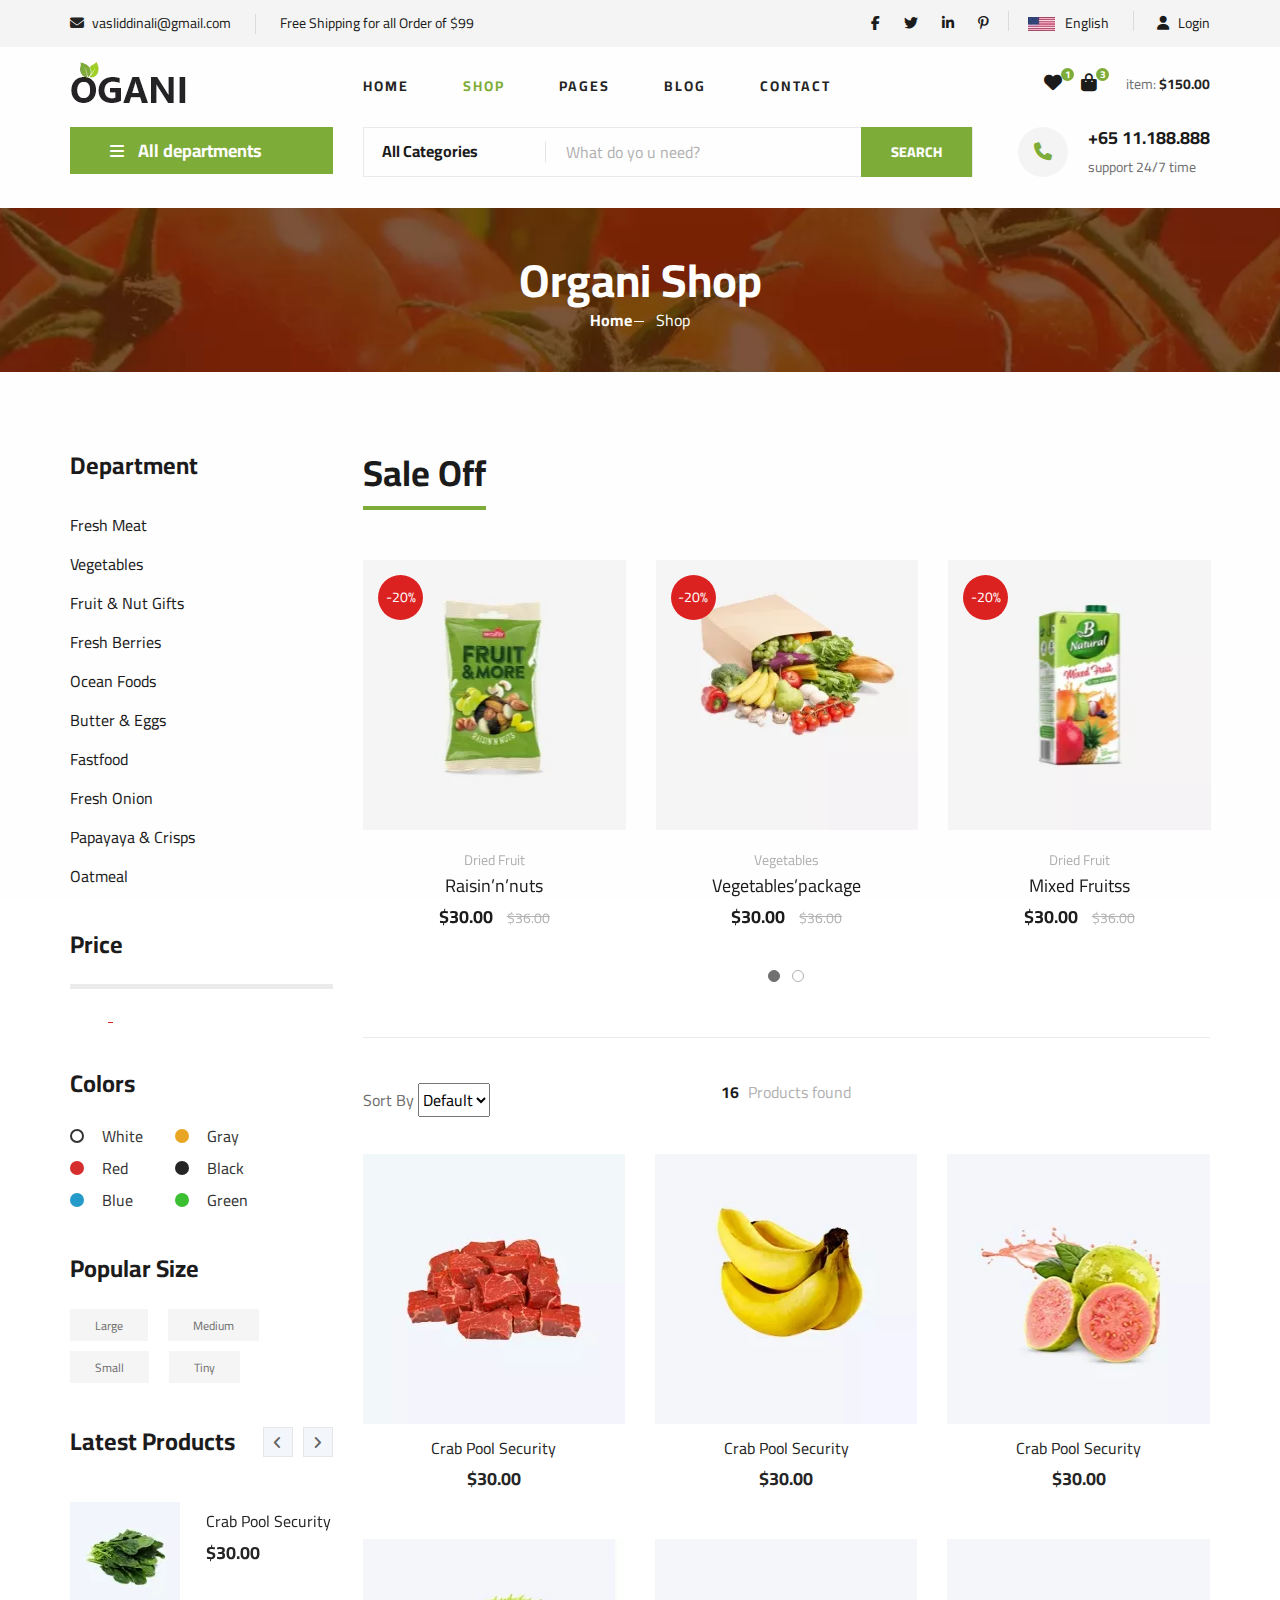
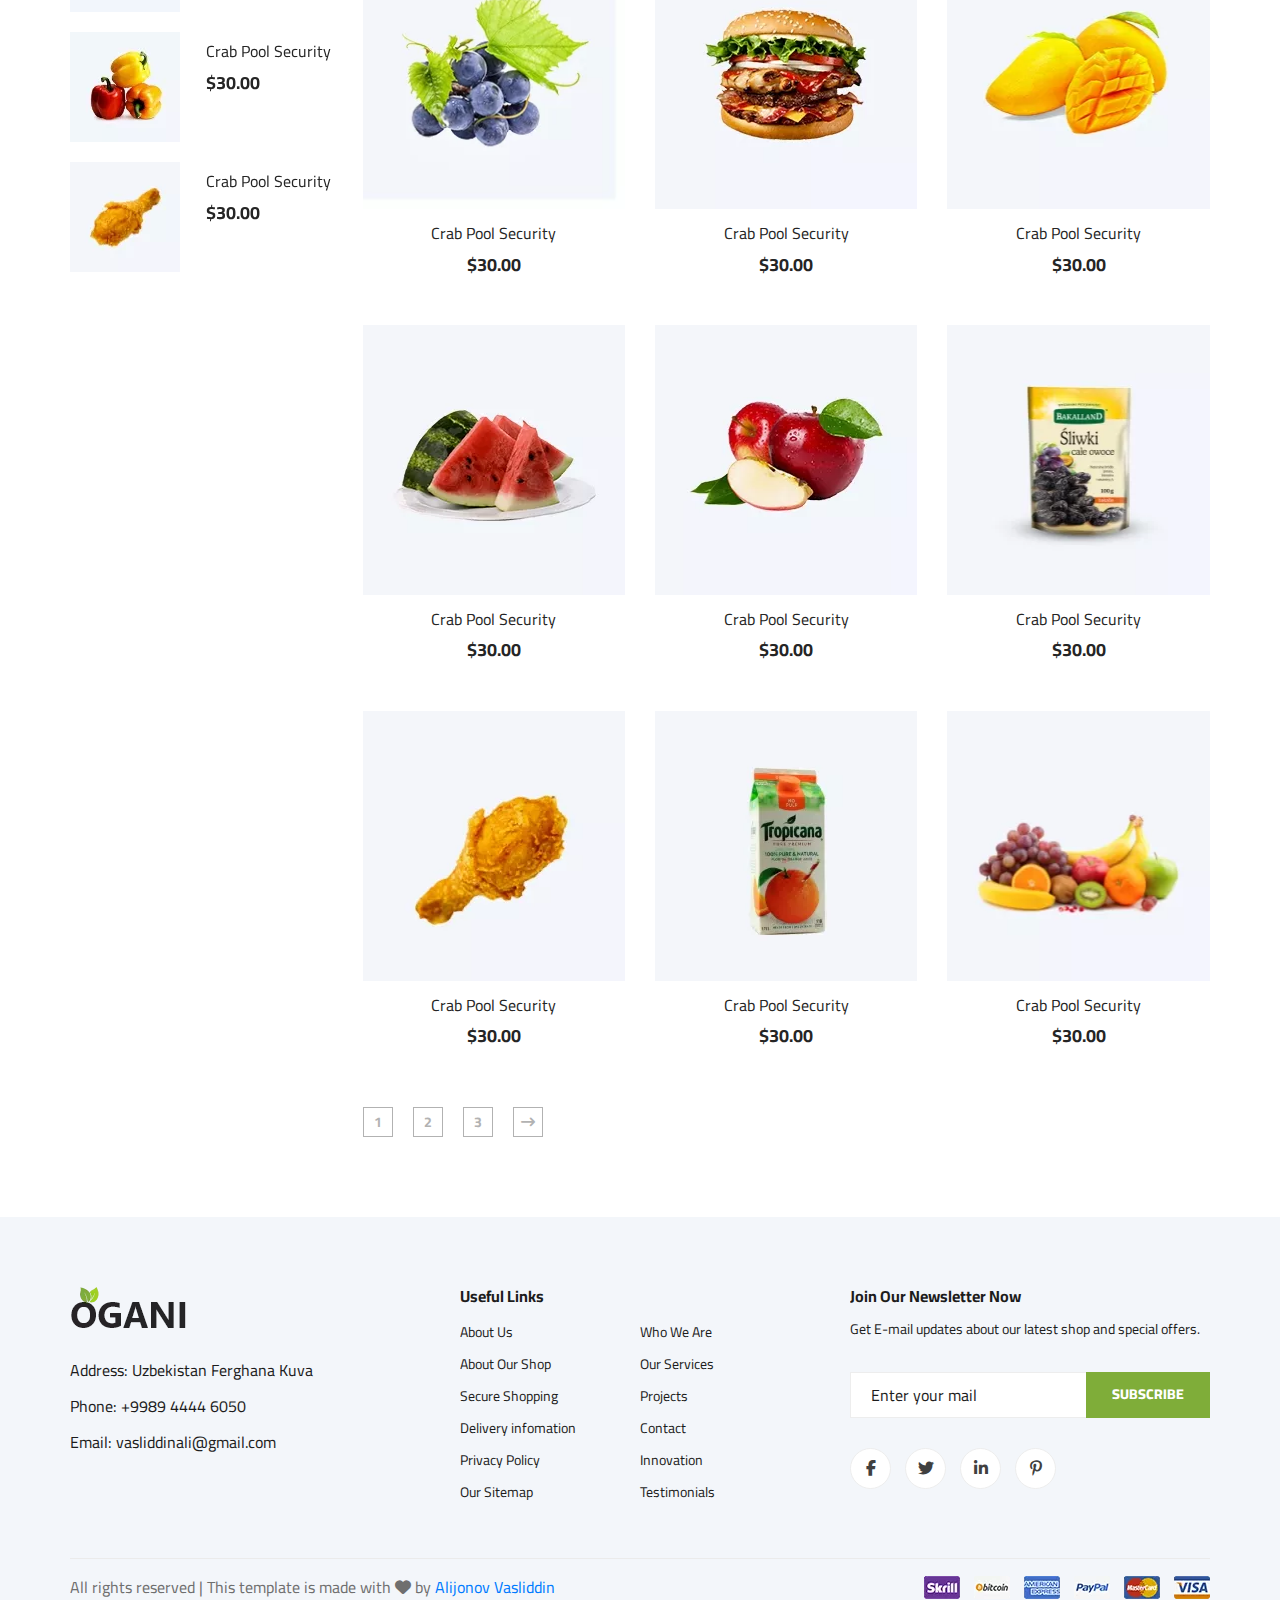
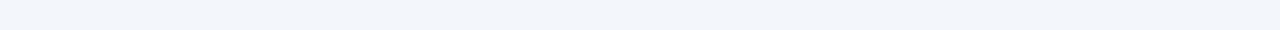
<file: shop.html>
<!DOCTYPE html>
<html lang="en">

<head>
    <meta charset="UTF-8">
    <meta name="viewport" content="width=device-width, initial-scale=1.0">
    <meta http-equiv="X-UA-Compatible" content="ie=edge">
    <title>Ogani | Template</title>

    <link href="https://fonts.googleapis.com/css2?family=Cairo:wght@200;300;400;600;900&display=swap" rel="stylesheet">
    <link rel="stylesheet" href="./css/bootstrap.min.css" type="text/css">
    <link rel="stylesheet" href="https://cdnjs.cloudflare.com/ajax/libs/font-awesome/6.3.0/css/all.min.css" />
    <link rel="stylesheet" href="css/owl.carousel.css" type="text/css">
    <link rel="stylesheet" href="css/style.css" type="text/css">
    <link rel="stylesheet" href="./css/slicknav.min.css">
</head>

<body>

    <div id="preloder">
        <div class="loader"></div>
    </div>


    <div class="humberger__menu__overlay"></div>
    <div class="humberger__menu__wrapper">
        <div class="humberger__menu__logo">
            <a href="index.html"><img src="img/logo.png" alt=""></a>
        </div>
        <div class="humberger__menu__cart">
            <ul>
                <li><a href="#"><i class="fa fa-heart"></i> <span>1</span></a></li>
                <li><a href="#"><i class="fa fa-shopping-bag"></i> <span>3</span></a></li>
            </ul>
            <div class="header__cart__price">item: <span>$150.00</span></div>
        </div>
        <div class="humberger__menu__widget">
            <div class="header__top__right__language">
                <img src="img/language.png" alt="">
                <div>English</div>
                <span class="arrow_carrot-down"></span>
                <ul>
                    <li><a href="#">Spanis</a></li>
                    <li><a href="#">English</a></li>
                </ul>
            </div>
            <div class="header__top__right__auth">
                <a href="#"><i class="fa fa-user"></i> Login</a>
            </div>
        </div>
        <nav class="humberger__menu__nav mobile-menu">
            <ul>
                <li class="active"><a href="index.html">Home</a></li>
                <li><a href="shop.html">Shop</a></li>
                <li><a href="pages.html">Pages</a>
                    <ul class="header__menu__dropdown">
                        <li><a href="pages_shop.html">Shop Details</a></li>
                        <li><a href="pages_cart.html">Shoping Cart</a></li>
                        <li><a href="pages_check.html">Check Out</a></li>
                        <li><a href="pages_blog.html">Blog Details</a></li>
                    </ul>
                </li>
                <li><a href="blog.html">Blog</a></li>
                <li><a href="contact.html">Contact</a></li>
            </ul>
        </nav>
        <div id="mobile-menu-wrap"></div>
        <div class="header__top__right__social">
            <a href="#"><i class="fa-brands fa-facebook-f"></i></a>
            <a href="#"><i class="fa-brands fa-twitter"></i></a>
            <a href="#"><i class="fa-brands fa-linkedin"></i></a>
            <a href="#"><i class="fa-brands fa-pinterest-p"></i></a>
        </div>
        <div class="humberger__menu__contact">
            <ul>
                <li><i class="fa fa-envelope"></i> vasliddinali@gmail.com</li>
                <li>Free Shipping for all Order of $99</li>
            </ul>
        </div>
    </div>


    <header class="header">
        <div class="header__top">
            <div class="container">
                <div class="row">
                    <div class="col-lg-6 col-md-6">
                        <div class="header__top__left">
                            <ul>
                                <li><i class="fa fa-envelope"></i> vasliddinali@gmail.com</li>
                                <li>Free Shipping for all Order of $99</li>
                            </ul>
                        </div>
                    </div>
                    <div class="col-lg-6 col-md-6">
                        <div class="header__top__right">
                            <div class="header__top__right__social">
                                <a href="#"><i class="fa-brands fa-facebook-f"></i></a>
                                <a href="#"><i class="fa-brands fa-twitter"></i></a>
                                <a href="#"><i class="fa-brands fa-linkedin-in"></i></a>
                                <a href="#"><i class="fa-brands fa-pinterest-p"></i></a>
                            </div>
                            <div class="header__top__right__language">
                                <img src="img/language.png" alt="">
                                <div>English</div>
                                <span class="arrow_carrot-down"></span>
                                <ul>
                                    <li><a href="#">Spanis</a></li>
                                    <li><a href="#">English</a></li>
                                </ul>
                            </div>
                            <div class="header__top__right__auth">
                                <a href="#"><i class="fa fa-user"></i> Login</a>
                            </div>
                        </div>
                    </div>
                </div>
            </div>
        </div>
        <div class="container">
            <div class="row">
                <div class="col-lg-3">
                    <div class="header__logo">
                        <a href="./index.html"><img src="img/logo.png" alt=""></a>
                    </div>
                </div>
                <div class="col-lg-6">
                    <nav class="header__menu">
                        <ul>
                            <li><a href="index.html">Home</a></li>
                            <li class="active"><a href="shop.html">Shop</a></li>
                            <li><a href="#">Pages</a>
                                <ul class="header__menu__dropdown">
                                    <li><a href="pages_shop.html">Shop Details</a></li>
                                    <li><a href="pages_cart.html">Shoping Cart</a></li>
                                    <li><a href="pages_check.html">Check Out</a></li>
                                    <li><a href="pages_blog.html">Blog Details</a></li>
                                </ul>
                            </li>
                            <li><a href="blog.html">Blog</a></li>
                            <li><a href="contact.html">Contact</a></li>
                        </ul>
                    </nav>
                </div>
                <div class="col-lg-3">
                    <div class="header__cart">
                        <ul>
                            <li><a href="#"><i class="fa fa-heart"></i> <span>1</span></a></li>
                            <li><a href="pages_cart.html"><i class="fa fa-shopping-bag"></i> <span>3</span></a></li>
                        </ul>
                        <div class="header__cart__price">item: <span>$150.00</span></div>
                    </div>
                </div>
            </div>
            <div class="humberger__open">
                <i class="fa fa-bars"></i>
            </div>
        </div>
    </header>


    <section class="hero hero-normal">
        <div class="container">
            <div class="row">
                <div class="col-lg-3">
                    <div class="hero__categories">
                        <div class="hero__categories__all">
                            <i class="fa fa-bars"></i>
                            <span>All departments</span>
                        </div>
                        <ul>
                            <li><a href="#">Fresh Meat</a></li>
                            <li><a href="#">Vegetables</a></li>
                            <li><a href="#">Fruit & Nut Gifts</a></li>
                            <li><a href="#">Fresh Berries</a></li>
                            <li><a href="#">Ocean Foods</a></li>
                            <li><a href="#">Butter & Eggs</a></li>
                            <li><a href="#">Fastfood</a></li>
                            <li><a href="#">Fresh Onion</a></li>
                            <li><a href="#">Papayaya & Crisps</a></li>
                            <li><a href="#">Oatmeal</a></li>
                            <li><a href="#">Fresh Bananas</a></li>
                        </ul>
                    </div>
                </div>
                <div class="col-lg-9">
                    <div class="hero__search">
                        <div class="hero__search__form">
                            <form action="#">
                                <div class="hero__search__categories">
                                    All Categories
                                    <span class="arrow_carrot-down"></span>
                                </div>
                                <input type="text" placeholder="What do yo u need?">
                                <button type="submit" class="site-btn">SEARCH</button>
                            </form>
                        </div>
                        <div class="hero__search__phone">
                            <div class="hero__search__phone__icon">
                                <i class="fa fa-phone"></i>
                            </div>
                            <div class="hero__search__phone__text">
                                <h5>+65 11.188.888</h5>
                                <span>support 24/7 time</span>
                            </div>
                        </div>
                    </div>
                </div>
            </div>
        </div>
    </section>


    <section class="breadcrumb-section set-bg" data-setbg="img/breadcrumb.jpg">
        <div class="container">
            <div class="row">
                <div class="col-lg-12 text-center">
                    <div class="breadcrumb__text">
                        <h2>Organi Shop</h2>
                        <div class="breadcrumb__option">
                            <a href="./index.html">Home</a>
                            <span>Shop</span>
                        </div>
                    </div>
                </div>
            </div>
        </div>
    </section>


    <section class="product spad">
        <div class="container">
            <div class="row">
                <div class="col-lg-3 col-md-5">
                    <div class="sidebar">
                        <div class="sidebar__item">
                            <h4>Department</h4>
                            <ul>
                                <li><a href="#">Fresh Meat</a></li>
                                <li><a href="#">Vegetables</a></li>
                                <li><a href="#">Fruit & Nut Gifts</a></li>
                                <li><a href="#">Fresh Berries</a></li>
                                <li><a href="#">Ocean Foods</a></li>
                                <li><a href="#">Butter & Eggs</a></li>
                                <li><a href="#">Fastfood</a></li>
                                <li><a href="#">Fresh Onion</a></li>
                                <li><a href="#">Papayaya & Crisps</a></li>
                                <li><a href="#">Oatmeal</a></li>
                            </ul>
                        </div>
                        <div class="sidebar__item">
                            <h4>Price</h4>
                            <div class="price-range-wrap">
                                <div class="price-range ui-slider ui-corner-all ui-slider-horizontal ui-widget ui-widget-content"
                                    data-min="10" data-max="540">
                                    <div class="ui-slider-range ui-corner-all ui-widget-header"></div>
                                    <span tabindex="0" class="ui-slider-handle ui-corner-all ui-state-default"></span>
                                    <span tabindex="0" class="ui-slider-handle ui-corner-all ui-state-default"></span>
                                </div>
                                <div class="range-slider">
                                    <div class="price-input">
                                        <input type="text" id="minamount">
                                        <input type="text" id="maxamount">
                                    </div>
                                </div>
                            </div>
                        </div>
                        <div class="sidebar__item sidebar__item__color--option">
                            <h4>Colors</h4>
                            <div class="sidebar__item__color sidebar__item__color--white">
                                <label for="white">
                                    White
                                    <input type="radio" id="white">
                                </label>
                            </div>
                            <div class="sidebar__item__color sidebar__item__color--gray">
                                <label for="gray">
                                    Gray
                                    <input type="radio" id="gray">
                                </label>
                            </div>
                            <div class="sidebar__item__color sidebar__item__color--red">
                                <label for="red">
                                    Red
                                    <input type="radio" id="red">
                                </label>
                            </div>
                            <div class="sidebar__item__color sidebar__item__color--black">
                                <label for="black">
                                    Black
                                    <input type="radio" id="black">
                                </label>
                            </div>
                            <div class="sidebar__item__color sidebar__item__color--blue">
                                <label for="blue">
                                    Blue
                                    <input type="radio" id="blue">
                                </label>
                            </div>
                            <div class="sidebar__item__color sidebar__item__color--green">
                                <label for="green">
                                    Green
                                    <input type="radio" id="green">
                                </label>
                            </div>
                        </div>
                        <div class="sidebar__item">
                            <h4>Popular Size</h4>
                            <div class="sidebar__item__size">
                                <label for="large">
                                    Large
                                    <input type="radio" id="large">
                                </label>
                            </div>
                            <div class="sidebar__item__size">
                                <label for="medium">
                                    Medium
                                    <input type="radio" id="medium">
                                </label>
                            </div>
                            <div class="sidebar__item__size">
                                <label for="small">
                                    Small
                                    <input type="radio" id="small">
                                </label>
                            </div>
                            <div class="sidebar__item__size">
                                <label for="tiny">
                                    Tiny
                                    <input type="radio" id="tiny">
                                </label>
                            </div>
                        </div>
                        <div class="sidebar__item">
                            <div class="latest-product__text">
                                <h4>Latest Products</h4>
                                <div class="latest-product__slider owl-carousel">
                                    <div class="latest-prdouct__slider__item">
                                        <a href="#" class="latest-product__item">
                                            <div class="latest-product__item__pic">
                                                <img src="img/lp-1.jpg" alt="">
                                            </div>
                                            <div class="latest-product__item__text">
                                                <h6>Crab Pool Security</h6>
                                                <span>$30.00</span>
                                            </div>
                                        </a>
                                        <a href="#" class="latest-product__item">
                                            <div class="latest-product__item__pic">
                                                <img src="img/lp-2.jpg" alt="">
                                            </div>
                                            <div class="latest-product__item__text">
                                                <h6>Crab Pool Security</h6>
                                                <span>$30.00</span>
                                            </div>
                                        </a>
                                        <a href="#" class="latest-product__item">
                                            <div class="latest-product__item__pic">
                                                <img src="img/lp-3.jpg" alt="">
                                            </div>
                                            <div class="latest-product__item__text">
                                                <h6>Crab Pool Security</h6>
                                                <span>$30.00</span>
                                            </div>
                                        </a>
                                    </div>
                                    <div class="latest-prdouct__slider__item">
                                        <a href="#" class="latest-product__item">
                                            <div class="latest-product__item__pic">
                                                <img src="img/lp-1.jpg" alt="">
                                            </div>
                                            <div class="latest-product__item__text">
                                                <h6>Crab Pool Security</h6>
                                                <span>$30.00</span>
                                            </div>
                                        </a>
                                        <a href="#" class="latest-product__item">
                                            <div class="latest-product__item__pic">
                                                <img src="img/lp-2.jpg" alt="">
                                            </div>
                                            <div class="latest-product__item__text">
                                                <h6>Crab Pool Security</h6>
                                                <span>$30.00</span>
                                            </div>
                                        </a>
                                        <a href="#" class="latest-product__item">
                                            <div class="latest-product__item__pic">
                                                <img src="img/lp-3.jpg" alt="">
                                            </div>
                                            <div class="latest-product__item__text">
                                                <h6>Crab Pool Security</h6>
                                                <span>$30.00</span>
                                            </div>
                                        </a>
                                    </div>
                                </div>
                            </div>
                        </div>
                    </div>
                </div>
                <div class="col-lg-9 col-md-7">
                    <div class="product__discount">
                        <div class="section-title product__discount__title">
                            <h2>Sale Off</h2>
                        </div>
                        <div class="row">
                            <div class="product__discount__slider owl-carousel">
                                <div class="col-lg-4">
                                    <div class="product__discount__item">
                                        <div class="product__discount__item__pic set-bg"
                                            data-setbg="img/product/pd-1.jpg">
                                            <div class="product__discount__percent">-20%</div>
                                            <ul class="product__item__pic__hover">
                                                <li><a href="#"><i class="fa fa-heart"></i></a></li>
                                                <li><a href="#"><i class="fa fa-retweet"></i></a></li>
                                                <li><a href="#"><i class="fa fa-shopping-cart"></i></a></li>
                                            </ul>
                                        </div>
                                        <div class="product__discount__item__text">
                                            <span>Dried Fruit</span>
                                            <h5><a href="#">Raisin’n’nuts</a></h5>
                                            <div class="product__item__price">$30.00 <span>$36.00</span></div>
                                        </div>
                                    </div>
                                </div>
                                <div class="col-lg-4">
                                    <div class="product__discount__item">
                                        <div class="product__discount__item__pic set-bg"
                                            data-setbg="img/product/pd-2.jpg">
                                            <div class="product__discount__percent">-20%</div>
                                            <ul class="product__item__pic__hover">
                                                <li><a href="#"><i class="fa fa-heart"></i></a></li>
                                                <li><a href="#"><i class="fa fa-retweet"></i></a></li>
                                                <li><a href="#"><i class="fa fa-shopping-cart"></i></a></li>
                                            </ul>
                                        </div>
                                        <div class="product__discount__item__text">
                                            <span>Vegetables</span>
                                            <h5><a href="#">Vegetables’package</a></h5>
                                            <div class="product__item__price">$30.00 <span>$36.00</span></div>
                                        </div>
                                    </div>
                                </div>
                                <div class="col-lg-4">
                                    <div class="product__discount__item">
                                        <div class="product__discount__item__pic set-bg"
                                            data-setbg="img/product/pd-3.jpg">
                                            <div class="product__discount__percent">-20%</div>
                                            <ul class="product__item__pic__hover">
                                                <li><a href="#"><i class="fa fa-heart"></i></a></li>
                                                <li><a href="#"><i class="fa fa-retweet"></i></a></li>
                                                <li><a href="#"><i class="fa fa-shopping-cart"></i></a></li>
                                            </ul>
                                        </div>
                                        <div class="product__discount__item__text">
                                            <span>Dried Fruit</span>
                                            <h5><a href="#">Mixed Fruitss</a></h5>
                                            <div class="product__item__price">$30.00 <span>$36.00</span></div>
                                        </div>
                                    </div>
                                </div>
                                <div class="col-lg-4">
                                    <div class="product__discount__item">
                                        <div class="product__discount__item__pic set-bg"
                                            data-setbg="img/product/pd-4.jpg">
                                            <div class="product__discount__percent">-20%</div>
                                            <ul class="product__item__pic__hover">
                                                <li><a href="#"><i class="fa fa-heart"></i></a></li>
                                                <li><a href="#"><i class="fa fa-retweet"></i></a></li>
                                                <li><a href="#"><i class="fa fa-shopping-cart"></i></a></li>
                                            </ul>
                                        </div>
                                        <div class="product__discount__item__text">
                                            <span>Dried Fruit</span>
                                            <h5><a href="#">Raisin’n’nuts</a></h5>
                                            <div class="product__item__price">$30.00 <span>$36.00</span></div>
                                        </div>
                                    </div>
                                </div>
                                <div class="col-lg-4">
                                    <div class="product__discount__item">
                                        <div class="product__discount__item__pic set-bg"
                                            data-setbg="img/product/pd-5.jpg">
                                            <div class="product__discount__percent">-20%</div>
                                            <ul class="product__item__pic__hover">
                                                <li><a href="#"><i class="fa fa-heart"></i></a></li>
                                                <li><a href="#"><i class="fa fa-retweet"></i></a></li>
                                                <li><a href="#"><i class="fa fa-shopping-cart"></i></a></li>
                                            </ul>
                                        </div>
                                        <div class="product__discount__item__text">
                                            <span>Dried Fruit</span>
                                            <h5><a href="#">Raisin’n’nuts</a></h5>
                                            <div class="product__item__price">$30.00 <span>$36.00</span></div>
                                        </div>
                                    </div>
                                </div>
                                <div class="col-lg-4">
                                    <div class="product__discount__item">
                                        <div class="product__discount__item__pic set-bg"
                                            data-setbg="img/product/pd-6.jpg">
                                            <div class="product__discount__percent">-20%</div>
                                            <ul class="product__item__pic__hover">
                                                <li><a href="#"><i class="fa fa-heart"></i></a></li>
                                                <li><a href="#"><i class="fa fa-retweet"></i></a></li>
                                                <li><a href="#"><i class="fa fa-shopping-cart"></i></a></li>
                                            </ul>
                                        </div>
                                        <div class="product__discount__item__text">
                                            <span>Dried Fruit</span>
                                            <h5><a href="#">Raisin’n’nuts</a></h5>
                                            <div class="product__item__price">$30.00 <span>$36.00</span></div>
                                        </div>
                                    </div>
                                </div>
                            </div>
                        </div>
                    </div>
                    <div class="filter__item">
                        <div class="row">
                            <div class="col-lg-4 col-md-5">
                                <div class="filter__sort">
                                    <span>Sort By</span>
                                    <select>
                                        <option value="0">Default</option>
                                        <option value="0">Default</option>
                                    </select>
                                </div>
                            </div>
                            <div class="col-lg-4 col-md-4">
                                <div class="filter__found">
                                    <h6><span>16</span> Products found</h6>
                                </div>
                            </div>
                            <div class="col-lg-4 col-md-3">
                                <div class="filter__option">
                                    <span class="icon_grid-2x2"></span>
                                    <span class="icon_ul"></span>
                                </div>
                            </div>
                        </div>
                    </div>
                    <div class="row">
                        <div class="col-lg-4 col-md-6 col-sm-6">
                            <div class="product__item">
                                <div class="product__item__pic set-bg" data-setbg="img/product/product-1.jpg">
                                    <ul class="product__item__pic__hover">
                                        <li><a href="#"><i class="fa fa-heart"></i></a></li>
                                        <li><a href="#"><i class="fa fa-retweet"></i></a></li>
                                        <li><a href="#"><i class="fa fa-shopping-cart"></i></a></li>
                                    </ul>
                                </div>
                                <div class="product__item__text">
                                    <h6><a href="#">Crab Pool Security</a></h6>
                                    <h5>$30.00</h5>
                                </div>
                            </div>
                        </div>
                        <div class="col-lg-4 col-md-6 col-sm-6">
                            <div class="product__item">
                                <div class="product__item__pic set-bg" data-setbg="img/product/product-2.jpg">
                                    <ul class="product__item__pic__hover">
                                        <li><a href="#"><i class="fa fa-heart"></i></a></li>
                                        <li><a href="#"><i class="fa fa-retweet"></i></a></li>
                                        <li><a href="#"><i class="fa fa-shopping-cart"></i></a></li>
                                    </ul>
                                </div>
                                <div class="product__item__text">
                                    <h6><a href="#">Crab Pool Security</a></h6>
                                    <h5>$30.00</h5>
                                </div>
                            </div>
                        </div>
                        <div class="col-lg-4 col-md-6 col-sm-6">
                            <div class="product__item">
                                <div class="product__item__pic set-bg" data-setbg="img/product/product-3.jpg">
                                    <ul class="product__item__pic__hover">
                                        <li><a href="#"><i class="fa fa-heart"></i></a></li>
                                        <li><a href="#"><i class="fa fa-retweet"></i></a></li>
                                        <li><a href="#"><i class="fa fa-shopping-cart"></i></a></li>
                                    </ul>
                                </div>
                                <div class="product__item__text">
                                    <h6><a href="#">Crab Pool Security</a></h6>
                                    <h5>$30.00</h5>
                                </div>
                            </div>
                        </div>
                        <div class="col-lg-4 col-md-6 col-sm-6">
                            <div class="product__item">
                                <div class="product__item__pic set-bg" data-setbg="img/product/product-4.jpg">
                                    <ul class="product__item__pic__hover">
                                        <li><a href="#"><i class="fa fa-heart"></i></a></li>
                                        <li><a href="#"><i class="fa fa-retweet"></i></a></li>
                                        <li><a href="#"><i class="fa fa-shopping-cart"></i></a></li>
                                    </ul>
                                </div>
                                <div class="product__item__text">
                                    <h6><a href="#">Crab Pool Security</a></h6>
                                    <h5>$30.00</h5>
                                </div>
                            </div>
                        </div>
                        <div class="col-lg-4 col-md-6 col-sm-6">
                            <div class="product__item">
                                <div class="product__item__pic set-bg" data-setbg="img/product/product-5.jpg">
                                    <ul class="product__item__pic__hover">
                                        <li><a href="#"><i class="fa fa-heart"></i></a></li>
                                        <li><a href="#"><i class="fa fa-retweet"></i></a></li>
                                        <li><a href="#"><i class="fa fa-shopping-cart"></i></a></li>
                                    </ul>
                                </div>
                                <div class="product__item__text">
                                    <h6><a href="#">Crab Pool Security</a></h6>
                                    <h5>$30.00</h5>
                                </div>
                            </div>
                        </div>
                        <div class="col-lg-4 col-md-6 col-sm-6">
                            <div class="product__item">
                                <div class="product__item__pic set-bg" data-setbg="img/product/product-6.jpg">
                                    <ul class="product__item__pic__hover">
                                        <li><a href="#"><i class="fa fa-heart"></i></a></li>
                                        <li><a href="#"><i class="fa fa-retweet"></i></a></li>
                                        <li><a href="#"><i class="fa fa-shopping-cart"></i></a></li>
                                    </ul>
                                </div>
                                <div class="product__item__text">
                                    <h6><a href="#">Crab Pool Security</a></h6>
                                    <h5>$30.00</h5>
                                </div>
                            </div>
                        </div>
                        <div class="col-lg-4 col-md-6 col-sm-6">
                            <div class="product__item">
                                <div class="product__item__pic set-bg" data-setbg="img/product/product-7.jpg">
                                    <ul class="product__item__pic__hover">
                                        <li><a href="#"><i class="fa fa-heart"></i></a></li>
                                        <li><a href="#"><i class="fa fa-retweet"></i></a></li>
                                        <li><a href="#"><i class="fa fa-shopping-cart"></i></a></li>
                                    </ul>
                                </div>
                                <div class="product__item__text">
                                    <h6><a href="#">Crab Pool Security</a></h6>
                                    <h5>$30.00</h5>
                                </div>
                            </div>
                        </div>
                        <div class="col-lg-4 col-md-6 col-sm-6">
                            <div class="product__item">
                                <div class="product__item__pic set-bg" data-setbg="img/product/product-8.jpg">
                                    <ul class="product__item__pic__hover">
                                        <li><a href="#"><i class="fa fa-heart"></i></a></li>
                                        <li><a href="#"><i class="fa fa-retweet"></i></a></li>
                                        <li><a href="#"><i class="fa fa-shopping-cart"></i></a></li>
                                    </ul>
                                </div>
                                <div class="product__item__text">
                                    <h6><a href="#">Crab Pool Security</a></h6>
                                    <h5>$30.00</h5>
                                </div>
                            </div>
                        </div>
                        <div class="col-lg-4 col-md-6 col-sm-6">
                            <div class="product__item">
                                <div class="product__item__pic set-bg" data-setbg="img/product/product-9.jpg">
                                    <ul class="product__item__pic__hover">
                                        <li><a href="#"><i class="fa fa-heart"></i></a></li>
                                        <li><a href="#"><i class="fa fa-retweet"></i></a></li>
                                        <li><a href="#"><i class="fa fa-shopping-cart"></i></a></li>
                                    </ul>
                                </div>
                                <div class="product__item__text">
                                    <h6><a href="#">Crab Pool Security</a></h6>
                                    <h5>$30.00</h5>
                                </div>
                            </div>
                        </div>
                        <div class="col-lg-4 col-md-6 col-sm-6">
                            <div class="product__item">
                                <div class="product__item__pic set-bg" data-setbg="img/product/product-10.jpg">
                                    <ul class="product__item__pic__hover">
                                        <li><a href="#"><i class="fa fa-heart"></i></a></li>
                                        <li><a href="#"><i class="fa fa-retweet"></i></a></li>
                                        <li><a href="#"><i class="fa fa-shopping-cart"></i></a></li>
                                    </ul>
                                </div>
                                <div class="product__item__text">
                                    <h6><a href="#">Crab Pool Security</a></h6>
                                    <h5>$30.00</h5>
                                </div>
                            </div>
                        </div>
                        <div class="col-lg-4 col-md-6 col-sm-6">
                            <div class="product__item">
                                <div class="product__item__pic set-bg" data-setbg="img/product/product-11.jpg">
                                    <ul class="product__item__pic__hover">
                                        <li><a href="#"><i class="fa fa-heart"></i></a></li>
                                        <li><a href="#"><i class="fa fa-retweet"></i></a></li>
                                        <li><a href="#"><i class="fa fa-shopping-cart"></i></a></li>
                                    </ul>
                                </div>
                                <div class="product__item__text">
                                    <h6><a href="#">Crab Pool Security</a></h6>
                                    <h5>$30.00</h5>
                                </div>
                            </div>
                        </div>
                        <div class="col-lg-4 col-md-6 col-sm-6">
                            <div class="product__item">
                                <div class="product__item__pic set-bg" data-setbg="img/product/product-12.jpg">
                                    <ul class="product__item__pic__hover">
                                        <li><a href="#"><i class="fa fa-heart"></i></a></li>
                                        <li><a href="#"><i class="fa fa-retweet"></i></a></li>
                                        <li><a href="#"><i class="fa fa-shopping-cart"></i></a></li>
                                    </ul>
                                </div>
                                <div class="product__item__text">
                                    <h6><a href="#">Crab Pool Security</a></h6>
                                    <h5>$30.00</h5>
                                </div>
                            </div>
                        </div>
                    </div>
                    <div class="product__pagination">
                        <a href="#">1</a>
                        <a href="#">2</a>
                        <a href="#">3</a>
                        <a href="#"><i class="fa fa-long-arrow-right"></i></a>
                    </div>
                </div>
            </div>
        </div>
    </section>




    <footer class="footer spad">
        <div class="container">
            <div class="row">
                <div class="col-lg-3 col-md-6 col-sm-6">
                    <div class="footer__about">
                        <div class="footer__about__logo">
                            <a href="./index.html"><img src="img/logo.png" alt=""></a>
                        </div>
                        <ul>
                            <li>Address: Uzbekistan Ferghana Kuva</li>
                            <li>Phone: <a href="tel:+99894 444 60 50" style="color: #1c1c1c;">+9989 4444 6050</a></li>
                            <li>Email: vasliddinali@gmail.com</li>
                        </ul>
                    </div>
                </div>
                <div class="col-lg-4 col-md-6 col-sm-6 offset-lg-1">
                    <div class="footer__widget">
                        <h6>Useful Links</h6>
                        <ul>
                            <li><a href="#">About Us</a></li>
                            <li><a href="#">About Our Shop</a></li>
                            <li><a href="#">Secure Shopping</a></li>
                            <li><a href="#">Delivery infomation</a></li>
                            <li><a href="#">Privacy Policy</a></li>
                            <li><a href="#">Our Sitemap</a></li>
                        </ul>
                        <ul>
                            <li><a href="#">Who We Are</a></li>
                            <li><a href="#">Our Services</a></li>
                            <li><a href="#">Projects</a></li>
                            <li><a href="#">Contact</a></li>
                            <li><a href="#">Innovation</a></li>
                            <li><a href="#">Testimonials</a></li>
                        </ul>
                    </div>
                </div>
                <div class="col-lg-4 col-md-12">
                    <div class="footer__widget">
                        <h6>Join Our Newsletter Now</h6>
                        <p>Get E-mail updates about our latest shop and special offers.</p>
                        <form>
                            <input type="email" name="email" placeholder="Enter your mail" required>
                            <button type="submit" class="site-btn">Subscribe</button>
                        </form>
                        <div class="footer__widget__social">
                            <a href="#"><i class="fa-brands fa-facebook-f"></i></a>
                            <a href="#"><i class="fa-brands fa-twitter"></i></a>
                            <a href="#"><i class="fa-brands fa-linkedin-in"></i></a>
                            <a href="#"><i class="fa-brands fa-pinterest-p"></i></a>
                        </div>
                    </div>
                </div>
            </div>
            <div class="row">
                <div class="col-lg-12">
                    <div class="footer__copyright">
                        <div class="footer__copyright__text">
                            <p> All rights reserved | This template is made with <i class="fa fa-heart"
                                    aria-hidden="true"></i> by <a href="https://t.me/dasturchi_4444"
                                    target="_blank">Alijonov Vasliddin</a></p>
                        </div>
                        <div class="footer__copyright__payment"><img src="img/payment-item.png" alt=""></div>
                    </div>
                </div>
            </div>
        </div>
    </footer>




    <script src="https://cdn.jsdelivr.net/npm/bootstrap@5.0.2/dist/js/bootstrap.bundle.min.js"></script>
    <script src="./js/jquery.min.js"></script>
    <script src="./js/owl.carousel.js"></script>
    <script src="./js/jquery.slicknav.js"></script>
    <script src="./js/mixtup.min.js"></script>
    <script src="./js/script.js"></script>


</body>

</html>
</file>
<file: css/style.css>
/******************************************************************
  Template Name: Ogani
  Description:  Ogani eCommerce  HTML Template
  Author: Colorlib
  Author URI: https://colorlib.com
  Version: 1.0
  Created: Colorlib
******************************************************************/
/*------------------------------------------------------------------
[Table of contents]

1.  Template default CSS
	1.1	Variables
	1.2	Mixins
	1.3	Flexbox
	1.4	Reset
2.  Helper Css
3.  Header Section
4.  Hero Section
5.  Service Section
6.  Categories Section
7.  Featured Section
8.  Latest Product Section
9.  Contact
10.  Footer Style
-------------------------------------------------------------------*/
/*----------------------------------------*/
/* Template default CSS
/*----------------------------------------*/
html,
body {
  height: 100%;
  font-family: "Cairo", sans-serif;
  -webkit-font-smoothing: antialiased;
  scroll-behavior: smooth;
}

h1,
h2,
h3,
h4,
h5,
h6 {
  margin: 0;
  color: #111111;
  font-weight: 400;
  font-family: "Cairo", sans-serif;
}

h1 {
  font-size: 70px;
}

h2 {
  font-size: 36px;
}

h3 {
  font-size: 30px;
}

h4 {
  font-size: 24px;
}

h5 {
  font-size: 18px;
}

h6 {
  font-size: 16px;
}

p {
  font-size: 16px;
  font-family: "Cairo", sans-serif;
  color: #6f6f6f;
  font-weight: 400;
  line-height: 26px;
  margin: 0 0 15px 0;
}

img {
  max-width: 100%;
}

input:focus,
select:focus,
button:focus,
textarea:focus {
  outline: none;
}

a:hover,
a:focus {
  text-decoration: none;
  outline: none;
  color: #ffffff;
}

ul,
ol {
  padding: 0;
  margin: 0;
}

/*---------------------
  Helper CSS
-----------------------*/
.section-title {
  margin-bottom: 50px;
  text-align: center;
}

.section-title h2 {
  color: #1c1c1c;
  font-weight: 700;
  position: relative;
}

.section-title h2:after {
  position: absolute;
  left: 0;
  bottom: -15px;
  right: 0;
  height: 4px;
  width: 80px;
  background: #7fad39;
  content: "";
  margin: 0 auto;
}

.set-bg {
  background-repeat: no-repeat;
  background-size: cover;
  background-position: top center;
}

.spad {
  padding-top: 100px;
  padding-bottom: 100px;
}

/* buttons */
.primary-btn {
  display: inline-block;
  font-size: 14px;
  padding: 10px 28px 10px;
  color: #ffffff;
  text-transform: uppercase;
  font-weight: 700;
  background: #7fad39;
  letter-spacing: 2px;
}

.site-btn {
  font-size: 14px;
  color: #ffffff;
  font-weight: 800;
  text-transform: uppercase;
  display: inline-block;
  padding: 13px 30px 12px;
  background: #7fad39;
  border: none;
}

/* Preloder */
#preloder {
  position: fixed;
  width: 100%;
  height: 100%;
  top: 0;
  left: 0;
  z-index: 999999;
  background: #000;
}

.loader {
  width: 40px;
  height: 40px;
  position: absolute;
  top: 50%;
  left: 50%;
  margin-top: -13px;
  margin-left: -13px;
  border-radius: 60px;
  animation: loader 0.8s linear infinite;
  -webkit-animation: loader 0.8s linear infinite;
}

@keyframes loader {
  0% {
    transform: rotate(0deg);
    border: 4px solid #f44336;
    border-left-color: transparent;
  }
  50% {
    transform: rotate(180deg);
    border: 4px solid #673ab7;
    border-left-color: transparent;
  }
  100% {
    transform: rotate(360deg);
    border: 4px solid #f44336;
    border-left-color: transparent;
  }
}
/*---------------------
  Header
-----------------------*/
.header__top {
  background: #f5f5f5;
}

.header__top__left {
  padding: 10px 0 13px;
}

.header__top__left ul li {
  font-size: 14px;
  color: #1c1c1c;
  display: inline-block;
  margin-right: 45px;
  position: relative;
}

.header__top__left ul li:after {
  position: absolute;
  right: -25px;
  top: 1px;
  height: 20px;
  width: 1px;
  background: #000000;
  opacity: 0.1;
  content: "";
}

.header__top__left ul li:last-child {
  margin-right: 0;
}

.header__top__left ul li:last-child:after {
  display: none;
}

.header__top__left ul li i {
  color: #252525;
  margin-right: 5px;
}

.header__top__right {
  text-align: right;
  padding: 10px 0 13px;
}

.header__top__right__social {
  position: relative;
  display: inline-block;
  margin-right: 35px;
}

.header__top__right__social:after {
  position: absolute;
  right: -20px;
  top: 1px;
  height: 20px;
  width: 1px;
  background: #000000;
  opacity: 0.1;
  content: "";
}

.header__top__right__social a {
  font-size: 14px;
  display: inline-block;
  color: #1c1c1c;
  margin-right: 20px;
}

.header__top__right__social a:last-child {
  margin-right: 0;
}

.header__top__right__language {
  position: relative;
  display: inline-block;
  margin-right: 40px;
  cursor: pointer;
}

.header__top__right__language:hover ul {
  top: 23px;
  opacity: 1;
  visibility: visible;
}

.header__top__right__language:after {
  position: absolute;
  right: -21px;
  top: 1px;
  height: 20px;
  width: 1px;
  background: #000000;
  opacity: 0.1;
  content: "";
}

.header__top__right__language img {
  margin-right: 6px;
}

.header__top__right__language div {
  font-size: 14px;
  color: #1c1c1c;
  display: inline-block;
  margin-right: 4px;
}

.header__top__right__language span {
  font-size: 14px;
  color: #1c1c1c;
  position: relative;
  top: 2px;
}

.header__top__right__language ul {
  background: #222222;
  width: 100px;
  text-align: left;
  padding: 5px 0;
  position: absolute;
  left: 0;
  top: 43px;
  z-index: 9;
  opacity: 0;
  visibility: hidden;
  transition: all, 0.3s;
}

.header__top__right__language ul li {
  list-style: none;
}

.header__top__right__language ul li a {
  font-size: 14px;
  color: #ffffff;
  padding: 5px 10px;
}

.header__top__right__auth {
  display: inline-block;
}

.header__top__right__auth a {
  display: block;
  font-size: 14px;
  color: #1c1c1c;
}

.header__top__right__auth a i {
  margin-right: 6px;
}

.header__logo {
  padding: 15px 0;
}

.header__logo a {
  display: inline-block;
}

.header__menu {
  padding: 24px 0;
}

.header__menu ul li {
  list-style: none;
  display: inline-block;
  margin-right: 50px;
  position: relative;
}

.header__menu ul li .header__menu__dropdown {
  position: absolute;
  left: 0;
  top: 50px;
  background: #222222;
  width: 180px;
  z-index: 9;
  padding: 5px 0;
  transition: all, 0.3s;
  opacity: 0;
  visibility: hidden;
}

.header__menu ul li .header__menu__dropdown li {
  margin-right: 0;
  display: block;
}

.header__menu ul li .header__menu__dropdown li:hover > a {
  color: #7fad39;
}

.header__menu ul li .header__menu__dropdown li a {
  text-transform: capitalize;
  color: #ffffff;
  font-weight: 400;
  padding: 5px 15px;
}

.header__menu ul li.active a {
  color: #7fad39;
}

.header__menu ul li:hover .header__menu__dropdown {
  top: 30px;
  opacity: 1;
  visibility: visible;
}

.header__menu ul li:hover > a {
  color: #7fad39;
}

.header__menu ul li:last-child {
  margin-right: 0;
}

.header__menu ul li a {
  font-size: 14px;
  color: #252525;
  text-transform: uppercase;
  font-weight: 700;
  letter-spacing: 2px;
  transition: all, 0.3s;
  padding: 5px 0;
  display: block;
}

.header__cart {
  text-align: right;
  padding: 24px 0;
}

.header__cart ul {
  display: inline-block;
  margin-right: 25px;
}

.header__cart ul li {
  list-style: none;
  display: inline-block;
  margin-right: 15px;
}

.header__cart ul li:last-child {
  margin-right: 0;
}

.header__cart ul li a {
  position: relative;
}

.header__cart ul li a i {
  font-size: 18px;
  color: #1c1c1c;
}

.header__cart ul li a span {
  height: 13px;
  width: 13px;
  background: #7fad39;
  font-size: 10px;
  color: #ffffff;
  line-height: 13px;
  text-align: center;
  font-weight: 700;
  display: inline-block;
  border-radius: 50%;
  position: absolute;
  top: 0;
  right: -12px;
}

.header__cart .header__cart__price {
  font-size: 14px;
  color: #6f6f6f;
  display: inline-block;
}

.header__cart .header__cart__price span {
  color: #252525;
  font-weight: 700;
}

.humberger__menu__wrapper {
  display: none;
}

.humberger__open {
  display: none;
}

/*---------------------
  Hero
-----------------------*/
.hero {
  padding-bottom: 50px;
}

.hero.hero-normal {
  padding-bottom: 30px;
}

.hero.hero-normal .hero__categories {
  position: relative;
}

.hero.hero-normal .hero__categories ul {
  display: none;
  position: absolute;
  left: 0;
  top: 46px;
  width: 100%;
  z-index: 9;
  background: #ffffff;
}

.hero.hero-normal .hero__search {
  margin-bottom: 0;
}

.hero__categories__all {
  background: #7fad39;
  position: relative;
  padding: 10px 25px 10px 40px;
  cursor: pointer;
}

.hero__categories__all i {
  font-size: 16px;
  color: #ffffff;
  margin-right: 10px;
}

.hero__categories__all span {
  font-size: 18px;
  font-weight: 700;
  color: #ffffff;
}

.hero__categories__all:after {
  position: absolute;
  right: 18px;
  top: 9px;
  content: "";
  font-family: "ElegantIcons";
  font-size: 18px;
  color: #ffffff;
}

.hero__categories ul {
  border: 1px solid #ebebeb;
  padding-left: 40px;
  padding-top: 10px;
  padding-bottom: 12px;
}

.hero__categories ul li {
  list-style: none;
}

.hero__categories ul li a {
  font-size: 16px;
  color: #1c1c1c;
  line-height: 39px;
  display: block;
}

.hero__search {
  overflow: hidden;
  margin-bottom: 30px;
}

.hero__search__form {
  width: 610px;
  height: 50px;
  border: 1px solid #ebebeb;
  position: relative;
  float: left;
}

.hero__search__form form .hero__search__categories {
  width: 30%;
  float: left;
  font-size: 16px;
  color: #1c1c1c;
  font-weight: 700;
  padding-left: 18px;
  padding-top: 11px;
  position: relative;
}

.hero__search__form form .hero__search__categories:after {
  position: absolute;
  right: 0;
  top: 14px;
  height: 20px;
  width: 1px;
  background: #000000;
  opacity: 0.1;
  content: "";
}

.hero__search__form form .hero__search__categories span {
  position: absolute;
  right: 14px;
  top: 14px;
}

.hero__search__form form input {
  width: 70%;
  border: none;
  height: 48px;
  font-size: 16px;
  color: #b2b2b2;
  padding-left: 20px;
}

.hero__search__form form input::-moz-placeholder {
  color: #b2b2b2;
}

.hero__search__form form input::placeholder {
  color: #b2b2b2;
}

.hero__search__form form button {
  position: absolute;
  right: 0;
  top: -1px;
  height: 50px;
}

.hero__search__phone {
  float: right;
}

.hero__search__phone__icon {
  font-size: 18px;
  color: #7fad39;
  height: 50px;
  width: 50px;
  background: #f5f5f5;
  line-height: 50px;
  text-align: center;
  border-radius: 50%;
  float: left;
  margin-right: 20px;
}

.hero__search__phone__text {
  overflow: hidden;
}

.hero__search__phone__text h5 {
  color: #1c1c1c;
  font-weight: 700;
  margin-bottom: 5px;
}

.hero__search__phone__text span {
  font-size: 14px;
  color: #6f6f6f;
}

.icon_tag_alt:before {
  content: "\e017";
}

.hero__item {
  height: 431px;
  display: flex;
  align-items: center;
  padding-left: 75px;
}

.hero__text span {
  font-size: 14px;
  text-transform: uppercase;
  font-weight: 700;
  letter-spacing: 4px;
  color: #7fad39;
}

.hero__text h2 {
  font-size: 46px;
  color: #252525;
  line-height: 52px;
  font-weight: 700;
  margin: 10px 0;
}

.hero__text p {
  margin-bottom: 35px;
}

/*---------------------
  Categories
-----------------------*/
.categories__item {
  height: 270px;
  position: relative;
}

.categories__item h5 {
  position: absolute;
  left: 0;
  width: 100%;
  padding: 0 20px;
  bottom: 20px;
  text-align: center;
}

.categories__item h5 a {
  font-size: 18px;
  color: #1c1c1c;
  font-weight: 700;
  text-transform: uppercase;
  letter-spacing: 2px;
  padding: 12px 0 10px;
  background: #ffffff;
  display: block;
}

.categories__slider .col-lg-3 {
  max-width: 100%;
}

.categories__slider.owl-carousel .owl-nav button {
  font-size: 18px;
  color: #1c1c1c;
  height: 70px;
  width: 30px;
  line-height: 70px;
  text-align: center;
  border: 1px solid #ebebeb;
  position: absolute;
  left: -35px;
  top: 50%;
  background: #ffffff;
}

.categories__slider.owl-carousel .owl-nav button.owl-next {
  left: auto;
  right: -35px;
}

/*---------------------
  Featured
-----------------------*/
.featured {
  padding-top: 80px;
  padding-bottom: 40px;
}

.featured__controls {
  text-align: center;
  margin-bottom: 50px;
}

.featured__controls ul li {
  list-style: none;
  font-size: 18px;
  color: #1c1c1c;
  display: inline-block;
  margin-right: 25px;
  position: relative;
  cursor: pointer;
}

.featured__controls ul li.active:after {
  opacity: 1;
}

.featured__controls ul li:after {
  position: absolute;
  left: 0;
  bottom: -2px;
  width: 100%;
  height: 2px;
  background: #7fad39;
  content: "";
  opacity: 0;
}

.featured__controls ul li:last-child {
  margin-right: 0;
}

.featured__item {
  margin-bottom: 50px;
}

.featured__item:hover .featured__item__pic .featured__item__pic__hover {
  bottom: 20px;
}

.featured__item__pic {
  height: 270px;
  position: relative;
  overflow: hidden;
  background-position: center center;
}

.featured__item__pic__hover {
  position: absolute;
  left: 0;
  bottom: -50px;
  width: 100%;
  text-align: center;
  transition: all, 0.5s;
}

.featured__item__pic__hover li {
  list-style: none;
  display: inline-block;
  margin-right: 6px;
}

.featured__item__pic__hover li:last-child {
  margin-right: 0;
}

.featured__item__pic__hover li:hover a {
  background: #7fad39;
  border-color: #7fad39;
}

.featured__item__pic__hover li:hover a i {
  color: #ffffff;
  transform: rotate(360deg);
}

.featured__item__pic__hover li a {
  font-size: 16px;
  color: #1c1c1c;
  height: 40px;
  width: 40px;
  line-height: 40px;
  text-align: center;
  border: 1px solid #ebebeb;
  background: #ffffff;
  display: block;
  border-radius: 50%;
  transition: all, 0.5s;
}

.featured__item__pic__hover li a i {
  position: relative;
  transform: rotate(0);
  transition: all, 0.3s;
}

.featured__item__text {
  text-align: center;
  padding-top: 15px;
}

.featured__item__text h6 {
  margin-bottom: 10px;
}

.featured__item__text h6 a {
  color: #252525;
}

.featured__item__text h5 {
  color: #252525;
  font-weight: 700;
}

/*---------------------
  Latest Product
-----------------------*/
.latest-product {
  padding-top: 80px;
  padding-bottom: 0;
}

.latest-product__text h4 {
  font-weight: 700;
  color: #1c1c1c;
  margin-bottom: 45px;
}

.latest-product__slider.owl-carousel .owl-nav {
  position: absolute;
  right: 20px;
  top: -75px;
}

.latest-product__slider.owl-carousel .owl-nav button {
  height: 30px;
  width: 30px;
  background: #f3f6fa;
  border: 1px solid #e6e6e6;
  font-size: 14px;
  color: #636363;
  margin-right: 10px;
  line-height: 30px;
  text-align: center;
}

.latest-product__slider.owl-carousel .owl-nav button span {
  font-weight: 700;
}

.latest-product__slider.owl-carousel .owl-nav button:last-child {
  margin-right: 0;
}

.latest-product__item {
  margin-bottom: 20px;
  overflow: hidden;
  display: block;
}

.latest-product__item__pic {
  float: left;
  margin-right: 26px;
}

.latest-product__item__pic img {
  height: 110px;
  width: 110px;
}

.latest-product__item__text {
  overflow: hidden;
  padding-top: 10px;
}

.latest-product__item__text h6 {
  color: #252525;
  margin-bottom: 8px;
}

.latest-product__item__text span {
  font-size: 18px;
  display: block;
  color: #252525;
  font-weight: 700;
}

/*---------------------
  Form BLog
-----------------------*/
.from-blog {
  padding-top: 50px;
  padding-bottom: 50px;
}

.from-blog .blog__item {
  margin-bottom: 30px;
}

.from-blog__title {
  margin-bottom: 70px;
}

/*---------------------
  Breadcrumb
-----------------------*/
.breadcrumb-section {
  display: flex;
  align-items: center;
  padding: 45px 0 40px;
}

.breadcrumb__text h2 {
  font-size: 46px;
  color: #ffffff;
  font-weight: 700;
}

.breadcrumb__option a {
  display: inline-block;
  font-size: 16px;
  color: #ffffff;
  font-weight: 700;
  margin-right: 20px;
  position: relative;
}

.breadcrumb__option a:after {
  position: absolute;
  right: -12px;
  top: 13px;
  height: 1px;
  width: 10px;
  background: #ffffff;
  content: "";
}

.breadcrumb__option span {
  display: inline-block;
  font-size: 16px;
  color: #ffffff;
}

/*---------------------
  Sidebar
-----------------------*/
.sidebar__item {
  margin-bottom: 35px;
}

.sidebar__item.sidebar__item__color--option {
  overflow: hidden;
}

.sidebar__item h4 {
  color: #1c1c1c;
  font-weight: 700;
  margin-bottom: 25px;
}

.sidebar__item ul li {
  list-style: none;
}

.sidebar__item ul li a {
  font-size: 16px;
  color: #1c1c1c;
  line-height: 39px;
  display: block;
}

.sidebar__item .latest-product__text {
  position: relative;
}

.sidebar__item .latest-product__text h4 {
  margin-bottom: 45px;
}

.sidebar__item .latest-product__text .owl-carousel .owl-nav {
  right: 0;
}

.price-range-wrap .range-slider {
  margin-top: 20px;
}

.price-range-wrap .range-slider .price-input {
  position: relative;
}

.price-range-wrap .range-slider .price-input:after {
  position: absolute;
  left: 38px;
  top: 13px;
  height: 1px;
  width: 5px;
  background: #dd2222;
  content: "";
}

.price-range-wrap .range-slider .price-input input {
  font-size: 16px;
  color: #dd2222;
  font-weight: 700;
  max-width: 20%;
  border: none;
  display: inline-block;
}

.price-range-wrap .price-range {
  border-radius: 0;
}

.price-range-wrap .price-range.ui-widget-content {
  border: none;
  background: #ebebeb;
  height: 5px;
}

.price-range-wrap .price-range.ui-widget-content .ui-slider-handle {
  height: 13px;
  width: 13px;
  border-radius: 50%;
  background: #ffffff;
  border: none;
  box-shadow: 0px 1px 10px rgba(0, 0, 0, 0.2);
  outline: none;
  cursor: pointer;
}

.price-range-wrap .price-range .ui-slider-range {
  background: #dd2222;
  border-radius: 0;
}

.price-range-wrap .price-range .ui-slider-range.ui-corner-all.ui-widget-header:last-child {
  background: #dd2222;
}

.sidebar__item__color {
  float: left;
  width: 40%;
}

.sidebar__item__color.sidebar__item__color--white label:after {
  border: 2px solid #333333;
  background: transparent;
}

.sidebar__item__color.sidebar__item__color--gray label:after {
  background: #e9a625;
}

.sidebar__item__color.sidebar__item__color--red label:after {
  background: #d62d2d;
}

.sidebar__item__color.sidebar__item__color--black label:after {
  background: #252525;
}

.sidebar__item__color.sidebar__item__color--blue label:after {
  background: #249bc8;
}

.sidebar__item__color.sidebar__item__color--green label:after {
  background: #3cc032;
}

.sidebar__item__color label {
  font-size: 16px;
  color: #333333;
  position: relative;
  padding-left: 32px;
  cursor: pointer;
}

.sidebar__item__color label input {
  position: absolute;
  visibility: hidden;
}

.sidebar__item__color label:after {
  position: absolute;
  left: 0;
  top: 5px;
  height: 14px;
  width: 14px;
  background: #222;
  content: "";
  border-radius: 50%;
}

.sidebar__item__size {
  display: inline-block;
  margin-right: 16px;
  margin-bottom: 10px;
}

.sidebar__item__size label {
  font-size: 12px;
  color: #6f6f6f;
  display: inline-block;
  padding: 8px 25px 6px;
  background: #f5f5f5;
  cursor: pointer;
  margin-bottom: 0;
}

.sidebar__item__size label input {
  position: absolute;
  visibility: hidden;
}

/*---------------------
  Shop Grid
-----------------------*/
.product {
  padding-top: 80px;
  padding-bottom: 80px;
}

.product__discount {
  padding-bottom: 50px;
}

.product__discount__title {
  text-align: left;
  margin-bottom: 65px;
}

.product__discount__title h2 {
  display: inline-block;
}

.product__discount__title h2:after {
  margin: 0;
  width: 100%;
}

.product__discount__item:hover .product__discount__item__pic .product__item__pic__hover {
  bottom: 20px;
}

.product__discount__item__pic {
  height: 270px;
  position: relative;
  overflow: hidden;
}

.product__discount__item__pic .product__discount__percent {
  height: 45px;
  width: 45px;
  background: #dd2222;
  border-radius: 50%;
  font-size: 14px;
  color: #ffffff;
  line-height: 45px;
  text-align: center;
  position: absolute;
  left: 15px;
  top: 15px;
}

.product__item__pic__hover {
  position: absolute;
  left: 0;
  bottom: -50px;
  width: 100%;
  text-align: center;
  transition: all, 0.5s;
}

.product__item__pic__hover li {
  list-style: none;
  display: inline-block;
  margin-right: 6px;
}

.product__item__pic__hover li:last-child {
  margin-right: 0;
}

.product__item__pic__hover li:hover a {
  background: #7fad39;
  border-color: #7fad39;
}

.product__item__pic__hover li:hover a i {
  color: #ffffff;
  transform: rotate(360deg);
}

.product__item__pic__hover li a {
  font-size: 16px;
  color: #1c1c1c;
  height: 40px;
  width: 40px;
  line-height: 40px;
  text-align: center;
  border: 1px solid #ebebeb;
  background: #ffffff;
  display: block;
  border-radius: 50%;
  transition: all, 0.5s;
}

.product__item__pic__hover li a i {
  position: relative;
  transform: rotate(0);
  transition: all, 0.3s;
}

.product__discount__item__text {
  text-align: center;
  padding-top: 20px;
}

.product__discount__item__text span {
  font-size: 14px;
  color: #b2b2b2;
  display: block;
  margin-bottom: 4px;
}

.product__discount__item__text h5 {
  margin-bottom: 6px;
}

.product__discount__item__text h5 a {
  color: #1c1c1c;
}

.product__discount__item__text .product__item__price {
  font-size: 18px;
  color: #1c1c1c;
  font-weight: 700;
}

.product__discount__item__text .product__item__price span {
  display: inline-block;
  font-weight: 400;
  text-decoration: line-through;
  margin-left: 10px;
}

.product__discount__slider .col-lg-4 {
  max-width: 100%;
}

.product__discount__slider.owl-carousel .owl-dots {
  text-align: center;
  margin-top: 30px;
}

.product__discount__slider.owl-carousel .owl-dots button {
  height: 12px;
  width: 12px;
  border: 1px solid #b2b2b2;
  border-radius: 50%;
  margin-right: 12px;
}

.product__discount__slider.owl-carousel .owl-dots button.active {
  background: #707070;
  border-color: #6f6f6f;
}

.product__discount__slider.owl-carousel .owl-dots button:last-child {
  margin-right: 0;
}

.filter__item {
  padding-top: 45px;
  border-top: 1px solid #ebebeb;
  padding-bottom: 20px;
}

.filter__sort {
  margin-bottom: 15px;
}

.filter__sort span {
  font-size: 16px;
  color: #6f6f6f;
  display: inline-block;
}

.filter__sort .nice-select {
  background-color: #fff;
  border-radius: 0;
  border: none;
  display: inline-block;
  float: none;
  height: 0;
  line-height: 0;
  padding-left: 18px;
  padding-right: 30px;
  font-size: 16px;
  color: #1c1c1c;
  font-weight: 700;
  cursor: pointer;
}

.filter__sort .nice-select span {
  color: #1c1c1c;
}

.filter__sort .nice-select:after {
  border-bottom: 1.5px solid #1c1c1c;
  border-right: 1.5px solid #1c1c1c;
  height: 8px;
  margin-top: 0;
  right: 16px;
  width: 8px;
  top: -5px;
}

.filter__sort .nice-select.open .list {
  opacity: 1;
  pointer-events: auto;
  transform: scale(1) translateY(0);
}

.filter__sort .nice-select .list {
  border-radius: 0;
  margin-top: 0;
  top: 15px;
}

.filter__sort .nice-select .option {
  line-height: 30px;
  min-height: 30px;
}

.filter__found {
  text-align: center;
  margin-bottom: 15px;
}

.filter__found h6 {
  font-size: 16px;
  color: #b2b2b2;
}

.filter__found h6 span {
  color: #1c1c1c;
  font-weight: 700;
  margin-right: 5px;
}

.filter__option {
  text-align: right;
  margin-bottom: 15px;
}

.filter__option span {
  font-size: 24px;
  color: #b2b2b2;
  margin-right: 10px;
  cursor: pointer;
  transition: all, 0.3s;
}

.filter__option span:last-child {
  margin: 0;
}

.filter__option span:hover {
  color: #7fad39;
}

.product__item {
  margin-bottom: 50px;
}

.product__item:hover .product__item__pic .product__item__pic__hover {
  bottom: 20px;
}

.product__item__pic {
  height: 270px;
  position: relative;
  overflow: hidden;
}

.product__item__pic__hover {
  position: absolute;
  left: 0;
  bottom: -50px;
  width: 100%;
  text-align: center;
  transition: all, 0.5s;
}

.product__item__pic__hover li {
  list-style: none;
  display: inline-block;
  margin-right: 6px;
}

.product__item__pic__hover li:last-child {
  margin-right: 0;
}

.product__item__pic__hover li:hover a {
  background: #7fad39;
  border-color: #7fad39;
}

.product__item__pic__hover li:hover a i {
  color: #ffffff;
  transform: rotate(360deg);
}

.product__item__pic__hover li a {
  font-size: 16px;
  color: #1c1c1c;
  height: 40px;
  width: 40px;
  line-height: 40px;
  text-align: center;
  border: 1px solid #ebebeb;
  background: #ffffff;
  display: block;
  border-radius: 50%;
  transition: all, 0.5s;
}

.product__item__pic__hover li a i {
  position: relative;
  transform: rotate(0);
  transition: all, 0.3s;
}

.product__item__text {
  text-align: center;
  padding-top: 15px;
}

.product__item__text h6 {
  margin-bottom: 10px;
}

.product__item__text h6 a {
  color: #252525;
}

.product__item__text h5 {
  color: #252525;
  font-weight: 700;
}

.product__pagination,
.blog__pagination {
  padding-top: 10px;
}

.product__pagination a,
.blog__pagination a {
  display: inline-block;
  width: 30px;
  height: 30px;
  border: 1px solid #b2b2b2;
  font-size: 14px;
  color: #b2b2b2;
  font-weight: 700;
  line-height: 28px;
  text-align: center;
  margin-right: 16px;
  transition: all, 0.3s;
}

.product__pagination a:hover,
.blog__pagination a:hover {
  background: #7fad39;
  border-color: #7fad39;
  color: #ffffff;
}

.product__pagination a:last-child,
.blog__pagination a:last-child {
  margin-right: 0;
}

/*---------------------
  Shop Details
-----------------------*/
.product-details {
  padding-top: 80px;
}

.product__details__pic__item {
  margin-bottom: 20px;
}

.product__details__pic__item img {
  min-width: 100%;
}

.product__details__pic__slider img {
  cursor: pointer;
}

.product__details__pic__slider.owl-carousel .owl-item img {
  width: auto;
}

.product__details__text h3 {
  color: #252525;
  font-weight: 700;
  margin-bottom: 16px;
}

.product__details__text .product__details__rating {
  font-size: 14px;
  margin-bottom: 12px;
}

.product__details__text .product__details__rating i {
  margin-right: -2px;
  color: #edbb0e;
}

.product__details__text .product__details__rating span {
  color: #dd2222;
  margin-left: 4px;
}

.product__details__text .product__details__price {
  font-size: 30px;
  color: #dd2222;
  font-weight: 600;
  margin-bottom: 15px;
}

.product__details__text p {
  margin-bottom: 45px;
}

.product__details__text .primary-btn {
  padding: 16px 28px 14px;
  margin-right: 6px;
  margin-bottom: 5px;
}

.product__details__text .heart-icon {
  display: inline-block;
  font-size: 16px;
  color: #6f6f6f;
  padding: 13px 16px 13px;
  background: #f5f5f5;
}

.product__details__text ul {
  border-top: 1px solid #ebebeb;
  padding-top: 40px;
  margin-top: 50px;
}

.product__details__text ul li {
  font-size: 16px;
  color: #1c1c1c;
  list-style: none;
  line-height: 36px;
}

.product__details__text ul li b {
  font-weight: 700;
  width: 170px;
  display: inline-block;
}

.product__details__text ul li span samp {
  color: #dd2222;
}

.product__details__text ul li .share {
  display: inline-block;
}

.product__details__text ul li .share a {
  display: inline-block;
  font-size: 15px;
  color: #1c1c1c;
  margin-right: 25px;
}

.product__details__text ul li .share a:last-child {
  margin-right: 0;
}

.product__details__quantity {
  display: inline-block;
  margin-right: 6px;
}

.pro-qty {
  width: 140px;
  height: 50px;
  display: inline-block;
  position: relative;
  text-align: center;
  background: #f5f5f5;
  margin-bottom: 5px;
}

.pro-qty input {
  height: 100%;
  width: 100%;
  font-size: 16px;
  color: #6f6f6f;
  width: 50px;
  border: none;
  background: #f5f5f5;
  text-align: center;
}

.pro-qty .qtybtn {
  width: 35px;
  font-size: 16px;
  color: #6f6f6f;
  cursor: pointer;
  display: inline-block;
}

.product__details__tab {
  padding-top: 85px;
}

.product__details__tab .nav-tabs {
  border-bottom: none;
  justify-content: center;
  position: relative;
}

.product__details__tab .nav-tabs:before {
  position: absolute;
  left: 0;
  top: 12px;
  height: 1px;
  width: 370px;
  background: #ebebeb;
  content: "";
}

.product__details__tab .nav-tabs:after {
  position: absolute;
  right: 0;
  top: 12px;
  height: 1px;
  width: 370px;
  background: #ebebeb;
  content: "";
}

.product__details__tab .nav-tabs li {
  margin-bottom: 0;
  margin-right: 65px;
}

.product__details__tab .nav-tabs li:last-child {
  margin-right: 0;
}

.product__details__tab .nav-tabs li a {
  font-size: 16px;
  color: #999999;
  font-weight: 700;
  border: none;
  border-top-left-radius: 0;
  border-top-right-radius: 0;
  padding: 0;
}

.product__details__tab .product__details__tab__desc {
  padding-top: 44px;
}

.product__details__tab .product__details__tab__desc h6 {
  font-weight: 700;
  color: #333333;
  margin-bottom: 26px;
}

.product__details__tab .product__details__tab__desc p {
  color: #666666;
}

/*---------------------
  Shop Details
-----------------------*/
.related-product {
  padding-bottom: 30px;
}

.related__product__title {
  margin-bottom: 70px;
}

/*---------------------
  Shop Cart
-----------------------*/
.shoping-cart {
  padding-top: 80px;
  padding-bottom: 80px;
}

.shoping__cart__table {
  margin-bottom: 30px;
}

.shoping__cart__table table {
  width: 100%;
  text-align: center;
}

.shoping__cart__table table thead tr {
  border-bottom: 1px solid #ebebeb;
}

.shoping__cart__table table thead th {
  font-size: 20px;
  font-weight: 700;
  color: #1c1c1c;
  padding-bottom: 20px;
}

.shoping__cart__table table thead th.shoping__product {
  text-align: left;
}

.shoping__cart__table table tbody tr td {
  padding-top: 30px;
  padding-bottom: 30px;
  border-bottom: 1px solid #ebebeb;
}

.shoping__cart__table table tbody tr td.shoping__cart__item {
  width: 630px;
  text-align: left;
}

.shoping__cart__table table tbody tr td.shoping__cart__item img {
  display: inline-block;
  margin-right: 25px;
}

.shoping__cart__table table tbody tr td.shoping__cart__item h5 {
  color: #1c1c1c;
  display: inline-block;
}

.shoping__cart__table table tbody tr td.shoping__cart__price {
  font-size: 18px;
  color: #1c1c1c;
  font-weight: 700;
  width: 100px;
}

.shoping__cart__table table tbody tr td.shoping__cart__total {
  font-size: 18px;
  color: #1c1c1c;
  font-weight: 700;
  width: 110px;
}

.shoping__cart__table table tbody tr td.shoping__cart__item__close {
  text-align: right;
}

.shoping__cart__table table tbody tr td.shoping__cart__item__close span {
  font-size: 24px;
  color: #b2b2b2;
  cursor: pointer;
}

.shoping__cart__table table tbody tr td.shoping__cart__quantity {
  width: 225px;
}

.shoping__cart__table table tbody tr td.shoping__cart__quantity .pro-qty {
  width: 120px;
  height: 40px;
}

.shoping__cart__table table tbody tr td.shoping__cart__quantity .pro-qty input {
  color: #1c1c1c;
}

.shoping__cart__table table tbody tr td.shoping__cart__quantity .pro-qty input::-moz-placeholder {
  color: #1c1c1c;
}

.shoping__cart__table table tbody tr td.shoping__cart__quantity .pro-qty input::placeholder {
  color: #1c1c1c;
}

.shoping__cart__table table tbody tr td.shoping__cart__quantity .pro-qty .qtybtn {
  width: 15px;
}

.primary-btn.cart-btn {
  color: #6f6f6f;
  padding: 14px 30px 12px;
  background: #f5f5f5;
}

.primary-btn.cart-btn span {
  font-size: 14px;
}

.primary-btn.cart-btn.cart-btn-right {
  float: right;
}

.shoping__discount {
  margin-top: 45px;
}

.shoping__discount h5 {
  font-size: 20px;
  color: #1c1c1c;
  font-weight: 700;
  margin-bottom: 25px;
}

.shoping__discount form input {
  width: 255px;
  height: 46px;
  border: 1px solid #cccccc;
  font-size: 16px;
  color: #b2b2b2;
  text-align: center;
  display: inline-block;
  margin-right: 15px;
}

.shoping__discount form input::-moz-placeholder {
  color: #b2b2b2;
}

.shoping__discount form input::placeholder {
  color: #b2b2b2;
}

.shoping__discount form button {
  padding: 15px 30px 11px;
  font-size: 12px;
  letter-spacing: 4px;
  background: #6f6f6f;
}

.shoping__checkout {
  background: #f5f5f5;
  padding: 30px;
  padding-top: 20px;
  margin-top: 50px;
}

.shoping__checkout h5 {
  color: #1c1c1c;
  font-weight: 700;
  font-size: 20px;
  margin-bottom: 28px;
}

.shoping__checkout ul {
  margin-bottom: 28px;
}

.shoping__checkout ul li {
  font-size: 16px;
  color: #1c1c1c;
  font-weight: 700;
  list-style: none;
  overflow: hidden;
  border-bottom: 1px solid #ebebeb;
  padding-bottom: 13px;
  margin-bottom: 18px;
}

.shoping__checkout ul li:last-child {
  padding-bottom: 0;
  border-bottom: none;
  margin-bottom: 0;
}

.shoping__checkout ul li span {
  font-size: 18px;
  color: #dd2222;
  float: right;
}

.shoping__checkout .primary-btn {
  display: block;
  text-align: center;
}

/*---------------------
  Checkout
-----------------------*/
.checkout {
  padding-top: 80px;
  padding-bottom: 60px;
}

.checkout h6 {
  color: #999999;
  text-align: center;
  background: #f5f5f5;
  border-top: 1px solid #6ab963;
  padding: 12px 0 12px;
  margin-bottom: 75px;
}

.checkout h6 span {
  font-size: 16px;
  color: #6ab963;
  margin-right: 5px;
}

.checkout h6 a {
  text-decoration: underline;
  color: #999999;
}

.checkout__form h4 {
  color: #1c1c1c;
  font-weight: 700;
  border-bottom: 1px solid #e1e1e1;
  padding-bottom: 20px;
  margin-bottom: 25px;
}

.checkout__form p {
  -moz-column-rule: #b2b2b2;
       column-rule: #b2b2b2;
}

.checkout__input {
  margin-bottom: 24px;
}

.checkout__input p {
  color: #1c1c1c;
  margin-bottom: 20px;
}

.checkout__input p span {
  color: #dd2222;
}

.checkout__input input {
  width: 100%;
  height: 46px;
  border: 1px solid #ebebeb;
  padding-left: 20px;
  font-size: 16px;
  color: #b2b2b2;
  border-radius: 4px;
}

.checkout__input input.checkout__input__add {
  margin-bottom: 20px;
}

.checkout__input input::-moz-placeholder {
  color: #b2b2b2;
}

.checkout__input input::placeholder {
  color: #b2b2b2;
}

.checkout__input__checkbox {
  margin-bottom: 10px;
}

.checkout__input__checkbox label {
  position: relative;
  font-size: 16px;
  color: #1c1c1c;
  padding-left: 40px;
  cursor: pointer;
}

.checkout__input__checkbox label input {
  position: absolute;
  visibility: hidden;
}

.checkout__input__checkbox label input:checked ~ .checkmark {
  background: #7fad39;
  border-color: #7fad39;
}

.checkout__input__checkbox label input:checked ~ .checkmark:after {
  opacity: 1;
}

.checkout__input__checkbox label .checkmark {
  position: absolute;
  left: 0;
  top: 4px;
  height: 16px;
  width: 14px;
  border: 1px solid #a6a6a6;
  content: "";
  border-radius: 4px;
}

.checkout__input__checkbox label .checkmark:after {
  position: absolute;
  left: 1px;
  top: 1px;
  width: 10px;
  height: 8px;
  border: solid white;
  border-width: 3px 3px 0px 0px;
  transform: rotate(127deg);
  content: "";
  opacity: 0;
}

.checkout__order {
  background: #f5f5f5;
  padding: 40px;
  padding-top: 30px;
}

.checkout__order h4 {
  color: #1c1c1c;
  font-weight: 700;
  border-bottom: 1px solid #e1e1e1;
  padding-bottom: 20px;
  margin-bottom: 20px;
}

.checkout__order .checkout__order__products {
  font-size: 18px;
  color: #1c1c1c;
  font-weight: 700;
  margin-bottom: 10px;
}

.checkout__order .checkout__order__products span {
  float: right;
}

.checkout__order ul {
  margin-bottom: 12px;
}

.checkout__order ul li {
  font-size: 16px;
  color: #6f6f6f;
  line-height: 40px;
  list-style: none;
}

.checkout__order ul li span {
  font-weight: 700;
  float: right;
}

.checkout__order .checkout__order__subtotal {
  font-size: 18px;
  color: #1c1c1c;
  font-weight: 700;
  border-bottom: 1px solid #e1e1e1;
  border-top: 1px solid #e1e1e1;
  padding-bottom: 15px;
  margin-bottom: 15px;
  padding-top: 15px;
}

.checkout__order .checkout__order__subtotal span {
  float: right;
}

.checkout__order .checkout__input__checkbox label {
  padding-left: 20px;
}

.checkout__order .checkout__order__total {
  font-size: 18px;
  color: #1c1c1c;
  font-weight: 700;
  border-bottom: 1px solid #e1e1e1;
  padding-bottom: 15px;
  margin-bottom: 25px;
}

.checkout__order .checkout__order__total span {
  float: right;
  color: #dd2222;
}

.checkout__order button {
  font-size: 18px;
  letter-spacing: 2px;
  width: 100%;
  margin-top: 10px;
}

/*---------------------
  Blog
-----------------------*/
.blog__item {
  margin-bottom: 60px;
}

.blog__item__pic img {
  min-width: 100%;
}

.blog__item__text {
  padding-top: 25px;
}

.blog__item__text ul {
  margin-bottom: 15px;
}

.blog__item__text ul li {
  font-size: 16px;
  color: #b2b2b2;
  list-style: none;
  display: inline-block;
  margin-right: 15px;
}

.blog__item__text ul li:last-child {
  margin-right: 0;
}

.blog__item__text h5 {
  margin-bottom: 12px;
}

.blog__item__text h5 a {
  font-size: 20px;
  color: #1c1c1c;
  font-weight: 700;
}

.blog__item__text p {
  margin-bottom: 25px;
}

.blog__item__text .blog__btn {
  display: inline-block;
  font-size: 14px;
  color: #1c1c1c;
  text-transform: uppercase;
  letter-spacing: 1px;
  border: 1px solid #b2b2b2;
  padding: 14px 20px 12px;
  border-radius: 25px;
}

.blog__item__text .blog__btn span {
  position: relative;
  top: 1px;
  margin-left: 5px;
}

.blog__pagination {
  padding-top: 5px;
  position: relative;
}

.blog__pagination:before {
  position: absolute;
  left: 0;
  top: -29px;
  height: 1px;
  width: 100%;
  background: #000000;
  opacity: 0.1;
  content: "";
}

/*---------------------
  Blog Sidebar
-----------------------*/
.blog__sidebar {
  padding-top: 50px;
}

.blog__sidebar__item {
  margin-bottom: 50px;
}

.blog__sidebar__item h4 {
  color: #1c1c1c;
  font-weight: 700;
  margin-bottom: 25px;
}

.blog__sidebar__item ul li {
  list-style: none;
}

.blog__sidebar__item ul li a {
  font-size: 16px;
  color: #666666;
  line-height: 48px;
  transition: all, 0.3s;
}

.blog__sidebar__item ul li a:hover {
  color: #7fad39;
}

.blog__sidebar__search {
  margin-bottom: 50px;
}

.blog__sidebar__search form {
  position: relative;
}

.blog__sidebar__search form input {
  width: 100%;
  height: 46px;
  font-size: 16px;
  color: #6f6f6f;
  padding-left: 15px;
  border: 1px solid #e1e1e1;
  border-radius: 20px;
}

.blog__sidebar__search form input::-moz-placeholder {
  color: #6f6f6f;
}

.blog__sidebar__search form input::placeholder {
  color: #6f6f6f;
}

.blog__sidebar__search form button {
  font-size: 16px;
  color: #6f6f6f;
  background: transparent;
  border: none;
  position: absolute;
  right: 0;
  top: 0;
  height: 100%;
  padding: 0px 18px;
}

.blog__sidebar__recent .blog__sidebar__recent__item {
  display: block;
}

.blog__sidebar__recent .blog__sidebar__recent__item:last-child {
  margin-bottom: 0;
}

.blog__sidebar__recent__item {
  overflow: hidden;
  margin-bottom: 20px;
}

.blog__sidebar__recent__item__pic {
  float: left;
  margin-right: 20px;
}

.blog__sidebar__recent__item__text {
  overflow: hidden;
}

.blog__sidebar__recent__item__text h6 {
  font-weight: 700;
  color: #333333;
  line-height: 20px;
  margin-bottom: 5px;
}

.blog__sidebar__recent__item__text span {
  font-size: 12px;
  color: #999999;
  text-transform: uppercase;
}

.blog__sidebar__item__tags a {
  font-size: 16px;
  color: #6f6f6f;
  background: #f5f5f5;
  display: inline-block;
  padding: 7px 26px 5px;
  margin-right: 6px;
  margin-bottom: 10px;
}

/*---------------------
  Blog Details Hero
-----------------------*/
.blog-details-hero {
  height: 350px;
  display: flex;
  align-items: center;
}

.blog__details__hero__text {
  text-align: center;
}

.blog__details__hero__text h2 {
  font-size: 46px;
  color: #ffffff;
  font-weight: 700;
  margin-bottom: 10px;
}

.blog__details__hero__text ul li {
  font-size: 16px;
  color: #ffffff;
  list-style: none;
  display: inline-block;
  margin-right: 45px;
  position: relative;
}

.blog__details__hero__text ul li:after {
  position: absolute;
  right: -26px;
  top: 0;
  content: "|";
}

.blog__details__hero__text ul li:last-child {
  margin-right: 0;
}

.blog__details__hero__text ul li:last-child:after {
  display: none;
}

/*---------------------
  Blog Details
-----------------------*/
.related-blog {
  padding-top: 70px;
  padding-bottom: 10px;
}

.related-blog-title {
  margin-bottom: 70px;
}

.blog-details {
  padding-bottom: 75px;
  border-bottom: 1px solid #e1e1e1;
}

.blog__details__text {
  margin-bottom: 45px;
}

.blog__details__text img {
  margin-bottom: 30px;
}

.blog__details__text p {
  font-size: 18px;
  line-height: 30px;
}

.blog__details__text h3 {
  color: #333333;
  font-weight: 700;
  line-height: 30px;
  margin-bottom: 30px;
}

.blog__details__author__pic {
  float: left;
  margin-right: 15px;
}

.blog__details__author__pic img {
  height: 92px;
  width: 92px;
  border-radius: 50%;
}

.blog__details__author__text {
  overflow: hidden;
  padding-top: 30px;
}

.blog__details__author__text h6 {
  color: #1c1c1c;
  font-weight: 700;
}

.blog__details__author__text span {
  font-size: 16px;
  color: #6f6f6f;
}

.blog__details__widget ul {
  margin-bottom: 5px;
}

.blog__details__widget ul li {
  font-size: 16px;
  color: #6f6f6f;
  list-style: none;
  line-height: 30px;
}

.blog__details__widget ul li span {
  color: #1c1c1c;
  font-weight: 700;
}

.blog__details__widget .blog__details__social a {
  display: inline-block;
  font-size: 20px;
  color: #6f6f6f;
  margin-right: 24px;
  transition: all, 0.3s;
}

.blog__details__widget .blog__details__social a:hover {
  color: #7fad39;
}

.blog__details__widget .blog__details__social a:last-child {
  margin-right: 0;
}

/*---------------------
  Footer
-----------------------*/
.footer {
  background: #f3f6fa;
  padding-top: 70px;
  padding-bottom: 0;
}

.footer__about {
  margin-bottom: 30px;
}

.footer__about ul li {
  font-size: 16px;
  color: #1c1c1c;
  line-height: 36px;
  list-style: none;
}

.footer__about__logo {
  margin-bottom: 15px;
}

.footer__about__logo a {
  display: inline-block;
}

.footer__widget {
  margin-bottom: 30px;
  overflow: hidden;
}

.footer__widget h6 {
  color: #1c1c1c;
  font-weight: 700;
  margin-bottom: 10px;
}

.footer__widget ul {
  width: 50%;
  float: left;
}

.footer__widget ul li {
  list-style: none;
}

.footer__widget ul li a {
  color: #1c1c1c;
  font-size: 14px;
  line-height: 32px;
}

.footer__widget p {
  font-size: 14px;
  color: #1c1c1c;
  margin-bottom: 30px;
}

.footer__widget form {
  position: relative;
  margin-bottom: 30px;
}

.footer__widget form input {
  width: 100%;
  font-size: 16px;
  padding-left: 20px;
  color: #1c1c1c;
  height: 46px;
  border: 1px solid #ededed;
}

.footer__widget form input::-moz-placeholder {
  color: #1c1c1c;
}

.footer__widget form input::placeholder {
  color: #1c1c1c;
}

.footer__widget form button {
  position: absolute;
  right: 0;
  top: 0;
  padding: 0 26px;
  height: 100%;
}

.footer__widget .footer__widget__social a {
  display: inline-block;
  height: 41px;
  width: 41px;
  font-size: 16px;
  color: #404040;
  border: 1px solid #ededed;
  border-radius: 50%;
  line-height: 38px;
  text-align: center;
  background: #ffffff;
  transition: all, 0.3s;
  margin-right: 10px;
}

.footer__widget .footer__widget__social a:last-child {
  margin-right: 0;
}

.footer__widget .footer__widget__social a:hover {
  background: #7fad39;
  color: #ffffff;
  border-color: #ffffff;
}

.footer__copyright {
  border-top: 1px solid #ebebeb;
  padding: 15px 0;
  overflow: hidden;
  margin-top: 20px;
}

.footer__copyright__text {
  font-size: 14px;
  color: #1c1c1c;
  float: left;
  line-height: 25px;
}

.footer__copyright__payment {
  float: right;
}

/*---------------------
  Contact
-----------------------*/
.contact {
  padding-top: 80px;
  padding-bottom: 50px;
}

.contact__widget {
  margin-bottom: 30px;
}

.contact__widget span {
  font-size: 36px;
  color: #7fad39;
}

.contact__widget h4 {
  color: #1c1c1c;
  font-weight: 700;
  margin-bottom: 6px;
  margin-top: 18px;
}

.contact__widget p {
  color: #666666;
  margin-bottom: 0;
}

/*---------------------
  Map
-----------------------*/
.map {
  height: 500px;
  position: relative;
}

.map iframe {
  width: 100%;
}

.map .map-inside {
  position: absolute;
  left: 50%;
  top: 160px;
  transform: translateX(-175px);
}

.map .map-inside i {
  font-size: 48px;
  color: #7fad39;
  position: absolute;
  bottom: -75px;
  left: 50%;
  transform: translateX(-18px);
}

.map .map-inside .inside-widget {
  width: 350px;
  background: #ffffff;
  text-align: center;
  padding: 23px 0;
  position: relative;
  z-index: 1;
  box-shadow: 0 0 20px 5px rgba(12, 7, 26, 0.15);
}

.map .map-inside .inside-widget:after {
  position: absolute;
  left: 50%;
  bottom: -30px;
  transform: translateX(-6px);
  border: 12px solid transparent;
  border-top: 30px solid #ffffff;
  content: "";
  z-index: -1;
}

.map .map-inside .inside-widget h4 {
  font-size: 22px;
  font-weight: 700;
  color: #1c1c1c;
  margin-bottom: 4px;
}

.map .map-inside .inside-widget ul li {
  list-style: none;
  font-size: 16px;
  color: #666666;
  line-height: 26px;
}

/*---------------------
  Contact Form
-----------------------*/
.contact__form__title {
  margin-bottom: 50px;
  text-align: center;
}

.contact__form__title h2 {
  color: #1c1c1c;
  font-weight: 700;
}

.contact-form {
  padding-top: 80px;
  padding-bottom: 80px;
}

.contact-form form input {
  width: 100%;
  height: 50px;
  font-size: 16px;
  color: #6f6f6f;
  padding-left: 20px;
  margin-bottom: 30px;
  border: 1px solid #ebebeb;
  border-radius: 4px;
}

.contact-form form input::-moz-placeholder {
  color: #6f6f6f;
}

.contact-form form input::placeholder {
  color: #6f6f6f;
}

.contact-form form textarea {
  width: 100%;
  height: 150px;
  font-size: 16px;
  color: #6f6f6f;
  padding-left: 20px;
  margin-bottom: 24px;
  border: 1px solid #ebebeb;
  border-radius: 4px;
  padding-top: 12px;
  resize: none;
}

.contact-form form textarea::-moz-placeholder {
  color: #6f6f6f;
}

.contact-form form textarea::placeholder {
  color: #6f6f6f;
}

.contact-form form button {
  font-size: 18px;
  letter-spacing: 2px;
}

/*--------------------------------- Responsive Media Quaries -----------------------------*/
@media only screen and (min-width: 1200px) {
  .container {
    max-width: 1170px;
  }
}
/* Medium Device = 1200px */
@media only screen and (min-width: 992px) and (max-width: 1199px) {
  .header__menu ul li {
    margin-right: 45px;
  }
  .hero__search__form {
    width: 490px;
  }
  .hero__categories__all {
    padding: 10px 25px 10px 20px;
  }
  .hero__categories ul {
    padding-left: 20px;
  }
  .latest-product__slider.owl-carousel .owl-nav {
    right: 0;
  }
  .product__details__tab .nav-tabs:before {
    width: 265px;
  }
  .product__details__tab .nav-tabs:after {
    width: 265px;
  }
  .shoping__discount form input {
    width: 240px;
  }
}
/* Tablet Device = 768px */
@media only screen and (min-width: 768px) and (max-width: 991px) {
  .hero__categories {
    margin-bottom: 30px;
  }
  .hero__search__form {
    width: 485px;
  }
  .categories__slider.owl-carousel .owl-nav button {
    left: -20px;
  }
  .categories__slider.owl-carousel .owl-nav button.owl-next {
    right: -20px;
  }
  .filter__sort .nice-select {
    padding-left: 5px;
    padding-right: 28px;
  }
  .product__details__quantity {
    margin-bottom: 10px;
  }
  .product__details__text .primary-btn {
    margin-bottom: 10px;
  }
  .product__details__tab .nav-tabs:before {
    width: 150px;
  }
  .product__details__tab .nav-tabs:after {
    width: 150px;
  }
  .blog__details__author {
    overflow: hidden;
    margin-bottom: 25px;
  }
  .humberger__open {
    display: block;
    font-size: 22px;
    color: #1c1c1c;
    height: 35px;
    width: 35px;
    line-height: 33px;
    text-align: center;
    border: 1px solid #1c1c1c;
    cursor: pointer;
    position: absolute;
    right: 15px;
    top: 22px;
  }
  .header .container {
    position: relative;
  }
  .humberger__menu__wrapper {
    width: 300px;
    background: #ffffff;
    position: fixed;
    left: -300px;
    top: 0;
    height: 100%;
    overflow-y: auto;
    z-index: 99;
    padding: 30px;
    padding-top: 50px;
    opacity: 0;
    display: block;
    transition: all, 0.6s;
  }
  .humberger__menu__wrapper.show__humberger__menu__wrapper {
    opacity: 1;
    left: 0;
  }
  .humberger__menu__logo {
    margin-bottom: 30px;
  }
  .humberger__menu__logo a {
    display: inline-block;
  }
  .humberger__menu__contact {
    padding: 10px 0 13px;
  }
  .humberger__menu__contact ul li {
    font-size: 14px;
    color: #1c1c1c;
    position: relative;
    line-height: 30px;
    list-style: none;
  }
  .humberger__menu__contact ul li i {
    color: #252525;
    margin-right: 5px;
  }
  .humberger__menu__cart ul {
    display: inline-block;
    margin-right: 25px;
  }
  .humberger__menu__cart ul li {
    list-style: none;
    display: inline-block;
    margin-right: 15px;
  }
  .humberger__menu__cart ul li:last-child {
    margin-right: 0;
  }
  .humberger__menu__cart ul li a {
    position: relative;
  }
  .humberger__menu__cart ul li a i {
    font-size: 18px;
    color: #1c1c1c;
  }
  .humberger__menu__cart ul li a span {
    height: 13px;
    width: 13px;
    background: #7fad39;
    font-size: 10px;
    color: #ffffff;
    line-height: 13px;
    text-align: center;
    font-weight: 700;
    display: inline-block;
    border-radius: 50%;
    position: absolute;
    top: 0;
    right: -12px;
  }
  .humberger__menu__cart .header__cart__price {
    font-size: 14px;
    color: #6f6f6f;
    display: inline-block;
  }
  .humberger__menu__cart .header__cart__price span {
    color: #252525;
    font-weight: 700;
  }
  .humberger__menu__cart {
    margin-bottom: 25px;
  }
  .humberger__menu__widget {
    margin-bottom: 20px;
  }
  .humberger__menu__widget .header__top__right__language {
    margin-right: 20px;
  }
  .humberger__menu__nav {
    display: none;
  }
  .humberger__menu__wrapper .header__top__right__social {
    display: block;
    margin-right: 0;
    margin-bottom: 20px;
  }
  .humberger__menu__overlay {
    position: fixed;
    left: 0;
    top: 0;
    height: 100%;
    width: 100%;
    background: rgba(0, 0, 0, 0.5);
    content: "";
    z-index: 98;
    visibility: hidden;
    transition: all, 0.6s;
  }
  .humberger__menu__overlay.active {
    visibility: visible;
  }
  .header__top {
    display: none;
  }
  .header__menu {
    display: none;
  }
  .header__cart {
    text-align: center;
    padding: 10px 0 24px;
  }
  .over_hid {
    overflow: hidden;
  }
}
/* Wide Mobile = 480px */
@media only screen and (max-width: 767px) {
  .hero__categories {
    margin-bottom: 30px;
  }
  .hero__search {
    margin-bottom: 30px;
  }
  .hero__search__form {
    width: 100%;
  }
  .hero__search__form form input {
    width: 100%;
  }
  .hero__search__form form .hero__search__categories {
    display: none;
  }
  .hero__search__phone {
    float: left;
    margin-top: 30px;
  }
  .categories__slider.owl-carousel .owl-nav {
    text-align: center;
    margin-top: 40px;
  }
  .categories__slider.owl-carousel .owl-nav button {
    position: relative;
    left: 0;
    top: 0;
  }
  .categories__slider.owl-carousel .owl-nav button.owl-next {
    right: -10px;
  }
  .footer__copyright {
    text-align: center;
  }
  .footer__copyright__text {
    float: none;
    margin-bottom: 25px;
  }
  .footer__copyright__payment {
    float: none;
  }
  .filter__item {
    text-align: center;
  }
  .filter__option {
    text-align: center;
  }
  .product__details__pic {
    margin-bottom: 40px;
  }
  .product__details__tab .nav-tabs:before {
    display: none;
  }
  .product__details__tab .nav-tabs:after {
    display: none;
  }
  .shoping__cart__table {
    overflow-y: auto;
  }
  .shoping__discount form input {
    margin-bottom: 15px;
  }
  .blog__details__author {
    overflow: hidden;
    margin-bottom: 25px;
  }
  .humberger__open {
    display: block;
    font-size: 22px;
    color: #1c1c1c;
    height: 35px;
    width: 35px;
    line-height: 33px;
    text-align: center;
    border: 1px solid #1c1c1c;
    cursor: pointer;
    position: absolute;
    right: 15px;
    top: 22px;
  }
  .header .container {
    position: relative;
  }
  .humberger__menu__wrapper {
    width: 300px;
    background: #ffffff;
    position: fixed;
    left: -300px;
    top: 0;
    height: 100%;
    overflow-y: auto;
    z-index: 99;
    padding: 30px;
    padding-top: 50px;
    opacity: 0;
    display: block;
    transition: all, 0.6s;
  }
  .humberger__menu__wrapper.show__humberger__menu__wrapper {
    opacity: 1;
    left: 0;
  }
  .humberger__menu__logo {
    margin-bottom: 30px;
  }
  .humberger__menu__logo a {
    display: inline-block;
  }
  .humberger__menu__contact {
    padding: 10px 0 13px;
  }
  .humberger__menu__contact ul li {
    font-size: 14px;
    color: #1c1c1c;
    position: relative;
    line-height: 30px;
    list-style: none;
  }
  .humberger__menu__contact ul li i {
    color: #252525;
    margin-right: 5px;
  }
  .humberger__menu__cart ul {
    display: inline-block;
    margin-right: 25px;
  }
  .humberger__menu__cart ul li {
    list-style: none;
    display: inline-block;
    margin-right: 15px;
  }
  .humberger__menu__cart ul li:last-child {
    margin-right: 0;
  }
  .humberger__menu__cart ul li a {
    position: relative;
  }
  .humberger__menu__cart ul li a i {
    font-size: 18px;
    color: #1c1c1c;
  }
  .humberger__menu__cart ul li a span {
    height: 13px;
    width: 13px;
    background: #7fad39;
    font-size: 10px;
    color: #ffffff;
    line-height: 13px;
    text-align: center;
    font-weight: 700;
    display: inline-block;
    border-radius: 50%;
    position: absolute;
    top: 0;
    right: -12px;
  }
  .humberger__menu__cart .header__cart__price {
    font-size: 14px;
    color: #6f6f6f;
    display: inline-block;
  }
  .humberger__menu__cart .header__cart__price span {
    color: #252525;
    font-weight: 700;
  }
  .humberger__menu__cart {
    margin-bottom: 25px;
  }
  .humberger__menu__widget {
    margin-bottom: 20px;
  }
  .humberger__menu__widget .header__top__right__language {
    margin-right: 20px;
  }
  .humberger__menu__nav {
    display: none;
  }
  .humberger__menu__wrapper .header__top__right__social {
    display: block;
    margin-right: 0;
    margin-bottom: 20px;
  }
  .humberger__menu__overlay {
    position: fixed;
    left: 0;
    top: 0;
    height: 100%;
    width: 100%;
    background: rgba(0, 0, 0, 0.5);
    content: "";
    z-index: 98;
    visibility: hidden;
    transition: all, 0.6s;
  }
  .humberger__menu__overlay.active {
    visibility: visible;
  }
  .header__top {
    display: none;
  }
  .header__menu {
    display: none;
  }
  .header__cart {
    text-align: center;
    padding: 10px 0 24px;
  }
  .over_hid {
    overflow: hidden;
  }
}
/* Small Device = 320px */
@media only screen and (max-width: 479px) {
  .hero__search__form form .hero__search__categories {
    display: none;
  }
  .featured__controls ul li {
    margin-bottom: 10px;
  }
  .product__details__text ul li b {
    width: 100px;
  }
  .product__details__tab .nav-tabs li {
    margin-right: 20px;
  }
  .shoping__cart__btns {
    text-align: center;
  }
  .primary-btn.cart-btn.cart-btn-right {
    float: none;
    margin-top: 10px;
  }
  .shoping__checkout .primary-btn {
    display: block;
    text-align: center;
    padding: 10px 15px 10px;
  }
  .map .map-inside {
    transform: translateX(-125px);
  }
  .map .map-inside .inside-widget {
    width: 250px;
  }
  .product__details__tab .nav-tabs li {
    margin-right: 15px;
  }
  .shoping__discount form input {
    width: 100%;
  }
  .checkout__order {
    padding: 20px;
  }
  .blog__details__hero__text h2 {
    font-size: 24px;
  }
}/*# sourceMappingURL=style.css.map */
</file>
